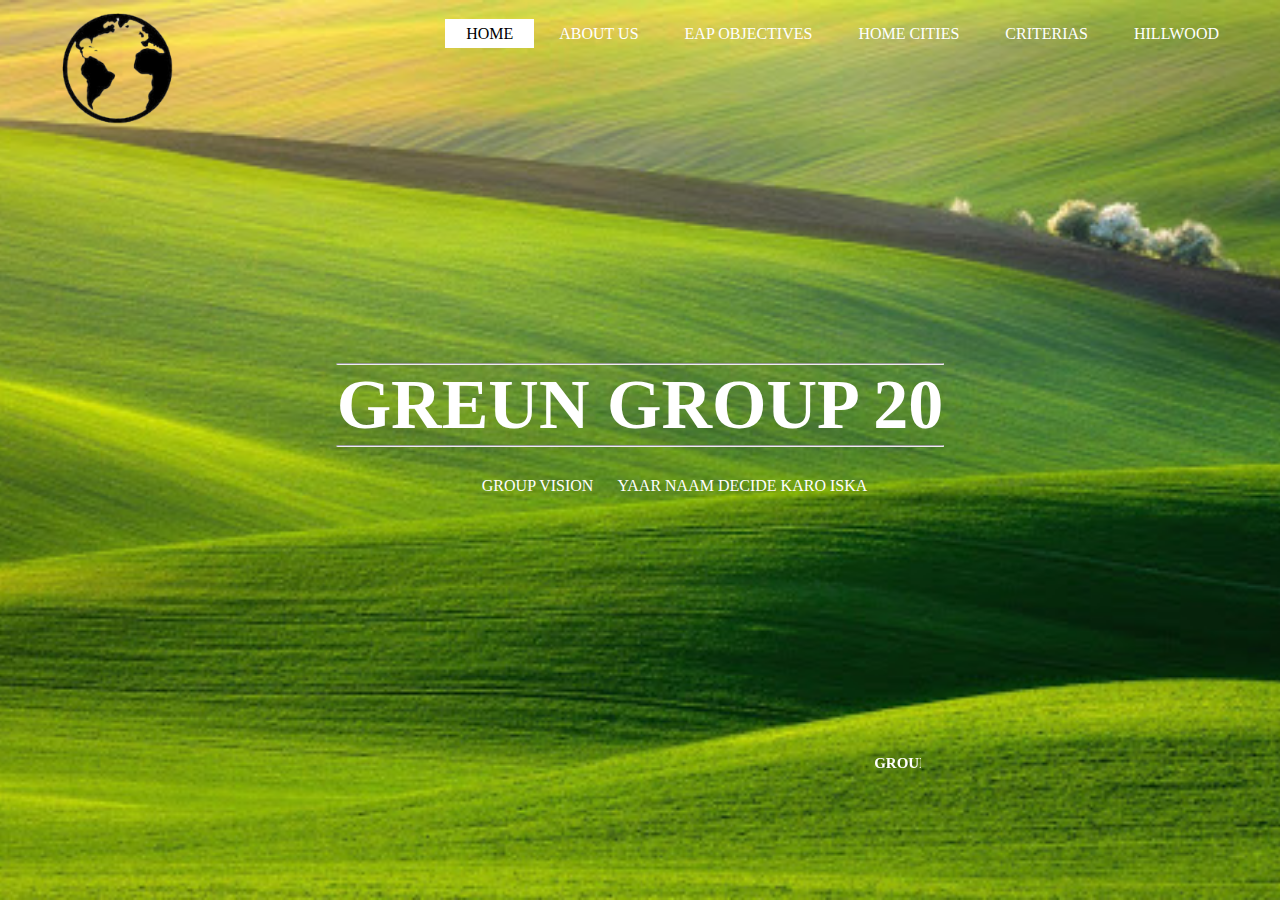
<file: webapp2/index.html>
<!DOCTYPE html>
<html>
<head>
<title> GRUEN GROUP 20</title>
<link rel="stylesheet" type="text/css" href="css/style.css">
</head>
<body>
<header>
<div class="main">
<div class="logo">
<img src="images/4.png">
</div>
<ul>
<li class="active"><a href="#">HOME</a></li>
<li><a href="team.html">ABOUT US</a></li>
<li><a href="objective.html">EAP OBJECTIVES</a></li>
<li><a href="planning.html">HOME CITIES</a></li>
<li><a href="final.html">CRITERIAS</a></li>
<li><a href="hillwood.html">HILLWOOD</a></li>
</ul>
</div>
<div class="title">
<hr><h1>GREUN GROUP 20</h1><hr>
</div>
<div class="button">
<a href="the.html" class="btn">GROUP VISION</a>
</div>
<div class="button2">
<a href="h.html" class="btn">YAAR NAAM DECIDE KARO ISKA</a>
</div>
<div class="yes"><h1><marquee>GROUP MEMBERS: ADVIT,ANANNT,GUNJAN,ISHAAN,MANYA,NIDHI,RISHIKA</marquee></h1>
</div>
</header>
</body>
</html>
</file>
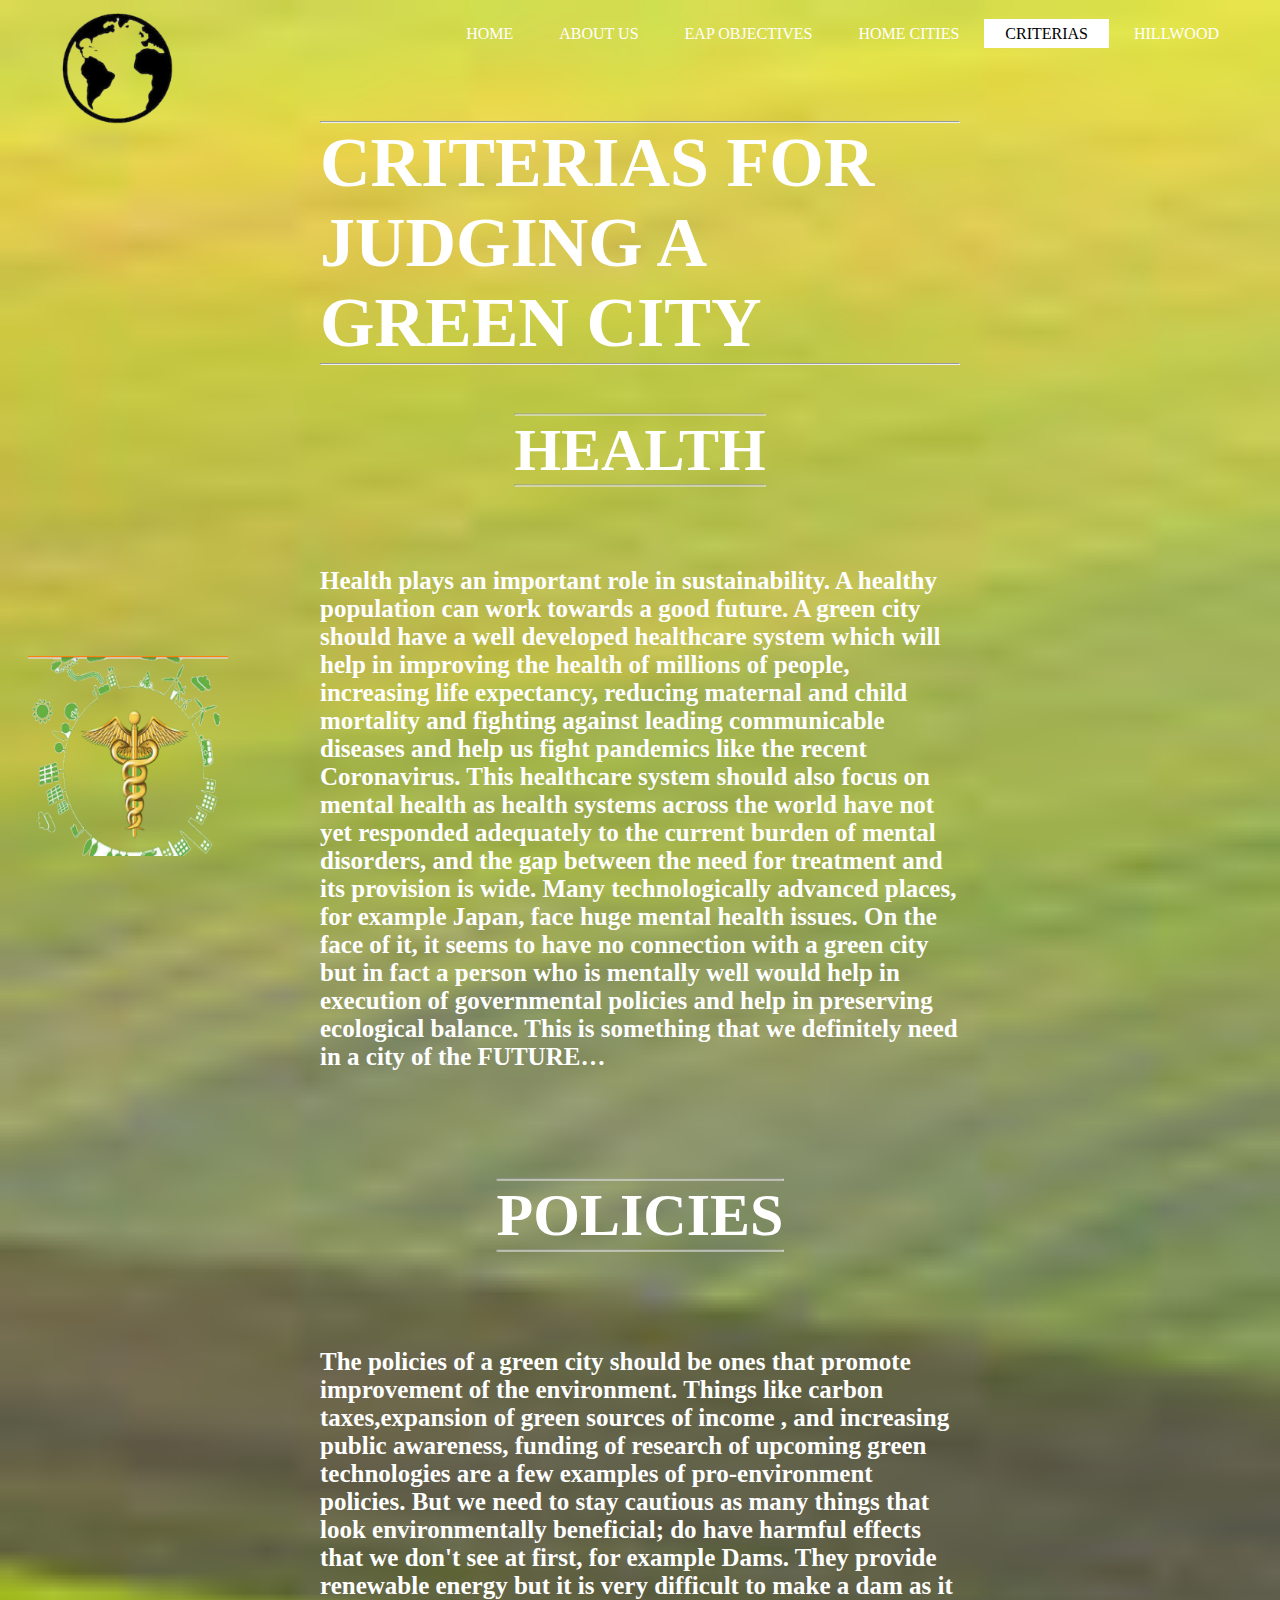
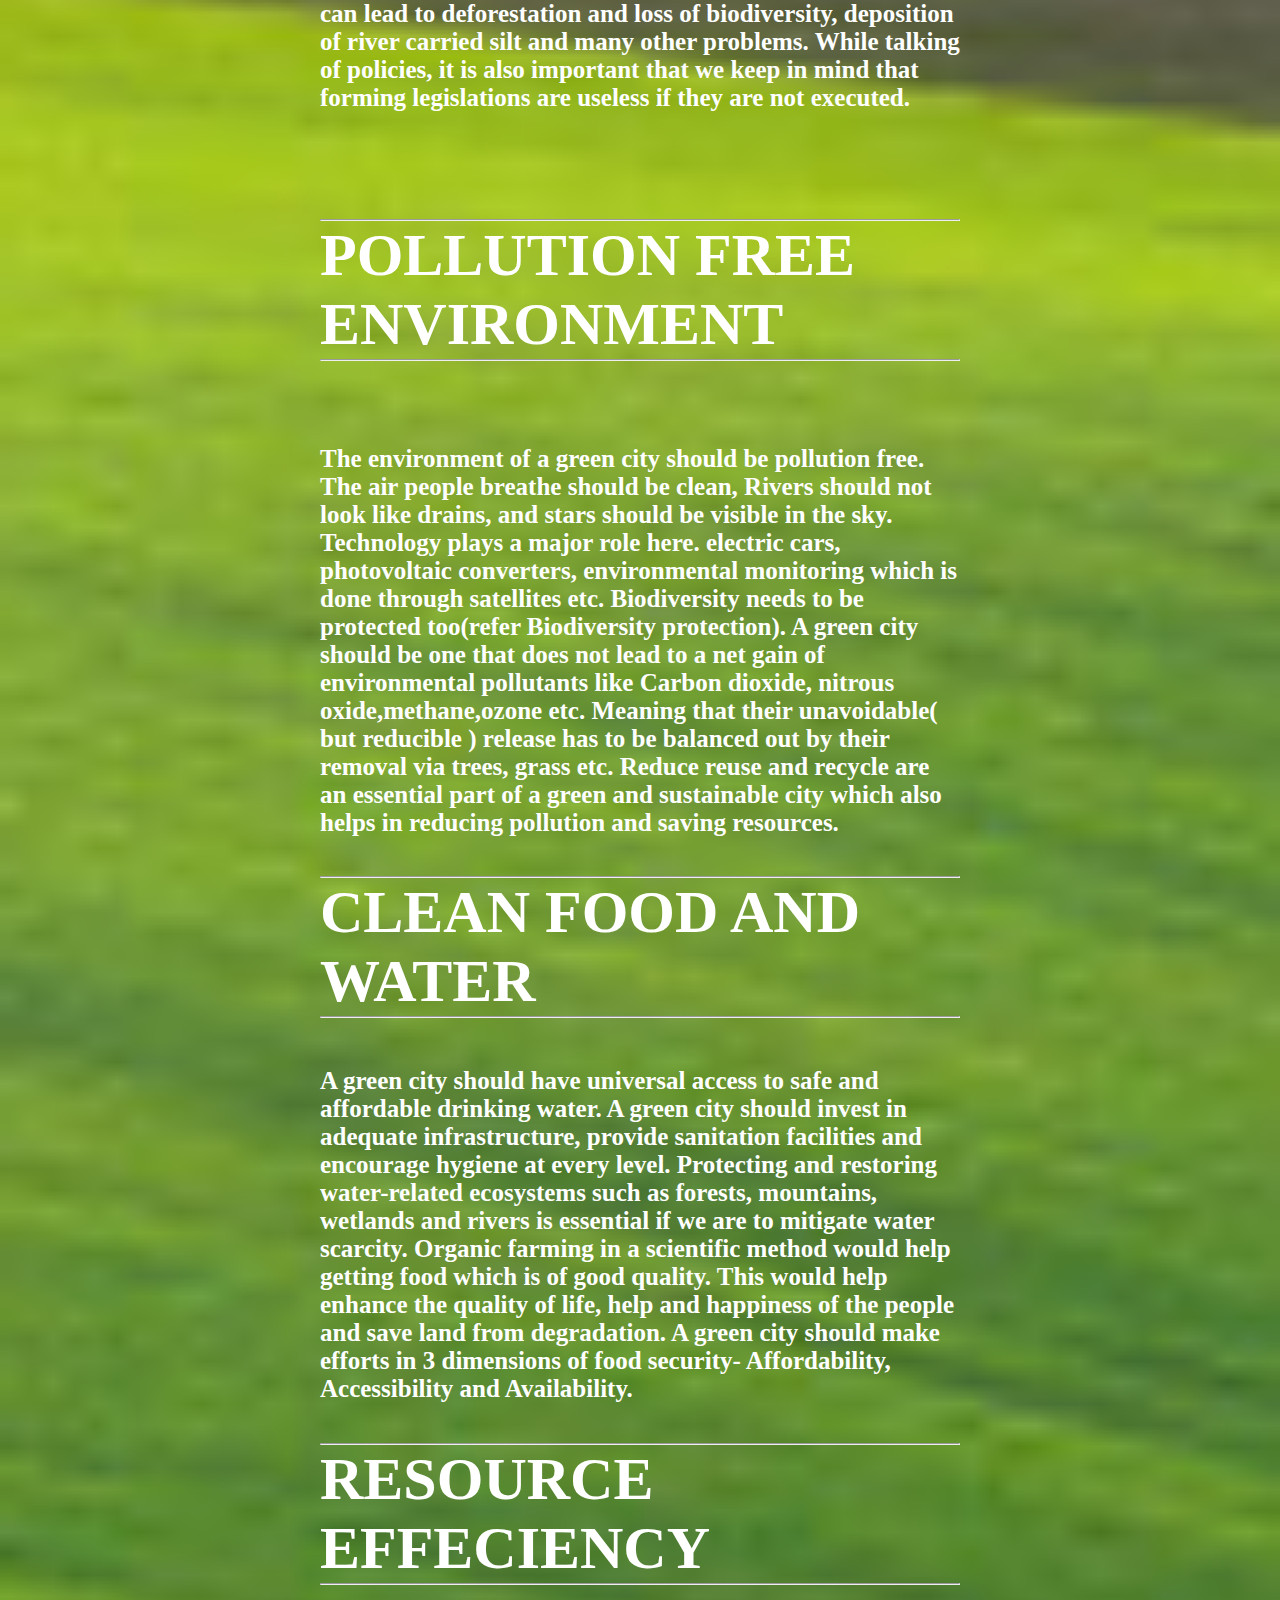
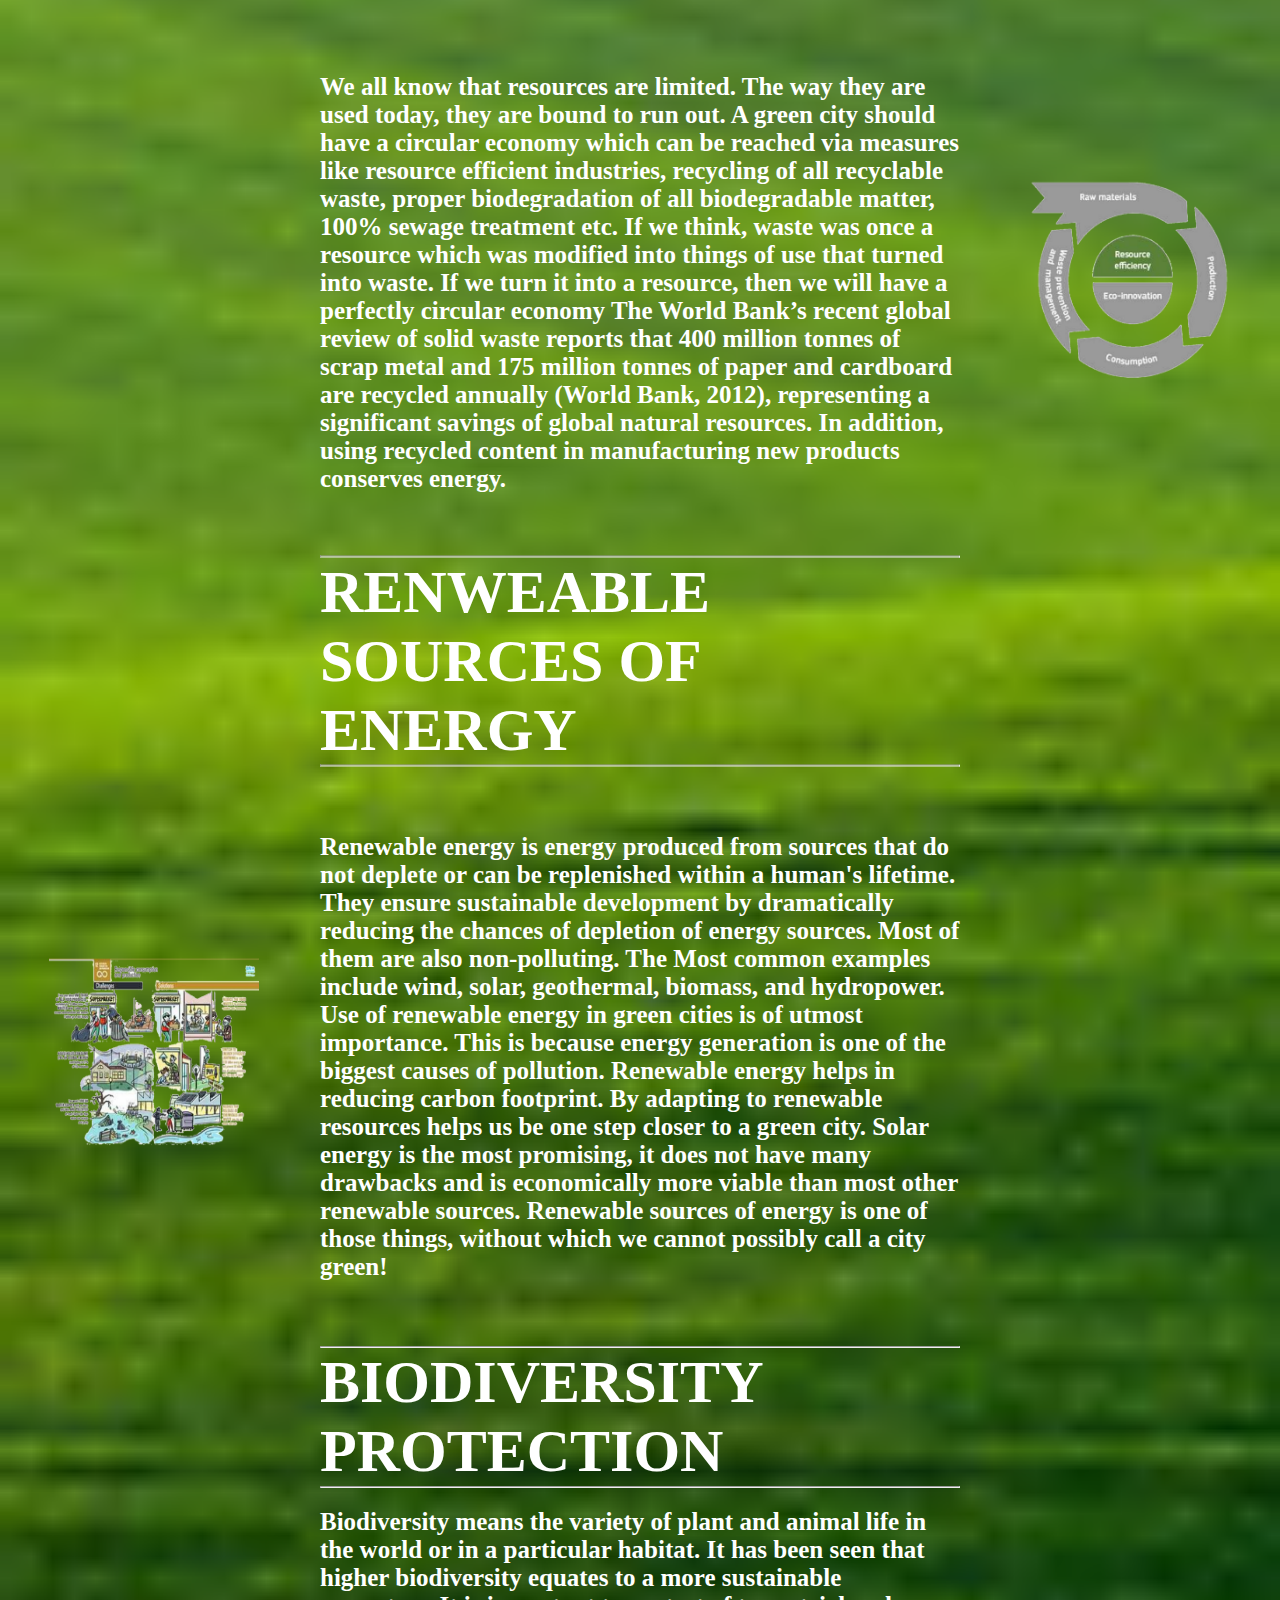
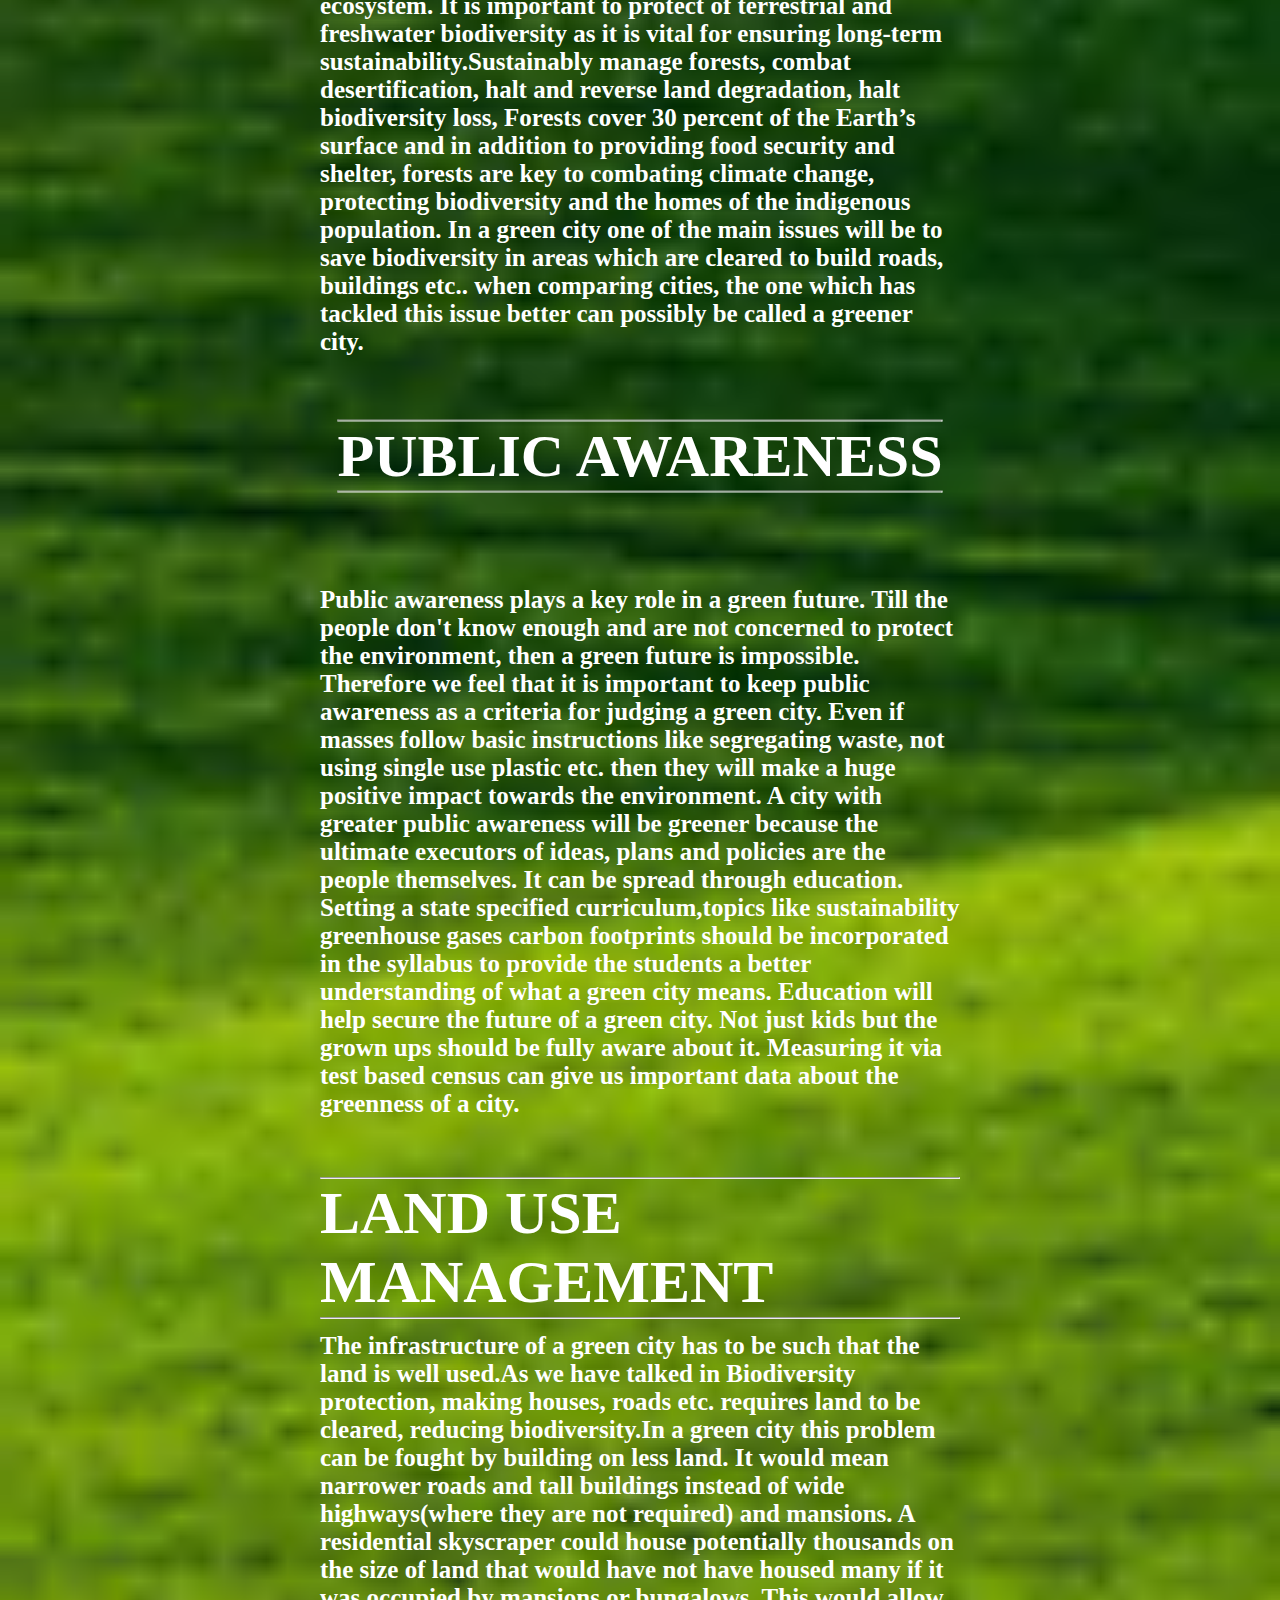
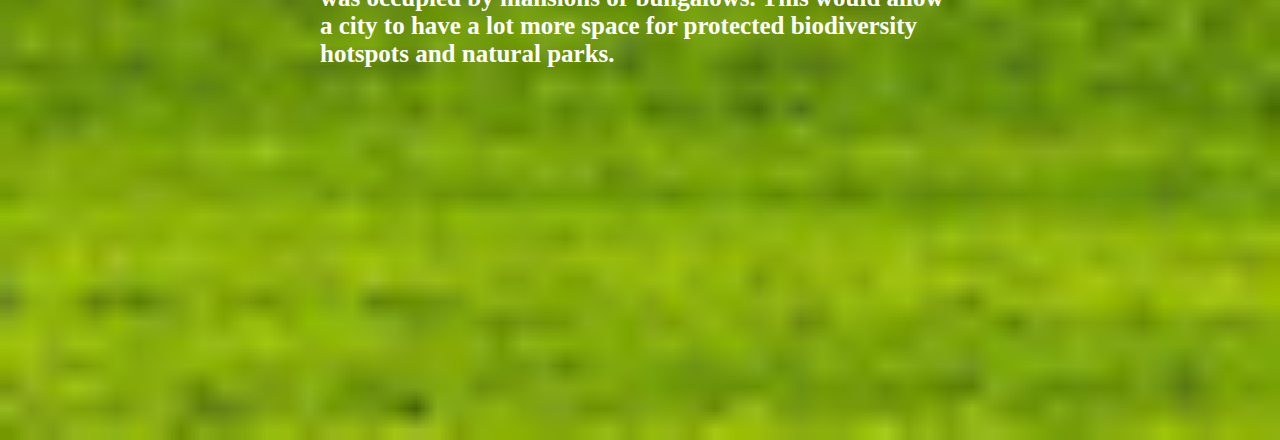
<file: webapp2/final.html>
<!DOCTYPE html>
<html>
<head>
<title> GRUEN GROUP 20</title>
<link rel="stylesheet" type="text/css" href="css/final.css">
</head>
<body>
<header>
<div class="main">
<div class="logo">
<img src="images/4.png">
</div>
<ul>
<li><a href="index.html">HOME</a></li>
<li><a href="team.html">ABOUT US</a></li>
<li><a href="objective.html">EAP OBJECTIVES</a></li>
<li><a href="planning.html">HOME CITIES</a></li>
<li class="active"><a href="final.html">CRITERIAS</a></li>
<li><a href="hillwood.html">HILLWOOD</a></li>
</ul>
</div>
<div class="title">
<hr><h1>CRITERIAS FOR JUDGING A GREEN CITY</h1><hr>
</div>
<div class="a">
<hr><h1>HEALTH</h1><hr>
</div>
<div class="b">
<h1>Health plays an important role in sustainability. A healthy population can work towards a good future. A green city should have  a well developed healthcare system which will help in improving the health of millions of people, increasing life expectancy, reducing maternal and child mortality and fighting against leading communicable diseases and help us fight pandemics like the recent Coronavirus. This healthcare system should also focus on mental health as health systems across the world have not yet responded adequately to the current burden of mental disorders, and the gap between the need for treatment and its provision is wide. Many technologically advanced places, for example Japan, face huge mental  health issues. On the face of it, it seems to have no connection with a green city but in fact  a person who is mentally well would help in execution of governmental policies and help in preserving ecological balance. This is something that we definitely need in a city of the FUTURE…</h1>
</div>
<div class="c">
<hr><h1>POLICIES</h1><hr>
</div>
<div class="d">
<h1>The policies of a green city should be ones that promote improvement of the environment. Things like carbon taxes,expansion of green sources of income , and increasing public awareness, funding of research of upcoming green technologies are a few examples of pro-environment policies. But we need to stay cautious as many things that look environmentally beneficial; do have harmful effects that we don't see at first, for example Dams. They provide renewable energy but it is very difficult to make a dam as it can lead to deforestation and loss of biodiversity, deposition of river carried silt and many other problems. While talking of policies, it is also important that we keep in mind that  forming legislations are useless if they are not executed.
</h1>
</div>
<div class="e">
<hr><h1>POLLUTION FREE ENVIRONMENT</h1><hr>
</div>
<div class="f">
<h1>The environment of a green city should be pollution free. The air people breathe should be clean, Rivers should not look like drains, and stars should be visible in the sky. Technology plays a major role here. electric cars, photovoltaic converters, environmental monitoring which is done through satellites etc. Biodiversity needs to be protected too(refer Biodiversity protection). A green city should be one that does not lead to a net gain of environmental pollutants like  Carbon dioxide, nitrous oxide,methane,ozone etc. Meaning that their unavoidable( but reducible ) release has to be balanced out by their removal via trees, grass etc. Reduce reuse and recycle are an essential part of a green and sustainable city which also helps in reducing pollution and saving resources. 
</h1>
</div>
<div class="g">
<hr><h1>CLEAN FOOD AND WATER</h1><hr>
</div>
<div class="h">
<h1>A green city should have  universal access to safe and affordable drinking water. A green city should  invest in adequate infrastructure, provide sanitation facilities and encourage hygiene at every level. Protecting and restoring water-related ecosystems such as forests, mountains, wetlands and rivers is essential if we are to mitigate water scarcity. Organic farming in a scientific method would help getting food which is of good quality. This would help enhance the quality of life, help and happiness of the people and save land from degradation. A green city should make efforts in 3 dimensions of food security- Affordability, Accessibility and Availability.
</h1>
</div>
<div class="i">
<hr><h1>RESOURCE EFFECIENCY</h1><hr>
</div>
<div class="j">
<h1>We all know that resources are limited. The way they are used today, they are bound to run out. A green city should have a circular economy which can be reached via measures like resource efficient industries, recycling of all recyclable waste, proper biodegradation of all biodegradable matter, 100% sewage treatment etc. If we think, waste was once a resource which was modified into things of use that turned into waste. If we turn it into a resource, then we will have a perfectly circular economy The World Bank’s recent global review of solid waste reports that 400 million tonnes of scrap metal and 175 million tonnes of paper and cardboard are recycled annually (World Bank, 2012), representing a significant savings of global natural resources. In addition, using recycled content in manufacturing new products conserves energy.</h1>
</div>
<div class="k">
<hr><h1>RENWEABLE SOURCES OF ENERGY</h1><hr>
</div>
<div class="m">
<h1>Renewable  energy is energy produced from sources that do not deplete or can be replenished within a human's lifetime. They ensure sustainable development by dramatically reducing the chances of  depletion of energy sources. Most of them are also non-polluting. The Most common examples include wind, solar, geothermal, biomass, and hydropower. Use of renewable energy in green cities is of utmost importance. This is because energy generation is one of the biggest causes of pollution. Renewable energy helps in reducing carbon footprint. By adapting to renewable resources helps us be one step closer to a green city. Solar energy is the most promising, it does not have many drawbacks and is economically more viable than most other renewable sources. Renewable sources of energy is one of those things, without which we cannot possibly call a city green!
</h1>
</div>
<div class="n">
<hr><h1>BIODIVERSITY PROTECTION</h1><hr>
</div>
<div class="o">
<h1>Biodiversity means the variety of plant and animal life in the world or in a particular habitat. It has been seen that higher biodiversity equates to a more sustainable ecosystem. It is important to protect of terrestrial and freshwater biodiversity as it is vital for ensuring long-term sustainability.Sustainably manage forests, combat desertification, halt and reverse land degradation, halt biodiversity loss, Forests cover 30 percent of the Earth’s surface and in addition to providing food security and shelter, forests are key to combating climate change, protecting biodiversity and the homes of the indigenous population. In a green city one of the main issues will be to save biodiversity in areas which are cleared to build roads, buildings etc.. when comparing cities, the one which has tackled this issue better can possibly be called a greener city. 
</h1>
</div>
<div class="p">
<hr><h1>PUBLIC AWARENESS</h1><hr>
</div>
<div class="q">
<h1>Public awareness plays a key role in a green future. Till the people don't know enough and are not concerned to protect the environment, then a green future is impossible. Therefore we feel that it is important to keep public awareness as a criteria for judging a green city. Even if masses follow basic instructions like segregating waste, not using single use plastic etc. then they will make a huge positive impact towards the environment. A city with greater public awareness will be greener because the ultimate executors of ideas, plans and policies are the people themselves. It can be spread through education. Setting a  state specified curriculum,topics like sustainability greenhouse gases carbon footprints should be incorporated in the syllabus to provide the students a better understanding of what a green city means. Education will help secure the future of a green city. Not just kids but the grown ups should be fully aware about it. Measuring it via test based census can give us important data about the greenness of a city.
</h1>
</div>
<div class="r">
<hr><h1>LAND USE MANAGEMENT</h1><hr>
</div>
<div class="s">
<h1>The infrastructure of a green city has to be such that the land is well used.As we have talked in Biodiversity protection, making houses, roads etc. requires land to be cleared, reducing biodiversity.In a green city this problem can be fought by building on less land. It would mean narrower roads and tall buildings instead of wide highways(where they are not required) and mansions. A residential skyscraper could house potentially thousands on the size of land that would have not have housed many if it was occupied by mansions or bungalows. This would allow a city to have a lot more space for protected biodiversity hotspots and natural parks.     
</h1>
</div>
<div class="ph">
<img src="images/h.png">
</div>
<div class="ph2">
<img src="images/re.png">
</div>
<div class="ph3">
<img src="images/nw.png">
</div>
</header>
</body>
</html>
</file>
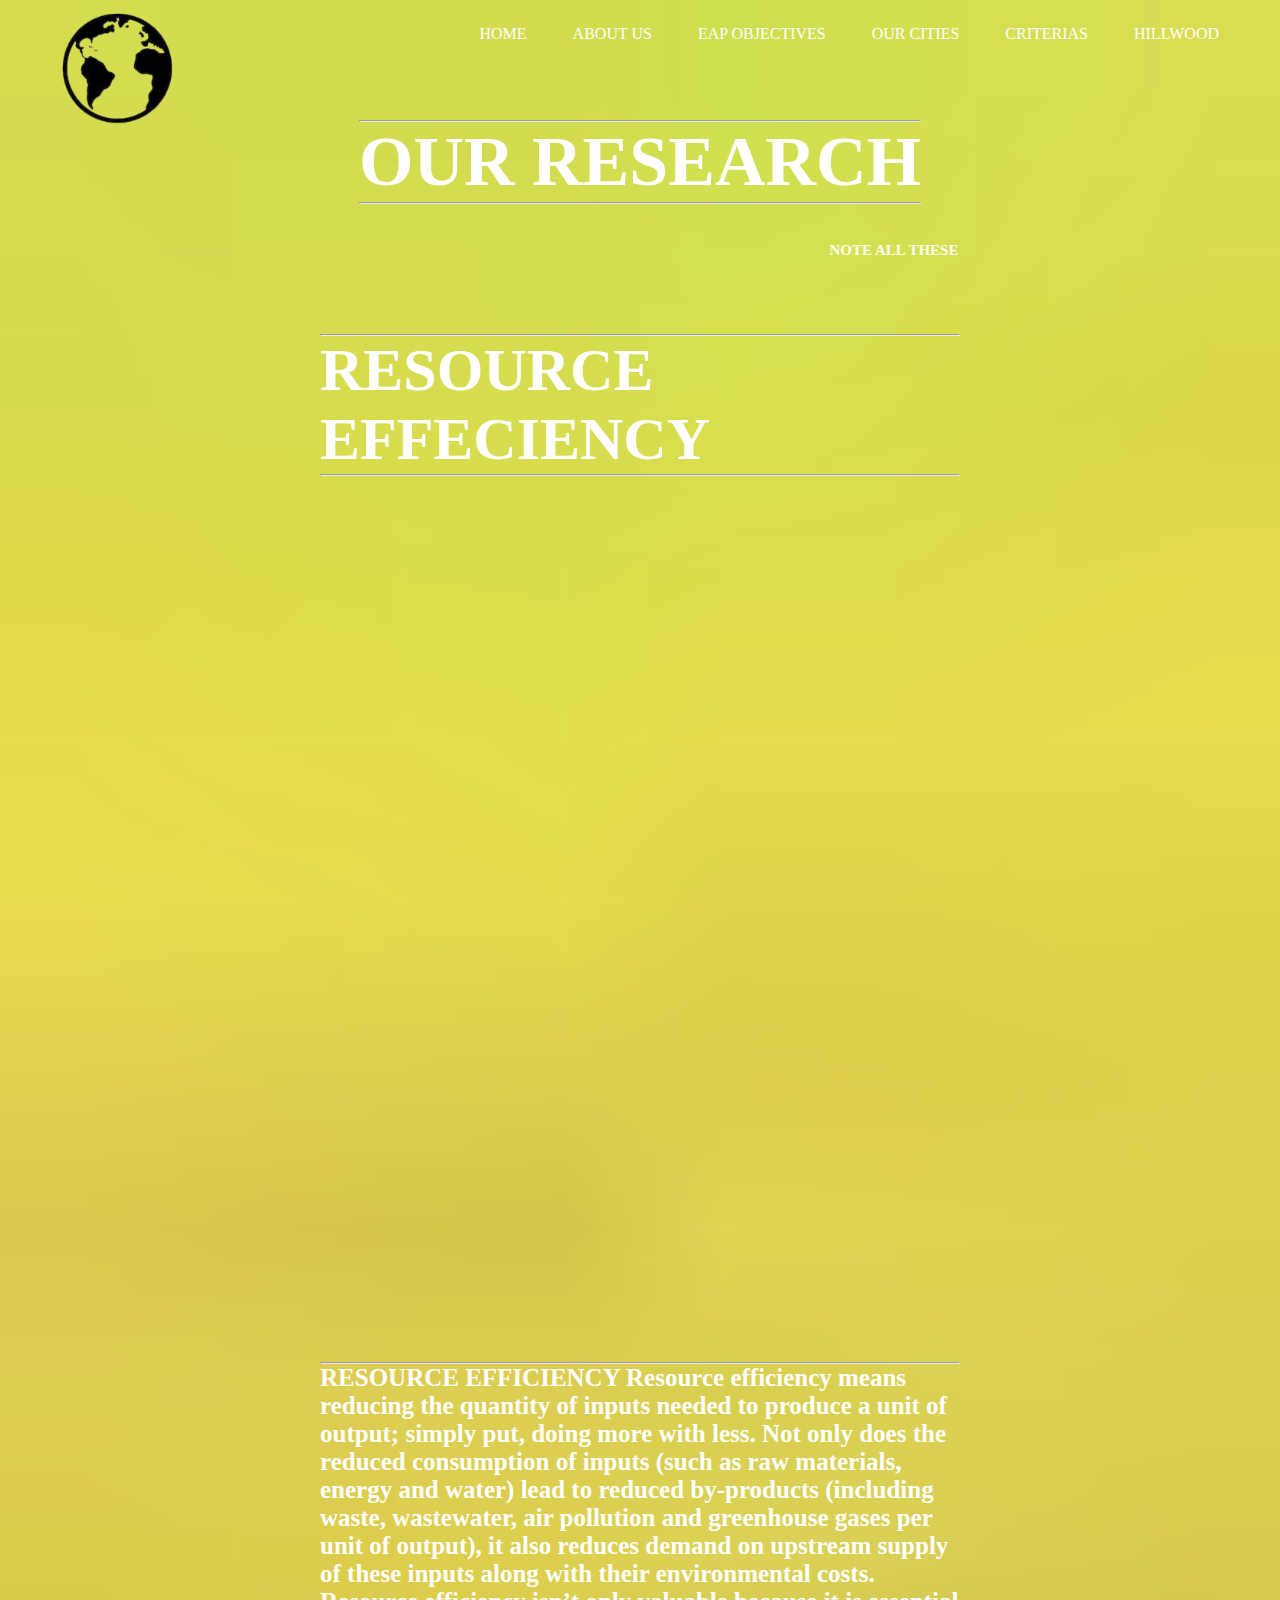
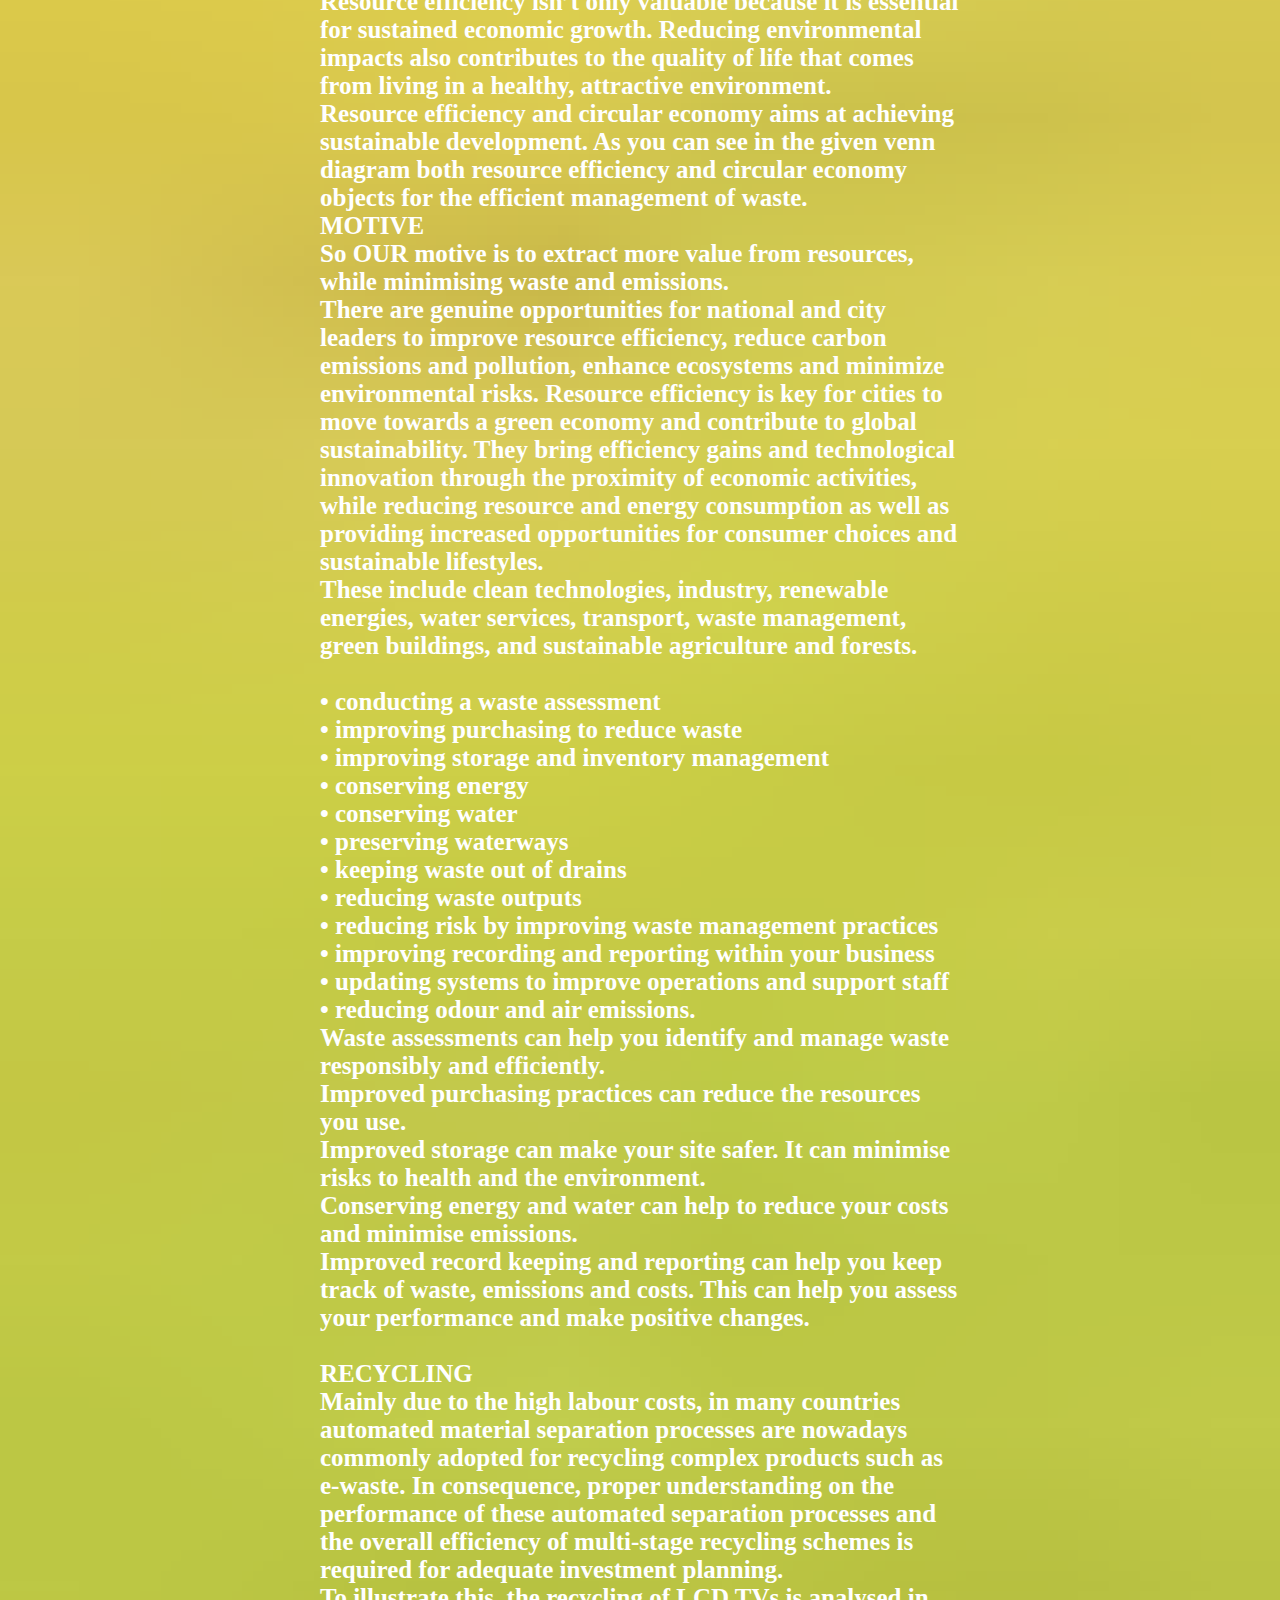
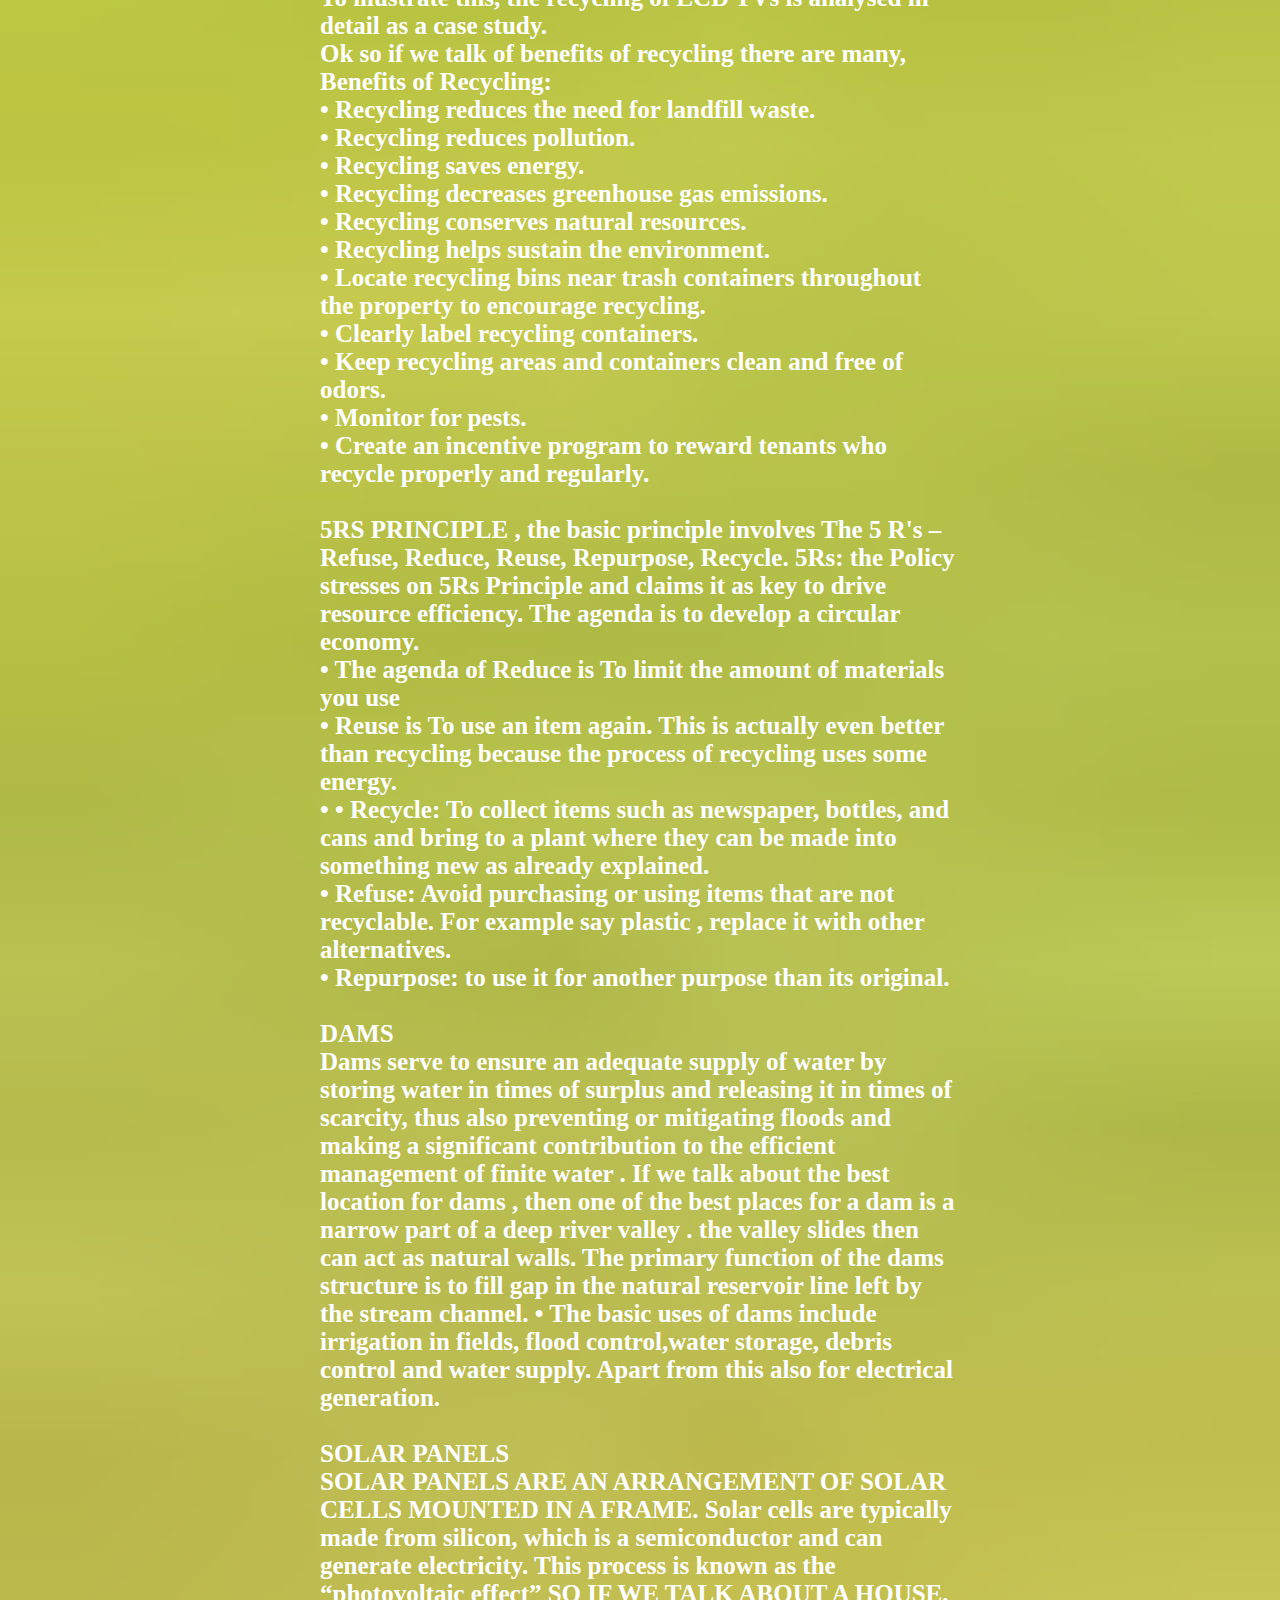
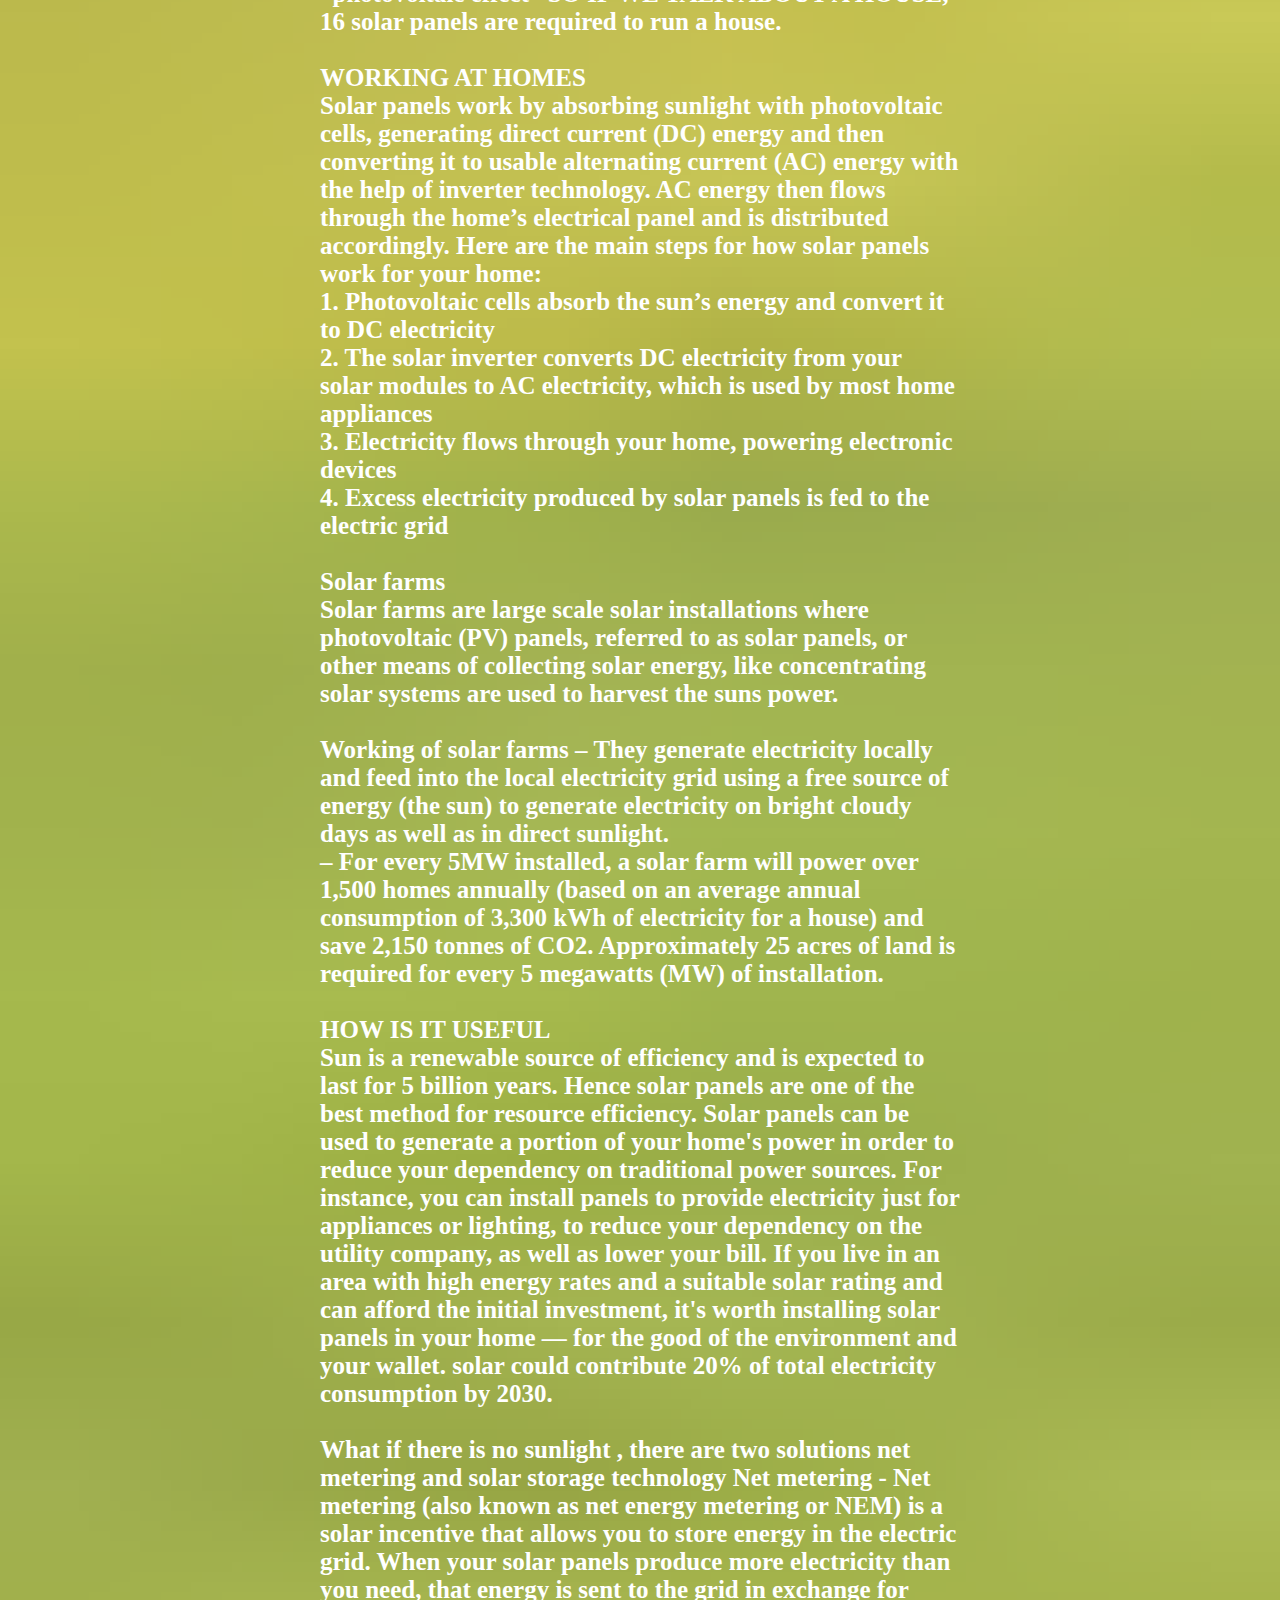
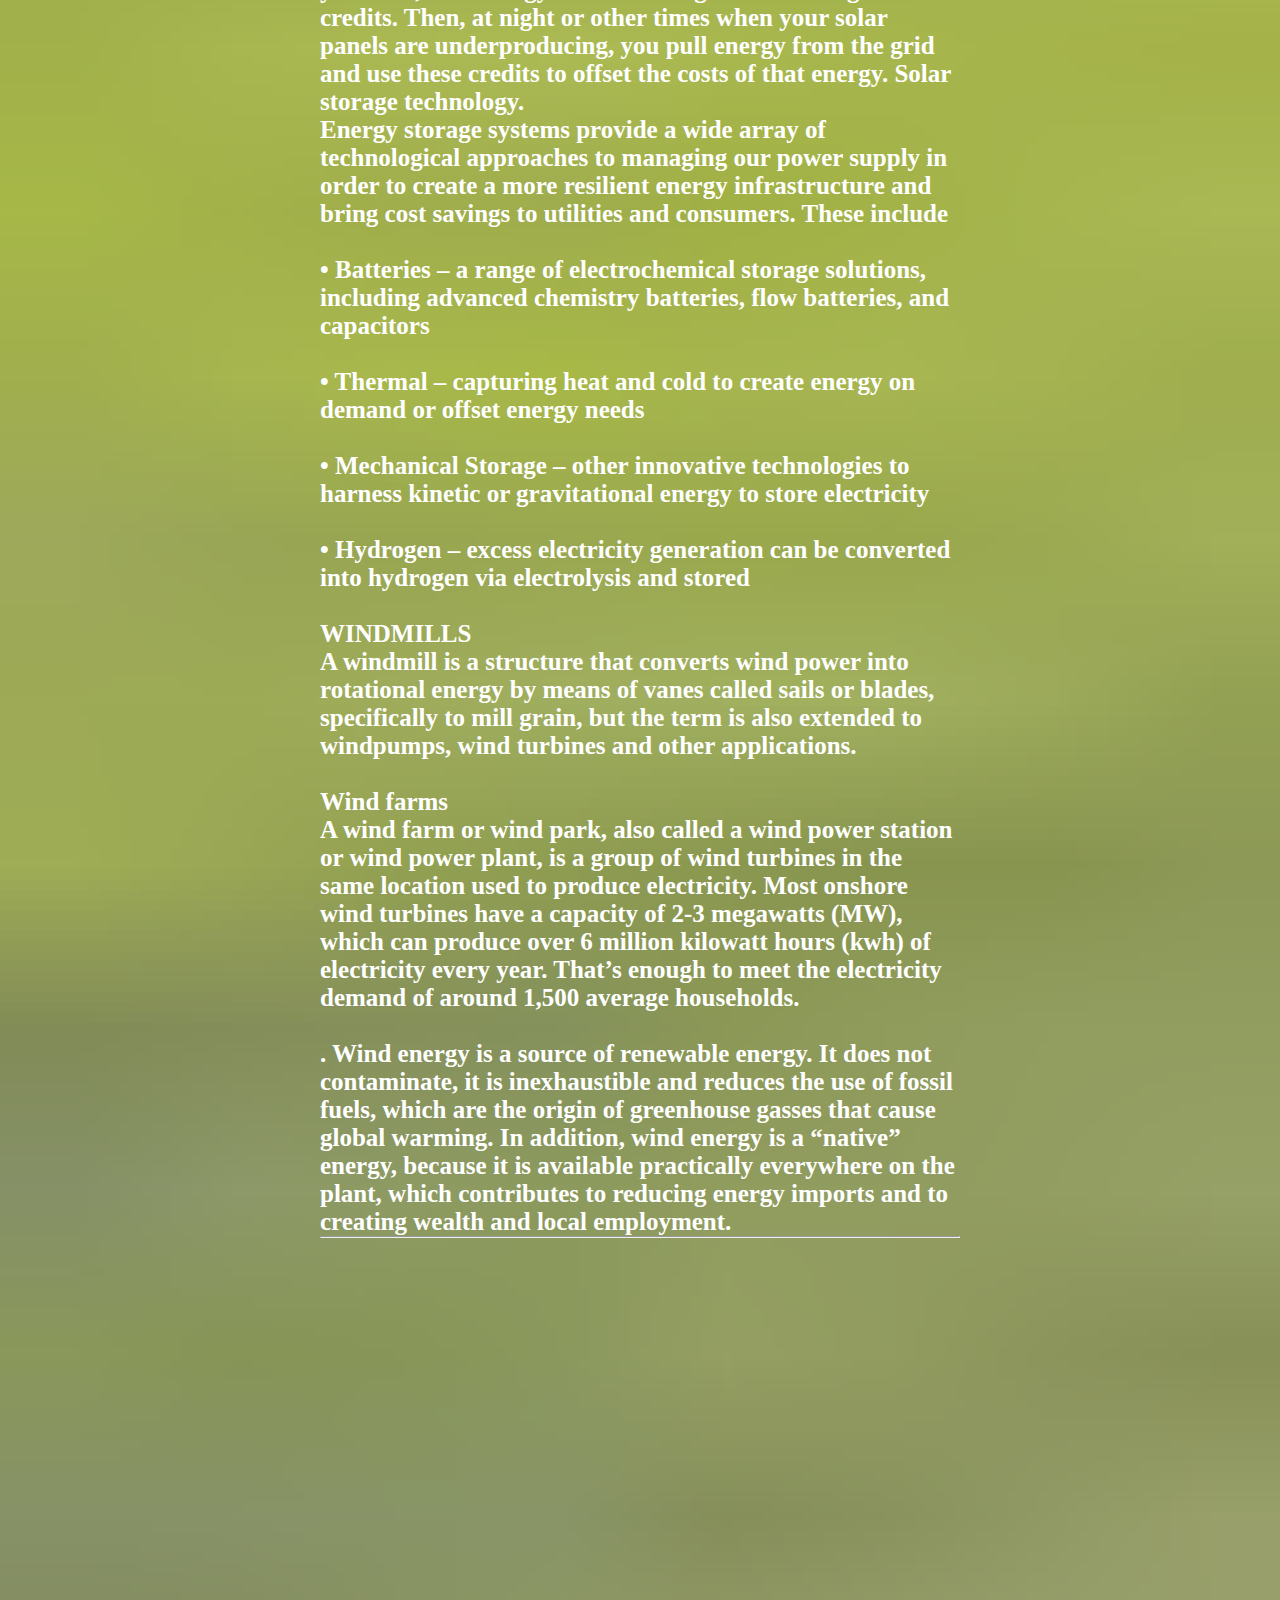
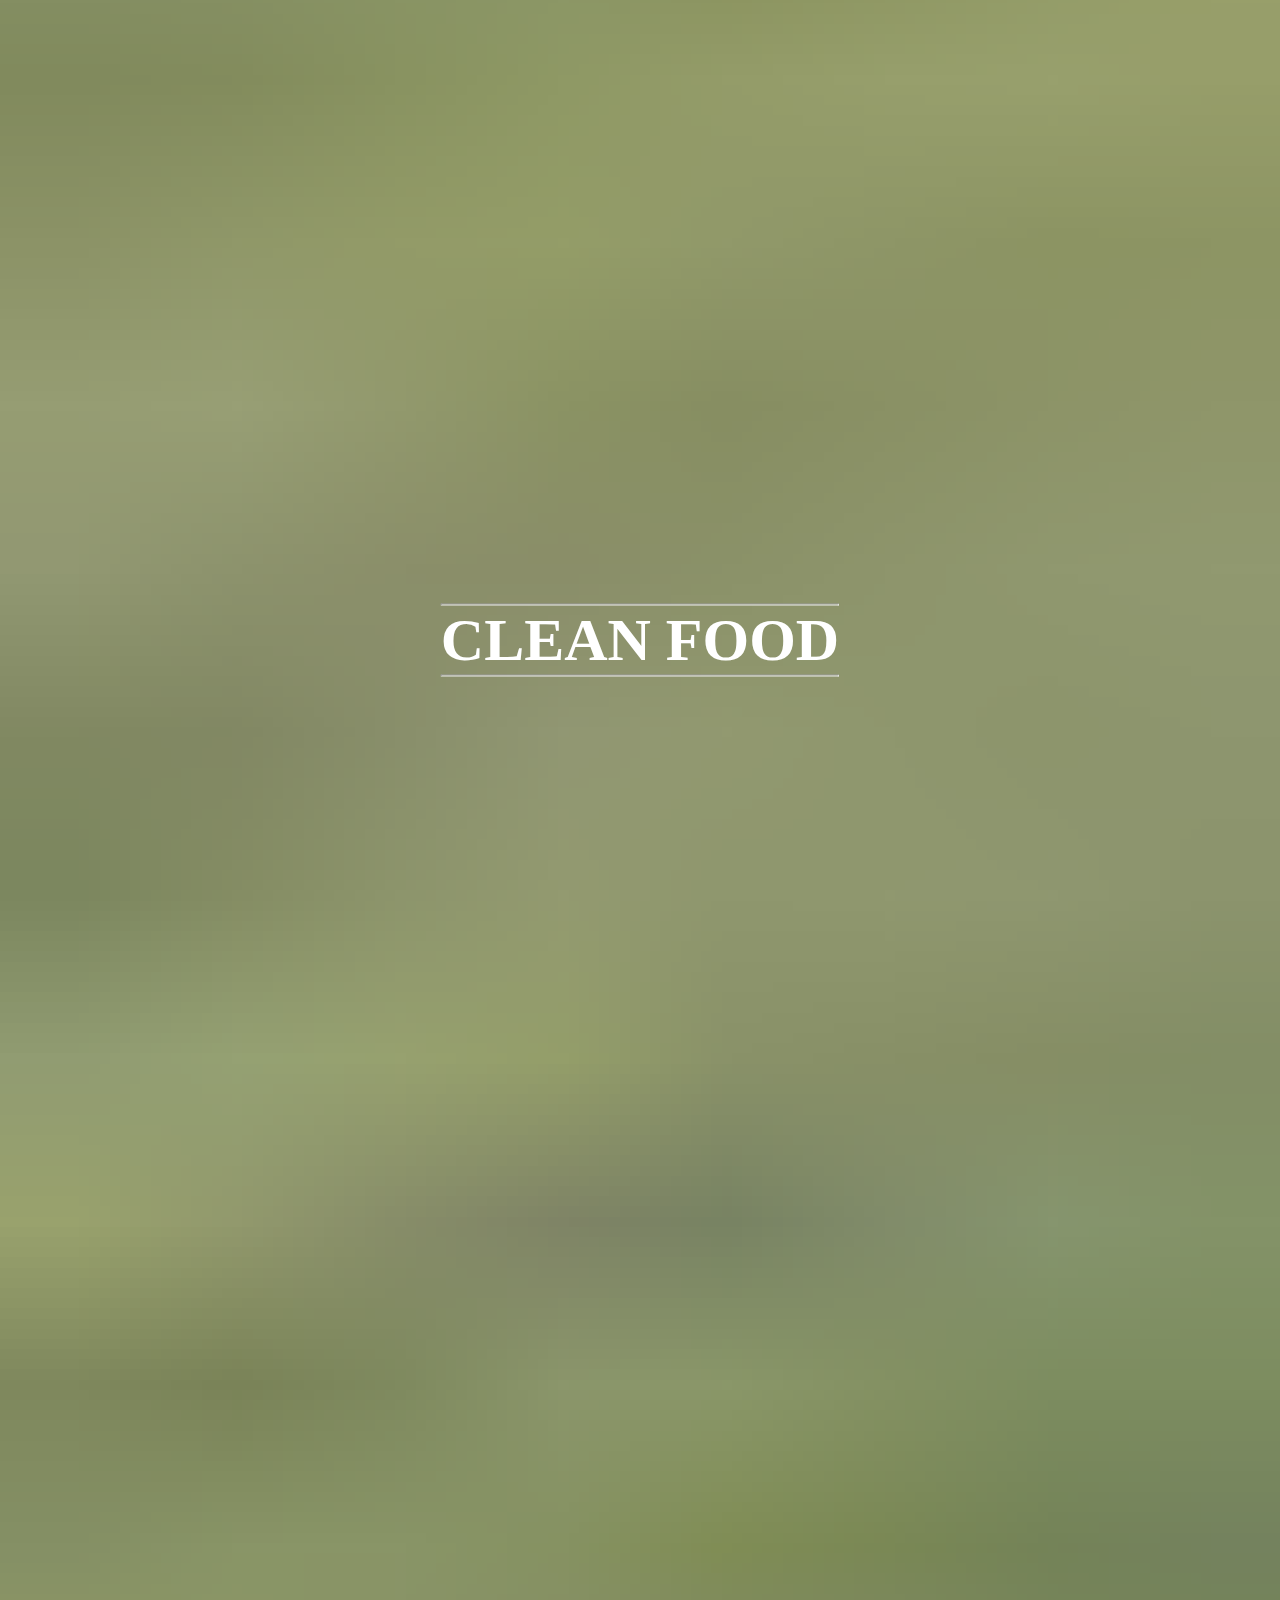
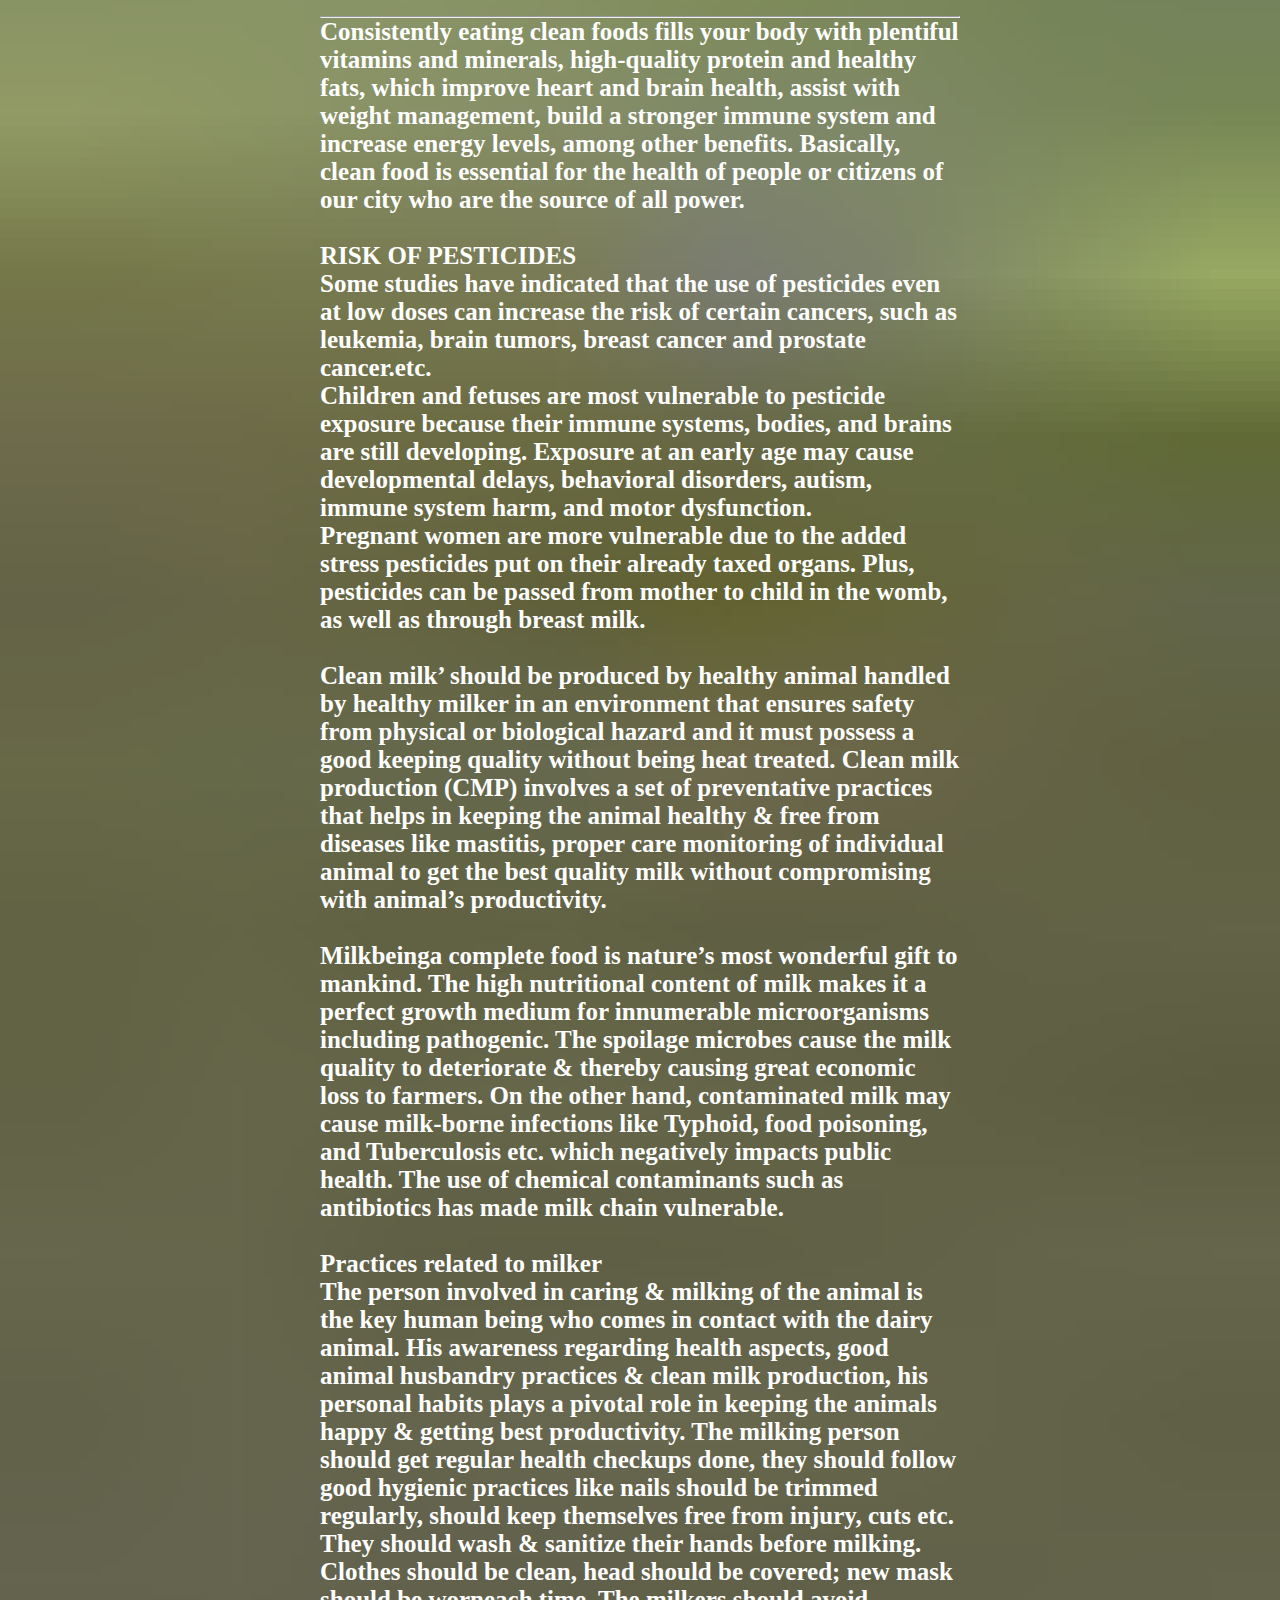
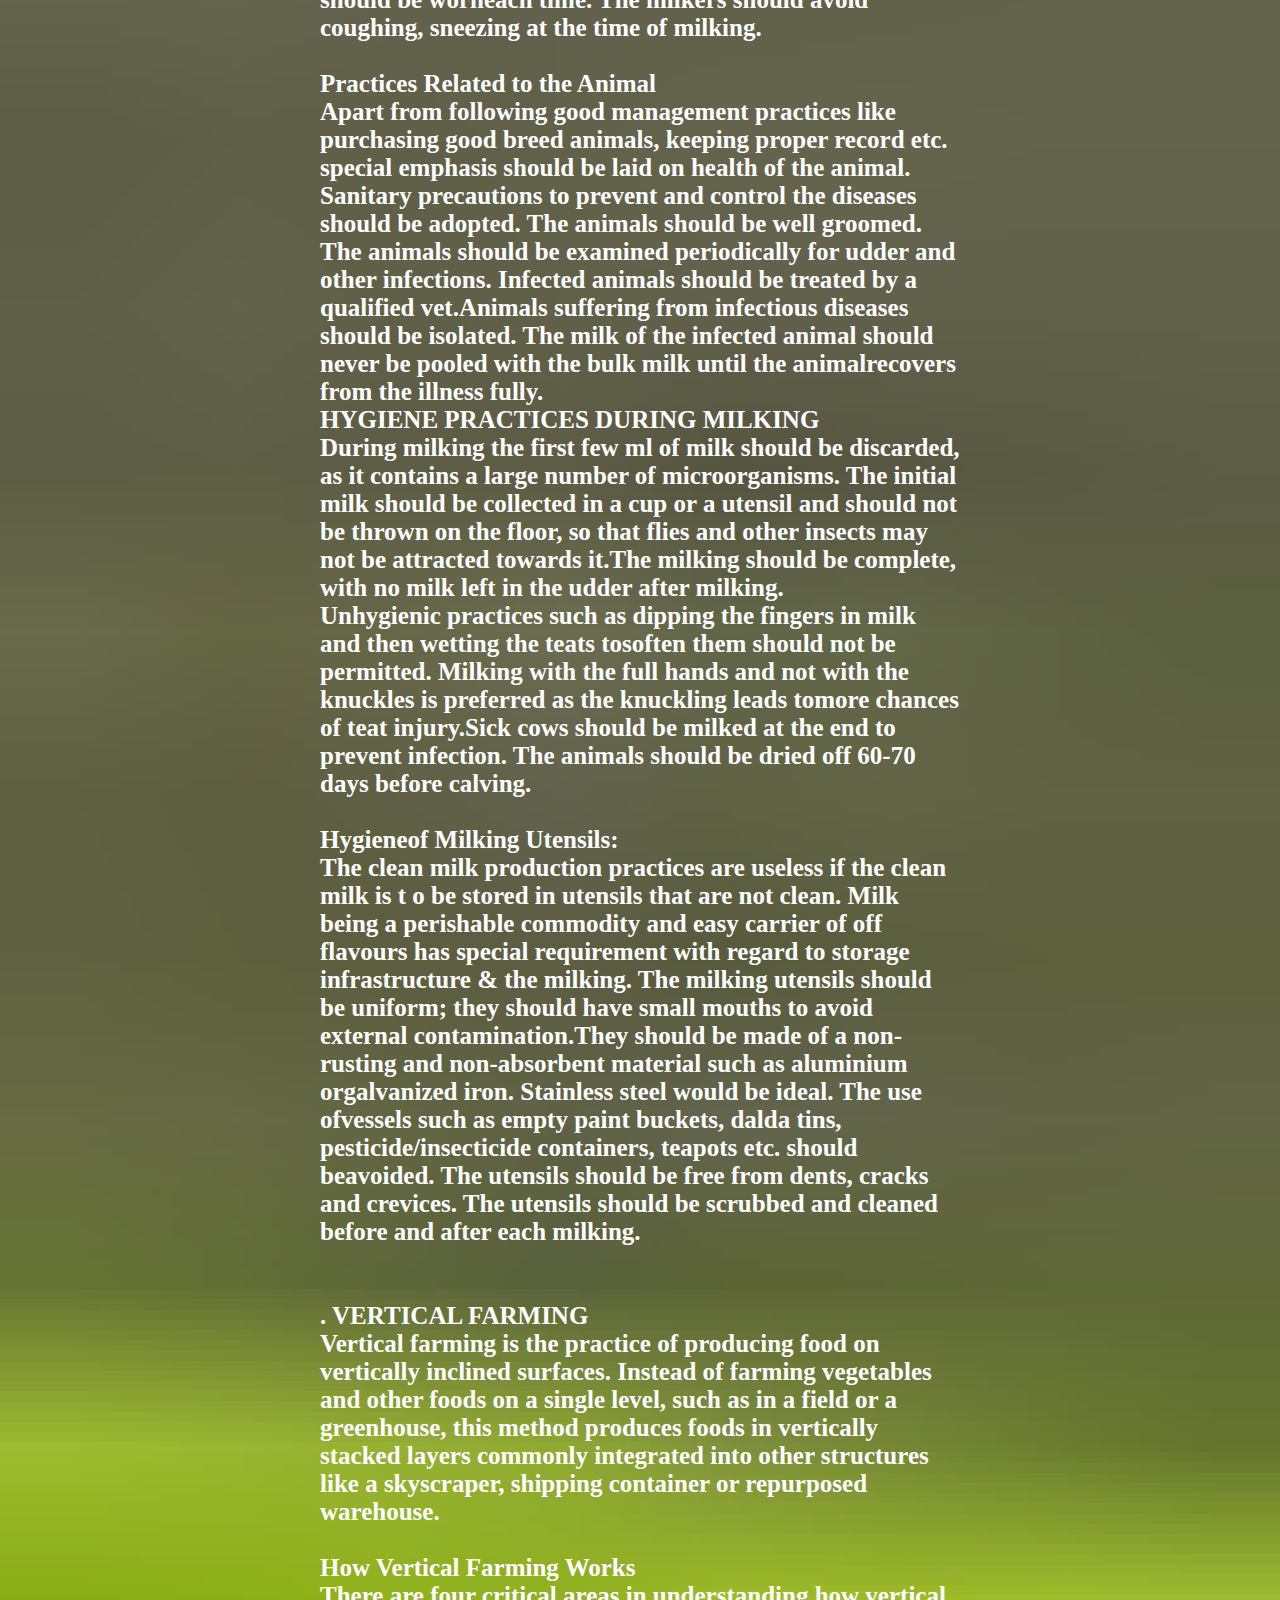
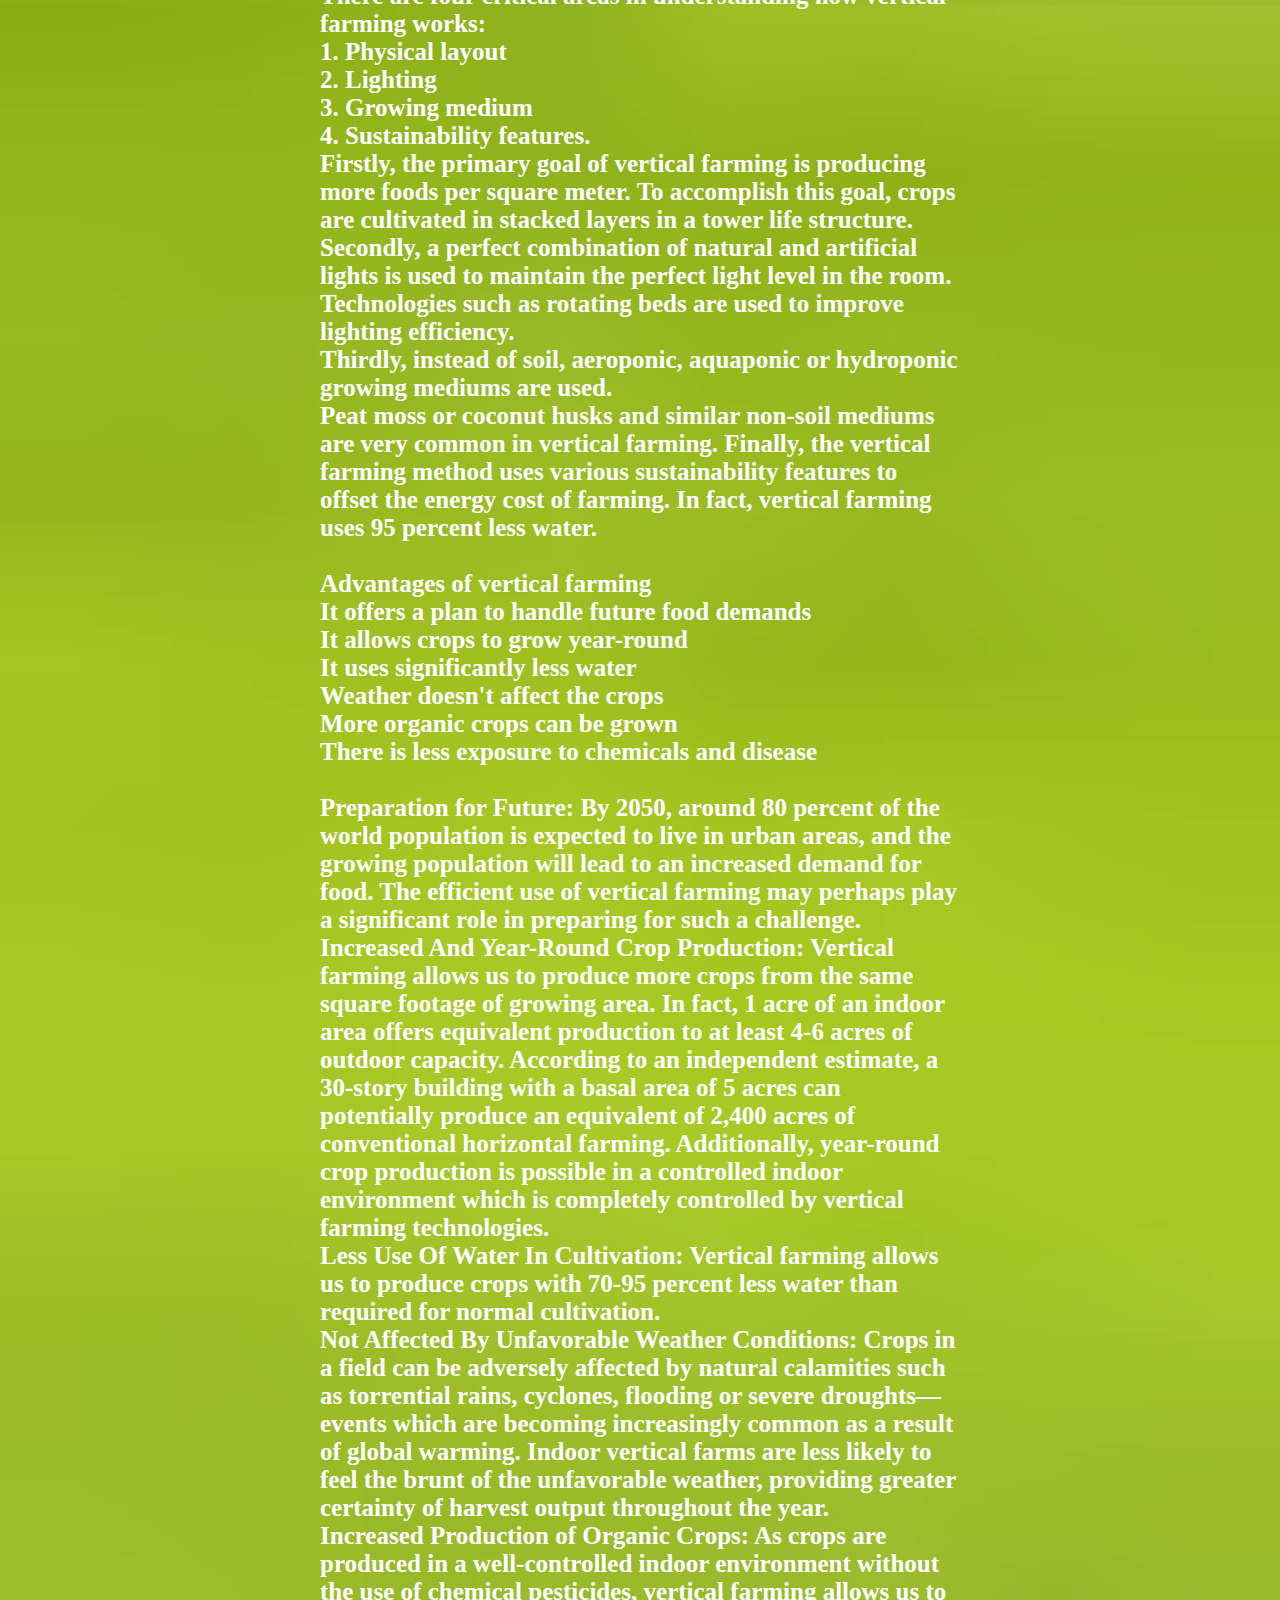
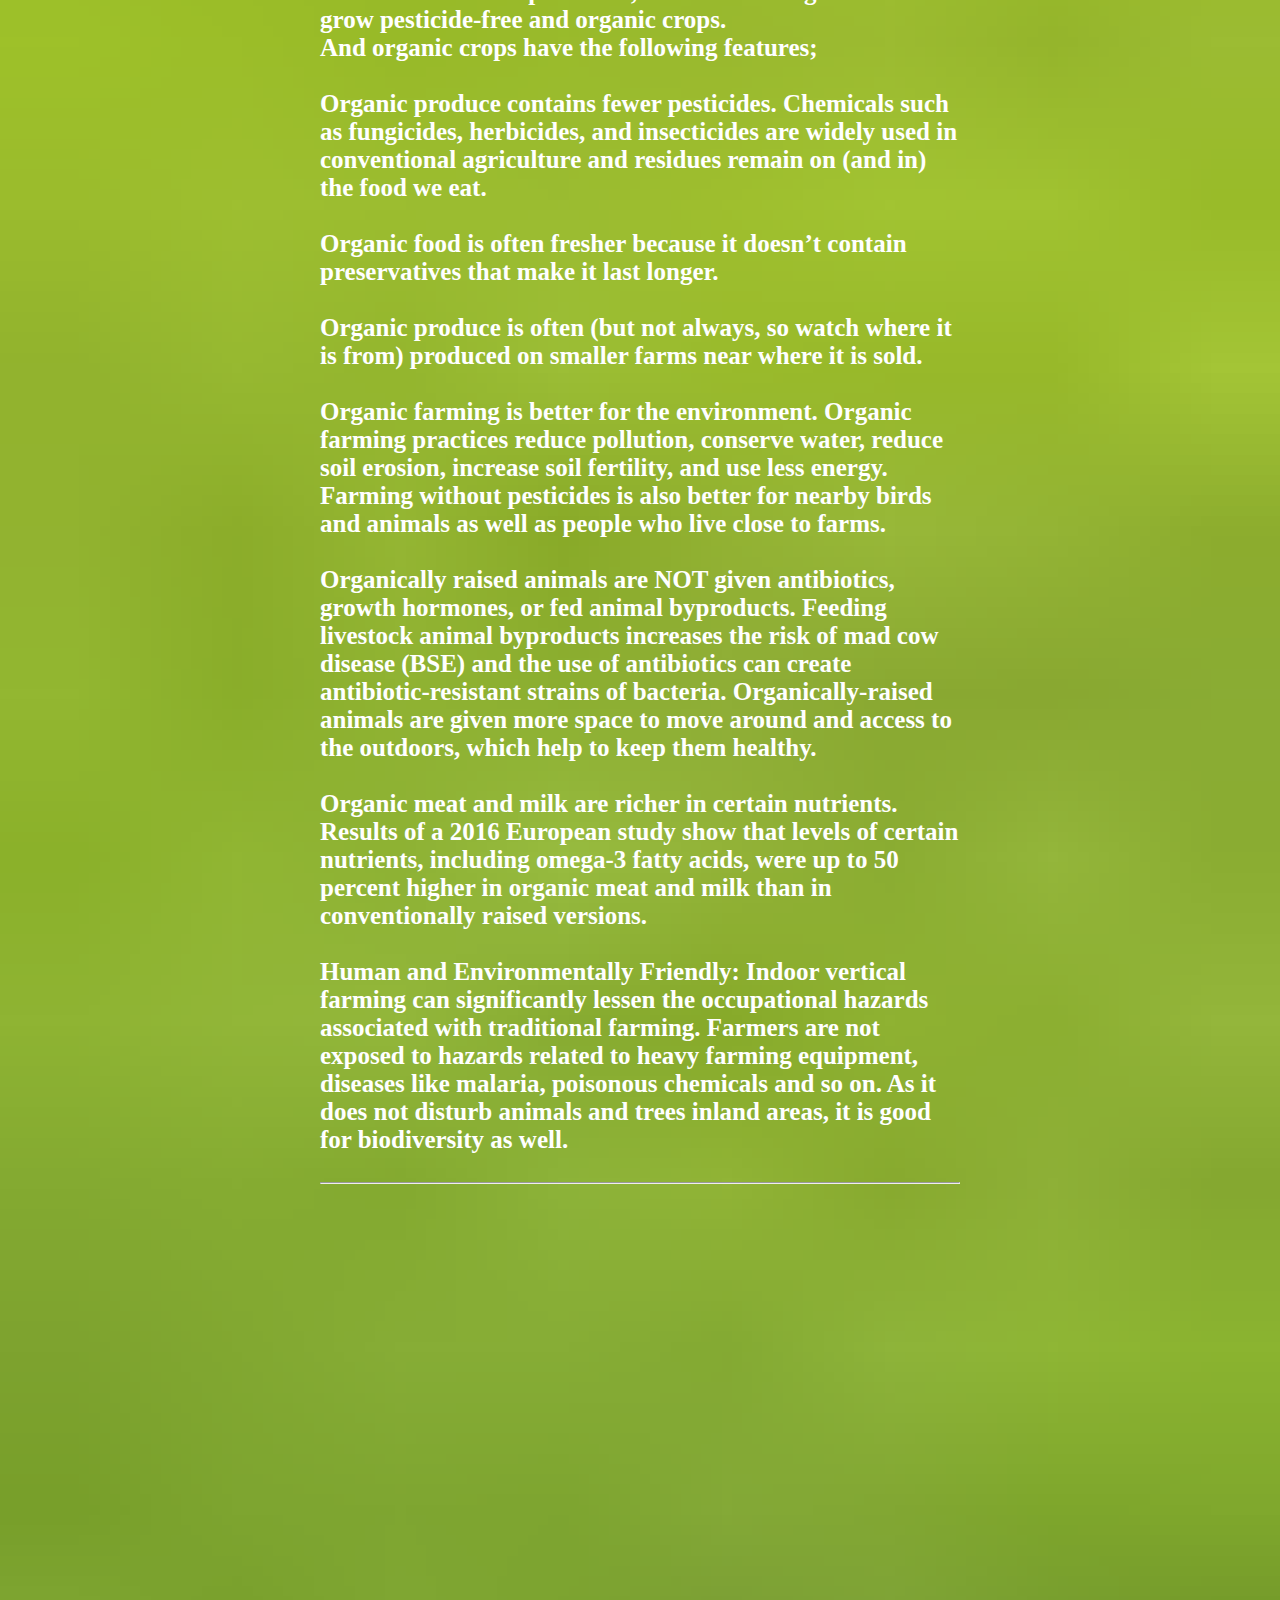
<file: webapp2/h.html>
<!DOCTYPE html>
<html>
<head>
<title> GRUEN GROUP 20</title>
<link rel="stylesheet" type="text/css" href="css/h.css">
</head>
<body>
<header>
<div class="main">
<div class="logo">
<img src="images/4.png">
</div>
<ul>
<li><a href="index.html">HOME</a></li>
<li><a href="team.html">ABOUT US</a></li>
<li><a href="objective.html">EAP OBJECTIVES</a></li>
<li><a href="planning.html">OUR CITIES</a></li>
<li><a href="final.html">CRITERIAS</a></li>
<li><a href="hillwood.html">HILLWOOD</a></li>
</ul>
</div>
<div class="title">
<hr><h1>OUR RESEARCH</h1><hr>
</div>
<div class="a">
<hr><h1>RESOURCE EFFECIENCY</h1><hr>
</div>
<div class="b">
<hr><h1>                                        RESOURCE EFFICIENCY
Resource efficiency means reducing the quantity of inputs needed to produce a unit of output; simply put, doing more with less. Not only does the reduced consumption of inputs (such as raw materials, energy and water) lead to reduced by-products (including waste, wastewater, air pollution and greenhouse gases per unit of output), it also reduces demand on upstream supply of these inputs along with their environmental costs.<br>
Resource efficiency isn’t only valuable because it is essential for sustained economic growth. Reducing environmental impacts also contributes to the quality of life that comes from living in a healthy, attractive environment.<br> 

Resource efficiency and circular economy aims at achieving sustainable development. As you can see in the given venn diagram both resource efficiency and circular economy objects for the efficient management of waste.<br>
MOTIVE<br>
 So OUR motive is to extract more value from resources, while minimising waste and emissions.<br>
There are genuine opportunities for national and city leaders to improve resource efficiency, reduce carbon emissions and pollution, enhance ecosystems and minimize environmental risks. Resource efficiency is key for cities to move towards a green economy and contribute to global sustainability. They bring efficiency gains and technological innovation through the proximity of economic activities, while reducing resource and energy consumption as well as providing increased opportunities for consumer choices and sustainable lifestyles.<br>
 These include clean technologies, industry, renewable energies, water services, transport, waste management, green buildings, and sustainable agriculture and forests.<br><br>
 
 
•	conducting a waste assessment<br>
•	improving purchasing to reduce waste<br>
•	improving storage and inventory management<br>
•	conserving energy<br>
•	conserving water<br>
•	preserving waterways<br>
•	keeping waste out of drains<br>
•	reducing waste outputs<br>
•	reducing risk by improving waste management practices<br>
•	improving recording and reporting within your business<br>
•	updating systems to improve operations and support staff<br>
•	reducing odour and air emissions.<br>
Waste assessments can help you identify and manage waste responsibly and efficiently.<br>
Improved purchasing practices can reduce the resources you use.<br>
Improved storage can make your site safer. It can minimise risks to health and the environment.<br>
Conserving energy and water can help to reduce your costs and minimise emissions.<br>
Improved record keeping and reporting can help you keep track of waste, emissions and costs. This can help you assess your performance and make positive changes.<br><br>


RECYCLING<br>
Mainly due to the high labour costs, in many countries automated material separation processes are nowadays commonly adopted for recycling complex products such as e-waste. In consequence, proper understanding on the performance of these automated separation processes and the overall efficiency of multi-stage recycling schemes is required for adequate investment planning.<br>  
To illustrate this, the recycling of LCD TVs is analysed in detail as a case study.<br>
Ok so if we talk of benefits  of recycling there are many,
Benefits of Recycling:<br>
•	Recycling reduces the need for landfill waste.<br>
•	Recycling reduces pollution.<br>
•	Recycling saves energy.<br>
•	Recycling decreases greenhouse gas emissions.<br>
•	Recycling conserves natural resources.<br>
•	Recycling helps sustain the environment.<br>


•	Locate recycling bins near trash containers throughout the property to encourage recycling.<br>
•	Clearly label recycling containers.<br>
•	Keep recycling areas and containers clean and free of odors.<br>
•	Monitor for pests.<br>
•	Create an incentive program to reward tenants who recycle properly and regularly.<br><br>


5RS PRINCIPLE , the basic principle involves
The 5 R's – Refuse, Reduce, Reuse, Repurpose, Recycle.
5Rs: the Policy stresses on 5Rs Principle  and claims it as key to drive resource efficiency.  The agenda is to develop a circular economy.<br>
•	The agenda of  Reduce is To limit the amount of materials you use<br>
•	Reuse is To use an item again. This is actually even better than recycling because the process of recycling uses some energy.<br> 
•	
•	Recycle: To collect items such as newspaper, bottles, and cans and bring to a plant where they can be made into something new as already explained.<br> 
•	Refuse: Avoid purchasing or using items that are not recyclable. For example say plastic , replace it with other alternatives.<br>
•	Repurpose: to use it for another purpose than its original.<br><br> 

DAMS<br>
Dams  serve to ensure an adequate supply of water by storing water in times of surplus and releasing it in times of scarcity, thus also preventing or mitigating floods and making a significant contribution to the efficient management of finite water .  If we talk about the best location for dams , then one of the best places for a dam is a narrow part of a deep river valley . the valley slides then can act as natural walls. The primary function of the dams structure is to fill gap in the natural reservoir line left by the stream channel.
•	The basic uses of dams include irrigation in fields, flood control,water storage, debris control and water supply. Apart from this also for  electrical generation.<br><br>


SOLAR PANELS<br>
 SOLAR PANELS ARE AN   ARRANGEMENT OF SOLAR CELLS MOUNTED IN  A FRAME. Solar cells are typically made from silicon, which is a semiconductor and can generate electricity. This process is known as the “photovoltaic effect” 
SO IF WE TALK ABOUT A HOUSE,
16 solar panels are required to run a house.<br><br>

WORKING AT HOMES<br>
Solar panels work by absorbing sunlight with photovoltaic cells, generating direct current (DC) energy and then converting it to usable alternating current (AC) energy with the help of inverter technology. AC energy then flows through the home’s electrical panel and is distributed accordingly. Here are the main steps for how solar panels work for your home:<br>
1.	Photovoltaic cells absorb the sun’s energy and convert it to DC electricity<br>
2.	The solar inverter converts DC electricity from your solar modules to AC electricity, which is used by most home appliances<br>
3.	Electricity flows through your home, powering electronic devices<br>
4.	Excess electricity produced by solar panels is fed to the electric grid<br><br>

Solar farms<br>
Solar farms are large scale solar installations where photovoltaic (PV) panels, referred to as solar panels, or other means of collecting solar energy, like concentrating solar systems are used to harvest the suns power.<br><br> 


Working of solar farms
– They generate electricity locally and feed into the local electricity grid using a free source of energy (the sun) to generate electricity  on bright cloudy days as well as in direct sunlight.<br>
– For every  5MW installed, a solar farm will power over 1,500 homes annually (based on an average annual consumption of 3,300 kWh of electricity for a house) and save 2,150 tonnes of CO2. Approximately 25 acres of land is required for every 5 megawatts (MW) of installation.<br><br>

HOW IS IT USEFUL<br>
Sun is a renewable source of efficiency and is expected to last for 5 billion years. Hence solar panels are one of the best method for resource efficiency.
Solar panels can be used to generate a portion of your home's power in order to reduce your dependency on traditional power sources.
 For instance, you can install panels to provide electricity just for appliances or lighting, to reduce your dependency on the utility company, as well as lower your bill.
  If you live in an area with high energy rates and a suitable solar rating and can afford the initial investment, it's worth installing solar panels in your home  — for the good of the environment and your wallet.  
solar could contribute 20% of total electricity consumption by 2030.<br><br> 

What if there is no sunlight , there are two solutions net metering and solar storage technology
Net metering - Net metering (also known as net energy metering or NEM) is a solar incentive that allows you to store energy in the electric grid. When your solar panels produce more electricity than you need, that energy is sent to the grid in exchange for credits. Then, at night or other times when your solar panels are underproducing, you pull energy from the grid and use these credits to offset the costs of that energy.
Solar storage technology.<br>
Energy storage systems provide a wide array of technological approaches to managing our power supply in order to create a more resilient energy infrastructure and bring cost savings to utilities and consumers. These include<br><br>
•	Batteries – a range of electrochemical storage solutions, including advanced chemistry batteries, flow batteries, and capacitors<br><br>
•	Thermal – capturing heat and cold to create energy on demand or offset energy needs<br><br>
•	 Mechanical Storage – other innovative technologies to harness kinetic or gravitational energy to store electricity<br><br>
•	Hydrogen – excess electricity generation can be converted into hydrogen via electrolysis and stored<br><br>


 
 WINDMILLS<br>
A windmill is a structure that converts wind power into rotational energy by means of vanes called sails or blades, specifically to mill grain, but the term is also extended to windpumps, wind turbines and other applications.
<br><br>
Wind farms<br>
A wind farm or wind park, also called a wind power station or wind power plant, is a group of wind turbines in the same location used to produce electricity. Most onshore wind turbines have a capacity of 2-3 megawatts (MW), which can produce over 6 million kilowatt hours (kwh) of electricity every year. That’s enough to meet the electricity demand of around 1,500 average households.
<br><br>

 
.

Wind energy is a source of renewable energy. It does not contaminate, it is inexhaustible and reduces the use of fossil fuels, which are the origin of greenhouse gasses that cause global warming. In addition, wind energy is a “native” energy, because it is available practically everywhere on the plant, which contributes to reducing energy imports and to creating wealth and local employment.
</h1><hr>
</div>
<div class="c">
<hr><h1>CLEAN FOOD</h1><hr>
</div>
<div class="d">
<hr><h1>Consistently eating clean foods fills your body with plentiful vitamins and minerals, high-quality protein and healthy fats, which improve heart and brain health, assist with weight management, build a stronger immune system and increase energy levels, among other benefits.
Basically, clean food is essential for the health of people or citizens of our city who are the source of all power.<br><br>

RISK OF PESTICIDES<br>
Some studies have indicated that the use of pesticides even at low doses can increase the risk of certain cancers, such as leukemia, brain tumors, breast cancer and prostate cancer.etc.<br>
Children and fetuses are most vulnerable to pesticide exposure because their immune systems, bodies, and brains are still developing. Exposure at an early age may cause developmental delays, behavioral disorders, autism, immune system harm, and motor dysfunction.<br>
Pregnant women are more vulnerable due to the added stress pesticides put on their already taxed organs. Plus, pesticides can be passed from mother to child in the womb, as well as through breast milk.<br><br>
 
 Clean milk’ should be produced by healthy animal handled by healthy milker in an environment that ensures safety from physical or biological hazard and it must possess a good keeping quality without being heat treated. Clean milk production (CMP) involves a set of preventative practices that helps in keeping the animal healthy & free from diseases like mastitis, proper care monitoring of individual animal to get the best quality milk without compromising with animal’s productivity.<br><br>
 
Milkbeinga complete food is nature’s most wonderful gift to mankind. The high nutritional content of milk makes it a perfect growth medium for innumerable microorganisms including pathogenic. The spoilage microbes cause the milk quality to deteriorate & thereby causing great economic loss to farmers. On the other hand, contaminated milk may cause milk-borne infections like Typhoid, food poisoning, and Tuberculosis etc. which negatively impacts public health. The use of chemical contaminants such as antibiotics has made milk chain vulnerable.<br><br>
 
 
 
Practices related to milker<br>
The person involved in caring & milking of the animal is the key human being who comes in contact with the dairy animal. His awareness regarding health aspects, good animal husbandry practices & clean milk production, his personal habits plays a pivotal role in keeping the animals happy & getting best productivity. The milking person should get regular health checkups done, they should follow good hygienic practices like nails should be trimmed regularly, should keep themselves free from injury, cuts etc. They should wash & sanitize their hands before milking.  Clothes should be clean, head should be covered; new mask should be worneach time. The milkers should avoid coughing, sneezing at the time of milking.<br><br>
 
Practices Related to the Animal<br>
Apart from following good management practices like purchasing good breed animals, keeping proper record etc. special emphasis should be laid on health of the animal. Sanitary precautions to prevent and control the diseases should be adopted. The animals should be well groomed. The animals should be examined periodically for udder and other infections. Infected animals should be treated by a qualified vet.Animals suffering from infectious diseases should be isolated. The milk of the infected animal should never be pooled with the bulk milk until the animalrecovers from the illness fully.<br>
 
HYGIENE PRACTICES DURING MILKING<br>
During milking the first few ml of milk should be discarded, as it contains a large number of microorganisms. The initial milk should be collected in a cup or a utensil and should not be thrown on the floor, so that flies and other insects may not be attracted towards it.The milking should be complete, with no milk left in the udder after milking.<br> 
Unhygienic practices such as dipping the fingers in milk and then wetting the teats tosoften them should not be permitted. Milking with the full hands and not with the knuckles is preferred as the knuckling  leads tomore chances of teat injury.Sick cows should be milked at the end to prevent infection. The animals should be dried off 60-70 days before calving.<br><br>
 
Hygieneof Milking Utensils:<br>
The clean milk production practices are useless if the clean milk is t o be stored in utensils that are not clean. Milk being a perishable commodity and easy carrier of off flavours has special requirement with regard to storage infrastructure & the milking. The milking utensils should be uniform; they should have small mouths to avoid external contamination.They should be made of a non-rusting and non-absorbent material such as aluminium orgalvanized iron. Stainless steel would be ideal. The use ofvessels such as empty paint buckets, dalda tins, pesticide/insecticide containers, teapots etc. should beavoided. The utensils should be free from dents, cracks and crevices. The utensils should be scrubbed and cleaned before and after each milking.<br><br><br>
 
 
 
 
 
.

 
VERTICAL FARMING<br>
Vertical farming is the practice of producing food on vertically inclined surfaces. Instead of farming vegetables and other foods on a single level, such as in a field or a greenhouse, this method produces foods in vertically stacked layers commonly integrated into other structures like a skyscraper, shipping container or repurposed warehouse.<br><br>

How Vertical Farming Works<br>
There are four critical areas in understanding how vertical farming works:<br> 1. Physical layout<br> 2. Lighting<br> 3. Growing medium<br>  4. Sustainability features.<br>
Firstly, the primary goal of vertical farming is producing more foods per square meter. To accomplish this goal, crops are cultivated in stacked layers in a tower life structure.<br> Secondly, a perfect combination of natural and artificial lights is used to maintain the perfect light level in the room. Technologies such as rotating beds are used to improve lighting efficiency.<br>
Thirdly, instead of soil, aeroponic, aquaponic or hydroponic growing mediums are used.<br> Peat moss or coconut husks and similar non-soil mediums are very common in vertical farming. Finally, the vertical farming method uses various sustainability features to offset the energy cost of farming. In fact, vertical farming uses 95 percent less water.<br> <br>


Advantages of vertical farming<br>
It offers a plan to handle future food demands<br>
It allows crops to grow year-round<br>
It uses significantly less water<br>
Weather doesn't affect the crops<br>
More organic crops can be grown<br>
There is less exposure to chemicals and disease<br><br>

Preparation for Future: By 2050, around 80 percent of the world population is expected to live in urban areas, and the growing population will lead to an increased demand for food. The efficient use of vertical farming may perhaps play a significant role in preparing for such a challenge.<br> 
Increased And Year-Round Crop Production: Vertical farming allows us to produce more crops from the same square footage of growing area. In fact, 1 acre of an indoor area offers equivalent production to at least 4-6 acres of outdoor capacity. According to an independent estimate, a 30-story building with a basal area of 5 acres can potentially produce an equivalent of 2,400 acres of conventional horizontal farming. Additionally, year-round crop production is possible in a controlled indoor environment which is completely controlled by vertical farming technologies.<br>
Less Use Of Water In Cultivation: Vertical farming allows us to produce crops with 70-95 percent less water than required for normal cultivation. <br>
Not Affected By Unfavorable Weather Conditions: Crops in a field can be adversely affected by natural calamities such as torrential rains, cyclones, flooding or severe droughts—events which are becoming increasingly common as a result of global warming. Indoor vertical farms are less likely to feel the brunt of the unfavorable weather, providing greater certainty of harvest output throughout the year.<br>
Increased Production of Organic Crops: As crops are produced in a well-controlled indoor environment without the use of chemical pesticides, vertical farming allows us to grow pesticide-free and organic crops.<br> 
And organic crops have the following features;<br><br>
Organic produce contains fewer pesticides. Chemicals such as fungicides, herbicides, and insecticides are widely used in conventional agriculture and residues remain on (and in) the food we eat.<br><br>

Organic food is often fresher because it doesn’t contain preservatives that make it last longer.<br><br> 

Organic produce is often (but not always, so watch where it is from) produced on smaller farms near where it is sold.<br><br>

Organic farming is better for the environment. Organic farming practices reduce pollution, conserve water, reduce soil erosion, increase soil fertility, and use less energy. Farming without pesticides is also better for nearby birds and animals as well as people who live close to farms.<br><br>

Organically raised animals are NOT given antibiotics, growth hormones, or fed animal byproducts. Feeding livestock animal byproducts increases the risk of mad cow disease (BSE) and the use of antibiotics can create antibiotic-resistant strains of bacteria. Organically-raised animals are given more space to move around and access to the outdoors, which help to keep them healthy.<br><br>

Organic meat and milk are richer in certain nutrients. Results of a 2016 European study show that levels of certain nutrients, including omega-3 fatty acids, were up to 50 percent higher in organic meat and milk than in conventionally raised versions.<br><br>
 
Human and Environmentally Friendly: Indoor vertical farming can significantly lessen the occupational hazards associated with traditional farming. Farmers are not exposed to hazards related to heavy farming equipment, diseases like malaria, poisonous chemicals and so on. As it does not disturb animals and trees inland areas, it is good for biodiversity as well.<br><br></h1><hr>
</div>
<div class="e">
<hr><h1>GOVERNMENT DESIGN</h1><hr>
</div>
<div class="f">
<hr><h1>

Even though the city will be partially controlled by the centre, the local government of the city would exercise enormous power related to the functioning of the city. The city government will be divided on various basis. The first will on the basis of the means by which one became a part of the government. The other will be on the hierarchy basis, and the third will be on a department basis. <br><br>

By the first basis, the government will be divided into elected and appointed.
The elected part of the government will have the final say in a decision, while both have a say during the discussion process. The appointed members will also be the on-ground executors of any policy or decision.<br> 
PROCESS OF ELECTIONS OF ELECTED MEMBERS :<br>
Elections will be held every 2 years. Each residential sector will elect 1 sector representative. That would account for 92 elected members in total. Apart from that, each member needs to choose one or more departments or can choose (others) and make a new department. A member needs to have qualification and experience in the field linked to their department, which also calls for a compulsive minimum of undergraduate education to contest in elections.<br> 
The process to run for an elected representative: The body that controls the election process will be the election department of the city. This is the only department with no direct influence of elected members and doesn’t have an elected department head. <br>
Anyone who wishes to contest for elections will only have to fill an application form and submit copies of all required documents which will include the green score of that person, copies of education and experience certificates, proof of residential address, medical reports, criminal records, assets, liabilities and court cases. Apart from this, an applicant may submit any other documents which they deem necessary. (these will be made public if one stands for elections.<br> 
After all the documents have been submitted, they will then be verified with official records, universities and schools, hospitals, courts, police etc. After the verification process is over, and one satisfies the minimum education, experience, health	(to ensure one is able to perform their duty to the fullest and to prevent mid-term deaths) and other legal requirements to participate in elections, they will then be eligible to take the pre-election test which will happen exactly 4 weeks before the election day. This will test the ability of a possible elected member of the local. government.<br>
 It would include questions about the current policies, ask to elaborate on their achievements or drawbacks or both. There would then be questions that are more specific to sustainability. After this, there will be questions department wise, for which one is required at least answer questions related to their chosen department(s). One wishing to run for city head is required to attempt all the department tests and everyone will get time according to how many sections, of the department paper, are they attempting.<br> 
At the end of the test, the potential elected members will be given 1 hour to write down an essay about the changes they are wishing to make to the city. After this, all the information submitted will be made public on the city governments website in a week after the test, this will include the initially submitted documents, any pieces that the elective body finds during verification, and deems necessary and last but not the least, the answers as to the questions of the test and the essay as written by the candidate so that the public is well aware of who they cast their vote to.<br>  
After this, all candidates will have 2 weeks to campaign, of course under some restrictions set by the election department to prevent malpractices. After the 2 weeks are over, only one will be left to the elections. During this week, no campaigning will be allowed and on the first day of the week, all candidates will be required to give public speeches as well.<br>
The election day will be a public holiday. All the schools will turn into voting booths and one can vote in any of the 2 schools in their residential sector. The winners of each sector will be announced 3 days after the elections. On the 4th day, all the elected members have to assemble in the city hall for the mayor and elected department head elections which will be indirectly elected. All the elected members not running for the particular post, are allowed to vote for the members running for department heads and mayor. Once the results of these elections are out, the department heads and mayor form the head council which meets weekly to discuss the cities functioning. Any decision by the head council has to be deliberated upon and passed with ⅔ votes by the main council along with any edit they wish to make. The main council is the council of all appointed heads, appointed department board members along with the elected members which also includes the mayor and department heads. In case the collective votes to pass a decision is greater than 80%, from the side of the elected representatives of the main council but the total votes to pass a particular decision is between ½ and ⅔,  then the decision will be made to the positive end.<br> 
By hierarchy basis, As already said, the elected body will have 3 levels. The highest will be the mayor. The mayor would head the head council and main council. The mayor is the only person that can influence every decision taken by any department of the local governing body. The mayor is also the city representative to the central and state government. The second tier is the head council. It is the counsel of all elected department heads and is headed by the mayor. They advise and guide the mayor and discuss all city issues in a weekly meeting. The elected department heads, also have powers outside of the head council. They are are the most powerful members of their department. They head their department counsel which is a body of all elected members if that department and also comprises of the appointed head of the department. They also head the department board which comprises of the elected and appointed department head and also comprises of the senior appointed members of the department. The department board works on the implementation of the decisions taken by the department council and can also suggest changes and reconsideration of decisions. They get to make posts and decide the further hierarchy of lower levels which they can change whenever necessary.<br> 
The department-wise division has mostly already been explained. The elected members of the government will also be parts of the department(s) they have chosen and will make the department counsel which makes collective decisions( ⅔ votes) in matters not concerning any other department. In matters that affect other departments are raised by the elected department head in the head counsel which will draft a decision that will be deliberated upon and edited by the main council which will have the final say in passing it.<br><br>

Adding departments<br>
We know that change is necessary and at some time or the other, new departments can be added. They may be done one of 2 ways.<br> 
A person willing to contest elections can choose ‘other’ departments while applying. They will be asked to write a detailed vision about the new department, its functions and powers. This will then be deliberate upon in the main counsel and the department may or may not be formed. In an event where the forming of a new department is rejected, the application of the person wanting to contest the elections will also be rejected. One looking forward to standing for the member of a new department must give his/her application at least 3 months prior to the elections and the old main council has 1 month to deliberate upon it. They decide whether or not to add. After that 1 month is given to people who want to apply for that department. For its first term, a new department made this way will be closely monitored by the main counsel.<br>
The second way to add a department is when it is proposed by a member of the main counsel. This can then be deliberated upon and be worked in detail by the main council. It can be closely monitored and helped till they till enough members have been appointed or elected. <br><br> 

Appointing members<br> 
Appointed members will be chosen through a civil service examination. they will happen once a year and only a limited number of people will be selected. The number of people selected will be based on the number of people that are required. Each department sets their respective paper and can make a few necessary changes in their selection process but there is a more or less standard procedure before and after the exam, with a somewhat similar paper pattern across all departments.<br>
To apply for the examination, each candidate has to submit necessary proof of all qualifications and any other documentation that the respective department demands for. After all documents have been verified, each department conducts an exam. This exam is annual. The exam will consist of mainly 3 sections but departments are welcome to add more sections. One will be about the work of the department. The second will be different for different applicants in the same department but different posts as it will cover work related questions of that post. Even though every department is green and the sustainable part of the job is also added in the above sections. A separate section about sustainability will also be added. Apart from this departments are free to add whatever sections or types of questions they deem necessary.<br> 
After this the few selected from the test will be interviewed by a group of 2-3 board members. After this departments may add more steps but they are free to move to the next stage. Many of the applicants  are provisionally employed. This number is greater than the required number but is still somewhat close to it. The length of the provisional period can be anywhere between 1 to 6 months depending on what the department wants it to be. At the end of the provisional period, excess or less productive people will be removed.<br> 
For a new department, the exam is done right after it is made and is again conducted at the yearly time when all exams are conducted. These exams are looked over by the whole local government.<br> 

Choosing new board member<br>
A new board member is needed when a need for a new senior post is felt or when an old board member is no more good enough for their job or when they retire or die. The new board member is usually an experienced member of the appointed staff who works on the same aspects of the department as the new board member needs to work on. A line of succession will already be chosen but instead of choosing them in a way where they get chances one after the other, 5-10 members are chosen all of which can be potential board members but only one will be chosen after a series of interviews and tests. 3 will be chosen to serve a provisional period of 1 month after which 2 will be removed and the new board member will be chosen.<br><br> 

FINANCE<br>
Most of the city's money is generated via non polluting businesses and companies. The economic functioning of the city will be looked over by the main counsel. They will annually meet to devise the city budget. The city budget will comprise of funding allocated to each department and the source they will be obtained from. Like in most countries, a huge part of the income taxes will be given to the central government. The city government can take no more than 5% of the incomes of the people. On the other hand they can reduce it as much as they want. Apart from income tax, they are allowed to impose a second  set of taxes in the form of an indirect tax. This tax set is the tax on polluting. This tax will be imposed in 2 forms. First on the producers for all the pollution that they have caused while production. This would encourage industries to take up practices that would allow a greener environment. For eg., it will be cheaper for the industries to treat their sewage rather than dumping it in water bodies. Similarly, it would be cheaper to have power backup in the forms of solar or wind power rather than diesel-powered engines. We know it’s not possible to have zero pollution industries, but this certainly lowers industry pollution. Not only that. Because we know that it is not possible to have zero pollution industries, this could be a reliable source of income for the city authorities. 
The second form will be on the people. As in when they buy the goods. Buying a good that was responsible for greater pollution will mean more expensive products, diverting people to products that are greener. But as some or the other level of harm will be caused to the environment by the goods that people use, hence this could also function as a source of revenue for city authorities. The carbon taxes will have no maximum unlike the income tax.   
The job of the main counsel here will be to revise taxes and estimate the annual tax collection while allocating money to each department. Apart from the regular budget. A separate HDI fund will be set up which will direct money and attention to improving HDI which is mainly affected by factors like Health and Education.<br><br>
  
DEPARTMENT WISE LIST<br><br> 


Sustainability<br>
This department is one of the most special departments. This department works in collaboration with all departments. Overlapping work from other departments with this need not be taken to the head counsel till a third department is also included in the overlap, unlike any other department. They monitor the functioning of all other departments and ensure that all green regulations that are set and annually revised by them are being properly followed. In case they are not, they have the right to raise this in any counsel they wish to. They may also be approached for help and guidance or can send help if they feel that it is necessary, from there end, to help them function in a more green and clean functioning of their department. They also fund various researches for greener technology like greener transport methods, and mostly obtain their revenue from the central government. They are also responsible for waste management, and management of parks of the city to ensure a sustainable environment.<br><br> 

Election and appointment Department<br>
The election department is also a special department. First of all, it has no elected members. Second it is independent from the main counsel. It means that the main counsel cannot interfere in the functioning of this department. They run the elections and appointment procedures to the local government. Members here are appointed via a complicated and long procedure that consists of various tests, interviews, training sessions and provisional periods. The detailed procedure is revised and reworked each year when the department appoints new members.<br><br> 

Utilities<br>  
This department looks into the water, sewage and electric facilities and transportation. They maintain the water pumping stations and sewage treatment plants along with the network of water tanks and pipes used to facilitate their smooth functioning. In case the city needs to be expanded or newer regions need water supply, they will have to contact this department. Apart from this they also control the biological waste obtained from the sewage. This waste, with the guidance of the department of sustainability, is turned into organic fertiliser which is sold for cheap prices to the agriculture department, and acts as a secondary source of revenue to undertake projects. As for electricity, they manage the solar and wind farms which provide electricity to the whole city.<br><br> 

Food <br> 
This department looks into food production and distribution in the city. They look over farming in the city. Most of the farmland is not private but government and they mostly automate it with a very few humans all of which are appointed. They practice organic farming and obtain a large part of organic fertiliser from the water and sewage department. In the farming region, there are also organic meat farms to obtain non-cattle meat. Cattle meat and milk is obtained from cattle houses in sector parks, whose animals feed on the grass grown in the parks itself. A part of the The food produced is sold at cheap prices to the general public. A part is kept as buffer stock and a third part is sold to various companies which they further process into different food items. They are also responsible to run quality checks on factory made and other non-government made foods. In collaboration with the department of sustainability, the remainder of government funds after farming input, and the money obtained from selling food at cheap prices, is then used for research of various green farming practices like various natural pesticides and other practices along with sunrise farming technologies such as hypotonic farms.<br><br> 

Education<br> 
This department is probably one of the most important ones. This department quite literally is responsible to ensure a good future for the city. That is the next generation. They look over all the schools, set up new schools if they feel it is required. They also revise the curriculum annually. A subject about greener technologies and sustainability is also taught. The curriculum of this subject is designed with the collaboration of the department of sustainability. This will be to increase public awareness, and to teach children about what kind of a green technological utopia can possibly exist in the coming years. They also fund colleges and universities in the city to help them improve education. They also fund schools to provide cheap, quality education. They also are responsible for teacher training and control teacher hiring in schools to ensure that the best teachers teach the children. Apart from the normal funding they get, they also can take parts of the HDI funding to further improve education facilities and quality.<br><br> 

Health<br> 
This department focuses on improving and running health facilities. They directly run the main city hospital, which controls all other hospitals, clinics and dispensaries. It is very crucial as a healthy person can contribute way more to their fields as they will be more productive. To make the medical field more environment friendly, they have a joint project along with the sustainability department, to dispose of medical waste in a green way. They also help expand other facilities that help improve health, such as yoga gardens, public gyms etc. 
</h1><hr>
</div>
<div class="g">
<hr><h1>HEALTH SYSTEM</h1><hr>
</div>
<div class="h">
<hr><h1>

To make an efficient well developed health system in a city we have to agree on a common understanding on what a well developed health system look like. The building blocks allow a definition of various desirable attributes that a health system should have the capacity to do in terms of, for example, health financing.  While the building blocks provide a useful way of clarifying essential functions, the 
challenges facing countries rarely manifest themselves in this way. Rather, they require a more 
integrated response that recognizes the inter-dependence of each part of the health system
According to World Health Organisation "Framework of strengthing health system to improve health outcomes"  there are 6 building blocks of a health system:<br>
•	 Good health services are those which deliver effective, safe, quality
personal and non-personal health interventions to those that need
them, when and where needed, with minimum waste of resources.<br>
•	 A well-performing health workforce is one that works in ways that
are responsive, fair and efficient to achieve the best health outcomes
possible, given available resources and circumstances (i.e. there are
sufficient staff, fairly distributed; they are competent, responsive and
productive).<br> 
•	 A well-functioning health information system is one that ensures
the production, analysis, dissemination and use of reliable and timely
information on health determinants, health system performance and
health status.<br>
•	 A well-functioning health system ensures equitable access to essential
medical products, vaccines and technologies of assured quality,
safety, efficacy and cost-effectiveness, and their scientifically sound and
cost-effective use.<br>
•	 A good health financing system raises adequate funds for health, in
ways that ensure people can use needed services, and are protected
from financial catastrophe or impoverishment associated with having
to pay for them. It provides incentives for providers and users to be
efficient.<br>
• Leadership and governance involves ensuring strategic policy
frameworks exist and are combined with effective oversight, coalition-<br>
building, regulation, attention to system-design and accountability.<br><br>
 Information<br><br>

Development in facilities that provide us  information, intelligence and research very important and vital for a formation of a well developed healthcare system. For this a well developed and efficient  health information system is required. A health information system  refer to a system  designed to manage health care  data. This includes facilities that collect, store, manage and transmit a patient's electronic medical record.
For this purpose skilled management for lab testing, Xray testing, MRI scans etc.would be recruited and latest technology would be used for correct and accurate testing and gaining patients information.<br>
 Inside the house-<br>
a)Daylighting<br>
Is a practice of placing windows,reflective surfaces and other openings to allow the light to enter the homes and illuminate surroundings.  The case studies show that lighting conditions in houses contribute to many factors related to work satisfaction, productivity and well-being and significantly higher visual acceptance scores under daylighting than electrical lighting. In Hillwood houses the following will be installed-<br>
1) Light tubes<br>
2)Smart Glasses<br>
3) Translucent Walls<br>

b)Composting toilet-<br><br>

Composting toilet is a type of toilet which treats human excreta by biological processes. This helps in making manure for the plants and promote sustainability.<br>
c)Sustainable Furniture<br>
Sustainable Furniture is furniture is made from recyclable materials like-<br>
1)Wood<br>
2)Metal<br>
3) Aluminium<br>
4)Plywood<br>
5)Bamboo<br>
6) Rattan<br>
Ditching of chemicals harmful to environment for making furniture is necessary.<br><br>
 Solar Panels<br><br>

WORKING AT HOMES<br>
Solar panels work by absorbing sunlight with photovoltaic cells, generating direct current (DC) energy and then converting it to usable alternating current (AC) energy with the help of inverter technology. AC energy then flows through the home’s electrical panel and is distributed accordingly. Here are the main steps for how solar panels work for your home:<br>
1.	Photovoltaic cells absorb the sun’s energy and convert it to DC electricity<br>
2.	The solar inverter converts DC electricity from your solar modules to AC electricity, which is used by most home appliances<br>
3.	Electricity flows through your home, powering electronic devices<br>
4.	Excess electricity produced by solar panels is fed to the electric grid.<br><br>
 Medical Products and  Vaccines<br><br> 

 1. Medical Products- Medical products is necessary for a well developed system. If medical products are not available in the market people will not be able to get well which can lead to a danger to the future of the city. Access to medical products,medicines and other health products is very important.They form an essential component of health systems in the prevention, diagnosis and treatment of disease and in reduce disability and functional deficiency.<br>
2. Vaccines- Vaccines is a way to increase one's natural immunity by injecting a weakened pathogen into the body. Importance of vaccines can be clearly  seen today where millions and millions of scientists rush to find a cure of Coronavirus commonly known as the covid-19. Many lethal diseases like smallpox has been completely eradicated from the world with the help of .<br>   
To increase the pace of formation of health products and vaccines various  plans in our city will be made. A separate division or wing  will be made in the hospital and the government which will research on formation of new vaccines and new medical products. To ensure that there is a regular supply of medical products and these products are accessible to everyone each sector of the city will have two pharmacy stores.<br><br>
 Service Delivery<br><br>

People Centred Care and integrated health system is very important for formation of a health system. Is the health system accessible to everyone in the city? Do the patients receive the treatment and supplies they are entitled to? Half the world lack access to essential health services. To prevent this, a three tier system of health facilities is made:<br>
1.Primary Health Services- These services will include dispensaries, polyclinics and community health centers which will be located in neighborhood communities.These clinics serve as the first point of contact for the population, offer timely services, and reduce the load of referrals to secondary and tertiary health facilities and in the city.<br>
2. Secondary Healthcare Services- Secondary Healthcare refers to a second tier of health system, in which patients from primary health care are referred to specialists in higher hospitals for treatment. There will be in total 4
secondary health center located in all the four directions of the city<br>
3.Tertiary Health Services- These Health Services will be provided by four specialized consultative hospital which will be located at the heart of the city. These tertiary health services will include   advanced medical services and latest technology and usually treat patients that are referred from the primary and secondary health care services.<br><br>
 Health Workforce<br><br>

For a well developed health system it is very crucial to have  available,competent, responsive and productive health workforce.  Health workforce includes health service providers and health 
management and support workers. By improving feedback mechanisms among health workforce. Improving the health workspace and increasing safety and availability of resources andsupplies to develop effective management. Encouraging and empowering health workers to identify problems and experiment and develop their own solution. Health system budgets need to balance these three vital demands – human resources, physical capital and consumables. Knowledgeable and skilled health workforce is very important. For this advit will tell you about the various policies he has made for improvement in the condition of health workforce.
 Leadership and Governance<br><br>

Being the most complex yet crucial topic it is very important for a well developed health system to have a well developed health ministry as well. Good governance is required for establishment of strategic policies and planning. Accountability and transparency is yet another topic 
that should be of utmost importance for establishment of well developed health system.
 Planning a site<br><br>

 In the United States, the Environmental Protection Agency (EPA) defines sustainable construction as "the practice of creating structures and using processes that are environmentally responsible and resource-efficient throughout<br>
 a building's life-cycle from siting to design, construction, operation, maintenance, renovation and deconstruction. For constructing houses and buildings in hillwood the following things will be kept in mind-
1) Reduction in construction waste.<br>
2) Implementation of surveying drones<br>
3)Usage of innovative methods and technology<br><br>
 Financing<br><br> 

A well developed and designed health system raises adequate funds for health. Financing system in the city can be improved by the following ways-<br>
1. Make people realise that a well developed health system is the need of the hour. Because many people won't spend their money if they do not release  its value.<br>
2.Making frequent Investments in the healthcare system.<br>
3. Full transparency in the health funding system.<br>
4 .Strong budget dedicated by the government to a formation of a well  developed system.</h1><hr>
</div>
<div class="i">
<hr><h1>SEWAGE DISPOSAL AND TREATMENT</h1><hr>
</div>
<div class="j">
<hr><h1>SEWAGE DISPOSAL AND TREATMENT
WHAT IS SEWAGE?<br><br>

Sewage is the mixture of liquid, faeces, toilet paper and food wastes produced by people. The liquid in sewage includes urine (piss) and wastewater which comes from the toilet, the kitchen, bathroom and laundry.<br>

Sewage contains lots of disease-causing germs and parasites. Sewage is treated to get rid of as much of the solid matter as possible. The remaining liquid is called effluent.<br><br>

DISPOSAL<br><br>
Getting rid of sewage and effluent is called sewage disposal. If sewage is not disposed of or contained correctly people may come into contact with it and get very sick. <br><br>

There are different ways to dispose of sewage. Whichever method is used, it is important to make sure that it does not: <br>
•	cause dangerous conditions which allow people to come into contact with disease-causing germs <br>
•	cause pollution of a water supply<br> 
•	allow the breeding of insects such as mosquitoes or cockroaches which can carry disease-causing germs inside or on their bodies as a result of eating or walking in sewage<br> 
•	produce bad smells<br><br>

RESULTS OF IMPROPER SEWAGE DISPOSAL<br><br>
Disease-causing germs can be spread from sewage if it is not disposed of properly or if people do not practise proper toilet hygiene (cleanliness). If a sewage disposal system is not properly maintained it will not be able to get rid of the sewage safely. For a sewage system to be properly maintained, all faulty (blocked, damaged, broken or worn-out) parts must be mended as soon as possible after they stop working correctly. <br><br>









TREATMENT<br><br>
Every community should have a way of disposing of sewage so that people, animals and flies cannot touch it. This is called a sewage system.<br>

There are different types of sewage systems which can be described as on-site systems and sewage or effluent systems.<br>

An on-site system is one which treats the sewage in a septic tank so that most of the sewage becomes effluent and is disposed of in an area close to the house or buildings. An example of an on-site disposal system consists of a septic tank and leach drains. <br><br>

A sewage or wastewater system disposes of the effluent from a community at a central place usually called a sewage lagoon or effluent pond. The sewage can be treated:<br> 
•	in a septic tank at each building <br>
•	just before the lagoon in a large septic tank or macerator system, or<br> 
•	in the lagoon itself<br>
 On-site disposal systems<br>
All the liquid waste from the toilet, bathroom, laundry and sink goes into pipes which carry it to a septic tank. The effluent from the tank is then disposed of through effluent disposal drains often referred to as leach or French drains. Both of these methods of disposing of liquid waste are on-site disposal systems. They must be installed and maintained properly.<br><br>

In these systems, the effluent is soaked into the surrounding soil. Some soils don't allow good soakage such as clay or similar soils; if there are any problems with this disposal system a local government EHO should be consulted to talk about the problem.<br>
 
 Plan view (top) of an on-site sewage disposal system.<br>

On-site disposal systems cannot be installed in all situations. For example, they cannot be installed: 
•	in areas that flood regularly <br>
•	in areas that have a high water table (that is, where the underground water is close to the surface) <br>
•	where the amount of wastewater to be disposed of is large<br> 
•	near to drinking water supplies<br>
 Effluent (wastewater) disposal system<br>
In this method the effluent from the community is carried by large pipes to the lagoon. These pipes serve all the houses and other buildings in the community. The sewage may be either be treated in septic tanks at the houses or buildings or at the lagoon. There are no leach or French drains.<br><br>
 




 Full sewage system<br><br>
All the sewage from the toilet, shower, laundry and other areas enters waste and sewer pipes directly and is pumped to a lagoon. <br>
•	There are three types of full sewage system:<br> 
•	The sewage enters the lagoon without treatment<br> 
•	The sewage goes through a series of cutting blades which help break up the solid matter before it enters the lagoon. These blades are called macerators.<br>
 

•	The sewage may be treated in a large septic tank just before it enters the lagoon.<br>
 



</h1><hr>
</div>
<div class="k">
<hr><h1>POLLUTION FREE ENVIRONMENT</h1><hr>
</div>
<div class="l">
<hr><h1>Pollution is a negative externality – a cost to society. To reduce pollution, the government can use four main policies – tax to raise the price, subsidise alternatives, regulations to ban certain pollutants and pollution permits.<br><br>
	0.	 Tax<br>
The idea of a tax is to make consumers and producers pay the full social cost of producing pollution. For example, petrol tax or a carbon tax.
Evaluation<br>
	•	The advantage of this scheme is that the government raises substantial revenue, which could be used to finance other pollution reduction schemes (e.g. subsidising alternatives)<br>
	•	It provides a market incentive for firms to offer more efficient engines, which cause less pollution. Increased petrol tax has created an incentive for firms and consumers to switch to less fuel intensive engines.<br> 
	•	Carbon tax also encourages alternative energy by making it cost-competitive with cheaper fuels. A tax on a plentiful and inexpensive fuel like coal raises its per British Thermal Unit(Btu) price to one comparable with cleaner forms of power. A Btu is a standard measure of heat energy used in industry. One Btu is the energy necessary to raise the temperature of one pound of water by one degree Fahrenheit.<br><br>

	0.	Subsidies<br>
A tax may be ineffective if there are no practical alternatives. However, if the government subsidies alternatives, then firms and consumers will be more willing to switch. For example, solar power is an alternative to burning coal. A government subsidy can make solar power competitive and encourage its development. The subsidy is justified because the development of solar power has a significant positive externality. Subsidies have been used for a wide variety of purposes, including: brownfield development after a hazardous substance contamination; agricultural grants for erosion control; low-interest loans for small farmers; grants for land conservation; and loans and grants for recycling industrial, commercial and residential products. While subsidies offer incentives to reduce emissions similar to a tax, they also encourage market entry to qualify for the subsidy.<br><br>

	0.	Regulation<br>
The EU has created many regulations for limiting the amount of pollution in the air. EU pollution regulations. This sets strict limits on the number of pollutants put into the air. The advantage of regulation is that they create clearly defined goals and can make sure that pollution levels are actually reduced rather than relying on market-based incentives, which may or may not work.
In the 1950s, the Clean Air Act (1956) was very effective in reducing the visible smogs from cities, such as London. The act banned the burning of coal in domestic homes in major cities.<br><br>

	0.	 Pollution Permits<br>
Pollution permits are a market-based scheme aimed at reducing pollution and trying to encourage firms to reduce the quantity of pollution they create. Permits create a financial incentive to pollute less because you can then sell your excess permits to other firms. In theory, it can be a good way to reduce pollution, using the incentives of the market.<br> 
Pollution permits involve giving firms a legal right to pollute a certain amount e.g. 100 units of Carbon Dioxide per year. If the firm produces less pollution it can sell its pollution permits to other firms. However, if it produces more pollution it has to buy permits from other firms or the government. This creates a market for pollution permits with the price set by demand and supply. The aim of pollution permits is to provide market incentives for firms to reduce pollution and reduce the external costs associated with it. For example, it is argued carbon dioxide emissions contribute towards global warming. Pollution permits can also be a way for the government to raise revenue, by selling firms these permits to allow pollution.<br><br>

	0.	Afforestation<br>
Over the last decade, the talk on global warming and climate change has dominated major events and conferences. Politicians and global leaders have campaigned under the idea of helping combat the issues of global warming. As such, afforestation has been one of the most talked-about methods of dealing with global warming. It refers to the process of sowing seeds or planting trees in an area that does not have trees to create a forest.<br><br>
Importance<br>
	•	Protection of natural forests<br>
	•	Prevents soil erosion<br>
	•	Stabilises the climate<br>
	•	Better quality air</h1><hr>
</div>
<div class="m">
<hr><h1>INDUSTRIES</h1><hr>
</div>
<div class="n">
<hr><h1>An Industry is a sector that produces goods or related services within an economy. The major source of revenue of a group or company is an indicator of what industry it should be classified in.<br>












 
How Industries Can Advance Sustainable Development Goals     
Develop more resource efficient machinery that generates less effluent, waste and pollutants.<br>
Apply a circular economy mindset when designing products so that there is improved end-of-product lifecycle reuse and recycling.<br>
Incorporate innovative technologies, such as 3D printing, into manufacturing processes to reduce waste from long-run production and prototyping.<br>
Develop and implement improved processes (e.g. closed loop manufacturing) to reduce, reuse and recycle water, raw materials, non-renewable minerals, other inputs, by-products and waste.<br>
Source materials from sustainable sources (e.g. forestry products) and components with lower embedded energy.<br>
Increase energy efficiency in industrial manufacturing plants and across distribution networks.<br>
Increase the proportion of materials and components that are sourced locally in low and middle income countries.<br>
Build the resilience of suppliers in emerging economies to reduce their exposure and vulnerability to climate-related extreme events and other economic, social and environmental shocks and disasters.<br><br>
Elementary units of Industries




Workforce<br>
Your workforce should be equipped with the latest technologies that can help them to maximize their productivity. When downtime events occur, plants notify workers through some form of alarm system. In most cases, lights flash and bells ring. Maintenance workers are sometimes paged, or screens may display messages. <br><br>
Processes<br>
The very nature of modern auto manufacturing is driving a tremendous amount of complexity in their processes. Manufacturers have the daunting challenge of trying to unifying several disparate manufacturing processes and data to build a more cohesive and efficient operation.<br><br>
Workers spend excessive amounts of time collecting, analysing and presenting data from their business systems. There are also problems of inconsistent data between teams and an over reliance on a manual handling of the data, which can lead to human errors, such as the wrong parts being ordered.<br><br>
Equipment<br>
Equipment is one of the largest capital investment manufacturers make and look for opportunities for continuous improvements throughout the manufacturing operations life-cycle.<br><br> 
Increased machine data and advance diagnostics empowers your workers with greater visibility into plant-floor equipment, helping to ensure they have accurate and timely data on current machine performance. This allows them to make more informed decisions on asset utilization and can help identify production barriers to improve OEE.<br><br>
Safety<br>
Safety is intrinsic to your workforce, processes and equipment. It shouldn’t be viewed as a single, separate element within each of these different components. Instead, safety should be viewed holistically, across your operations.<br><br>
</h1><hr>
</div>
<div class="o">
<h1><marquee>NOTE ALL THESE RESEARCH HAVE BEEN EDITED BY OUR GROUP MEMBERS, HOWEVER IT MAY INCLUDE HELP FROM THE FOLLOWING SITES: 






https://www.swedbrand-group.com/blog/many-recycling-symbols
https://www.goodenergy.co.uk/how-do-wind-turbines-work/
 https://www.rajras.in/index.php/resource-efficiency-re-in-indian-cont https://www.thebalancesmb.com/what-you-should-know-about-vertical-farming-4144786 http://www.nafis.go.ke/livestock/dairy-cattle-management/clean-milk-production/</marquee></h1>
</div>
<div class="p">
<hr><h1>GOOD EDUCATION</h1><hr>
</div>
<div class="q">
<hr><h1>Good quality education is an essential tool for achieving a more sustainable world.
The concept of Education for sustainable development (ESD) developed largely from environmental education, which has sought to develop the knowledge, skills, values, attitudes and behaviours in people to care for their environment. The aim of ESD is to enable people to make decisions and carry out actions to improve our quality of life without compromising the planet. It also aims to integrate the values inherent in sustainable development into all aspects and levels of learning.

Understanding ESD: ESD is a broad and evolving concept that can be broadly interpreted as holistic and transformational education that addresses learning content and outcomes and the learning environment to achieve societal transformation. Learning content involves integrating critical issues, such as climate change, poverty reduction, gender equality, biodiversity, disaster risk reduction, and sustainable consumption and production into the curriculum. Learning outcomes encompass promoting core competencies such as critical and systemic thinking, collaborative  decision making, and taking responsibility for present and future generations.

Improving quality of education: Quality education is about what and how people learn, its relevance to today’s world and global challenges, and its influence on people’s choices. 
It is necessary for the principals, heads, educators and other members to pay adequate attention towards bringing about improvements in the quality and efficiency of education. With advancements taking place and with the advent of globalization and modernization, it is necessary to improve quality and efficiency of education. Improving quality and efficiency of education would enable the individuals to satisfactorily achieve academic goals and enhance the standing of educational institutions within the community.





Eco schools and green campuses are important and effective in main streaming sustainability in all aspects of the learning environment which included embedding sustainability and its issues into the curriculum.


Eco schools:  The eco-school strategy focuses on environmental action learning and embeds transformative thinking into everyday school life and communities. The Child Friendly Schools initiative addresses  Education for sustainable development through the rights of every child to quality education. Child friendly schools also address the learning needs of every child regardless of their vulnerabilities.

Information and technology: Information and Communication Technologies is being integrated in teaching and learning across all levels of basic education towards quality in education through the digital literacy programme. Information and communication technologies  literacy and other 21st century learning skills such as critical thinking, creativity, communication, collaboration and innovation skills for core Education system development competencies are being promoted in schools</h1><hr>
</div>
</div>
</header>
</body>
</html>
</file>
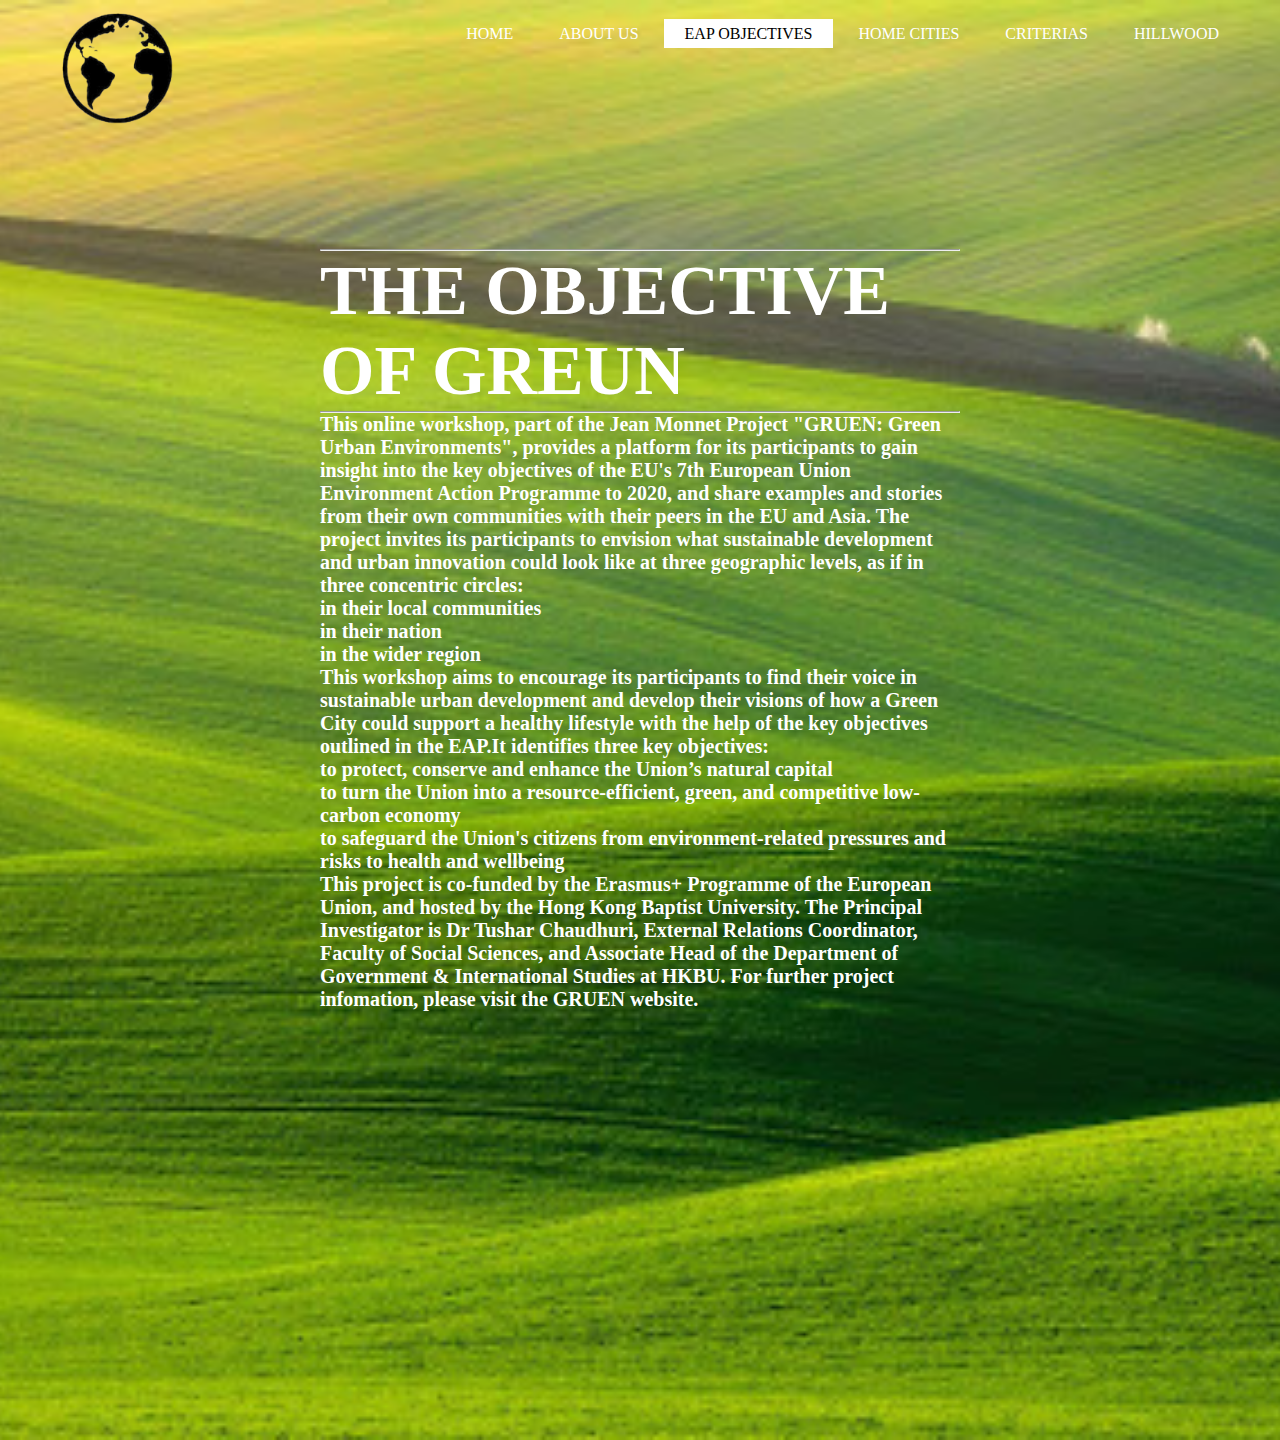
<file: webapp2/objective.html>
<!DOCTYPE html>
<html>
<head>
<title> GRUEN GROUP 20</title>
<link rel="stylesheet" type="text/css" href="css/objective.css">
</head>
<body>
<header>
<div class="main">
<div class="logo">
<img src="images/4.png">
</div>
<ul>
<li><a href="index.html">HOME</a></li>
<li><a href="team.html">ABOUT US</a></li>
<li class="active"><a href="objective.html">EAP OBJECTIVES</a></li>
<li><a href="planning.html">HOME CITIES</a></li>
<li><a href="final.html">CRITERIAS</a></li>
<li><a href="hillwood.html">HILLWOOD</a></li>
</ul>
</div>
<div class="title">
<hr><h1>THE OBJECTIVE OF GREUN</h1><hr>
<div class="main2">
<h2>This online workshop, part of the Jean Monnet Project "GRUEN: Green Urban Environments", provides a platform for its participants to gain insight into the key objectives of the EU's 7th European Union Environment Action Programme to 2020, and share examples and stories from their own communities with their peers in the EU and Asia. 
The project invites its participants to envision what sustainable development and urban innovation could look like at three geographic levels, as if in three concentric circles:<br>

in their local communities<br>
in their nation<br>
in the wider region<br>


This workshop aims to encourage its participants to find their voice in sustainable urban development and develop their visions of how a Green City could support a healthy lifestyle with the help of the key objectives outlined in the EAP.It identifies three key objectives:<br>
to protect, conserve and enhance the Union’s natural capital<br> 
to turn the Union into a resource-efficient, green, and competitive low-carbon economy<br>
to safeguard the Union's citizens from environment-related pressures and risks to health and wellbeing<br> 
This project is co-funded by the Erasmus+ Programme of the European Union, and hosted by the Hong Kong Baptist University. The Principal Investigator is Dr Tushar Chaudhuri, External Relations Coordinator, Faculty of Social Sciences, and Associate Head of the Department of Government & International Studies at HKBU.
For further project infomation, please visit the GRUEN website.</h1> 
</div>
</header>
</body>
</html>
</file>
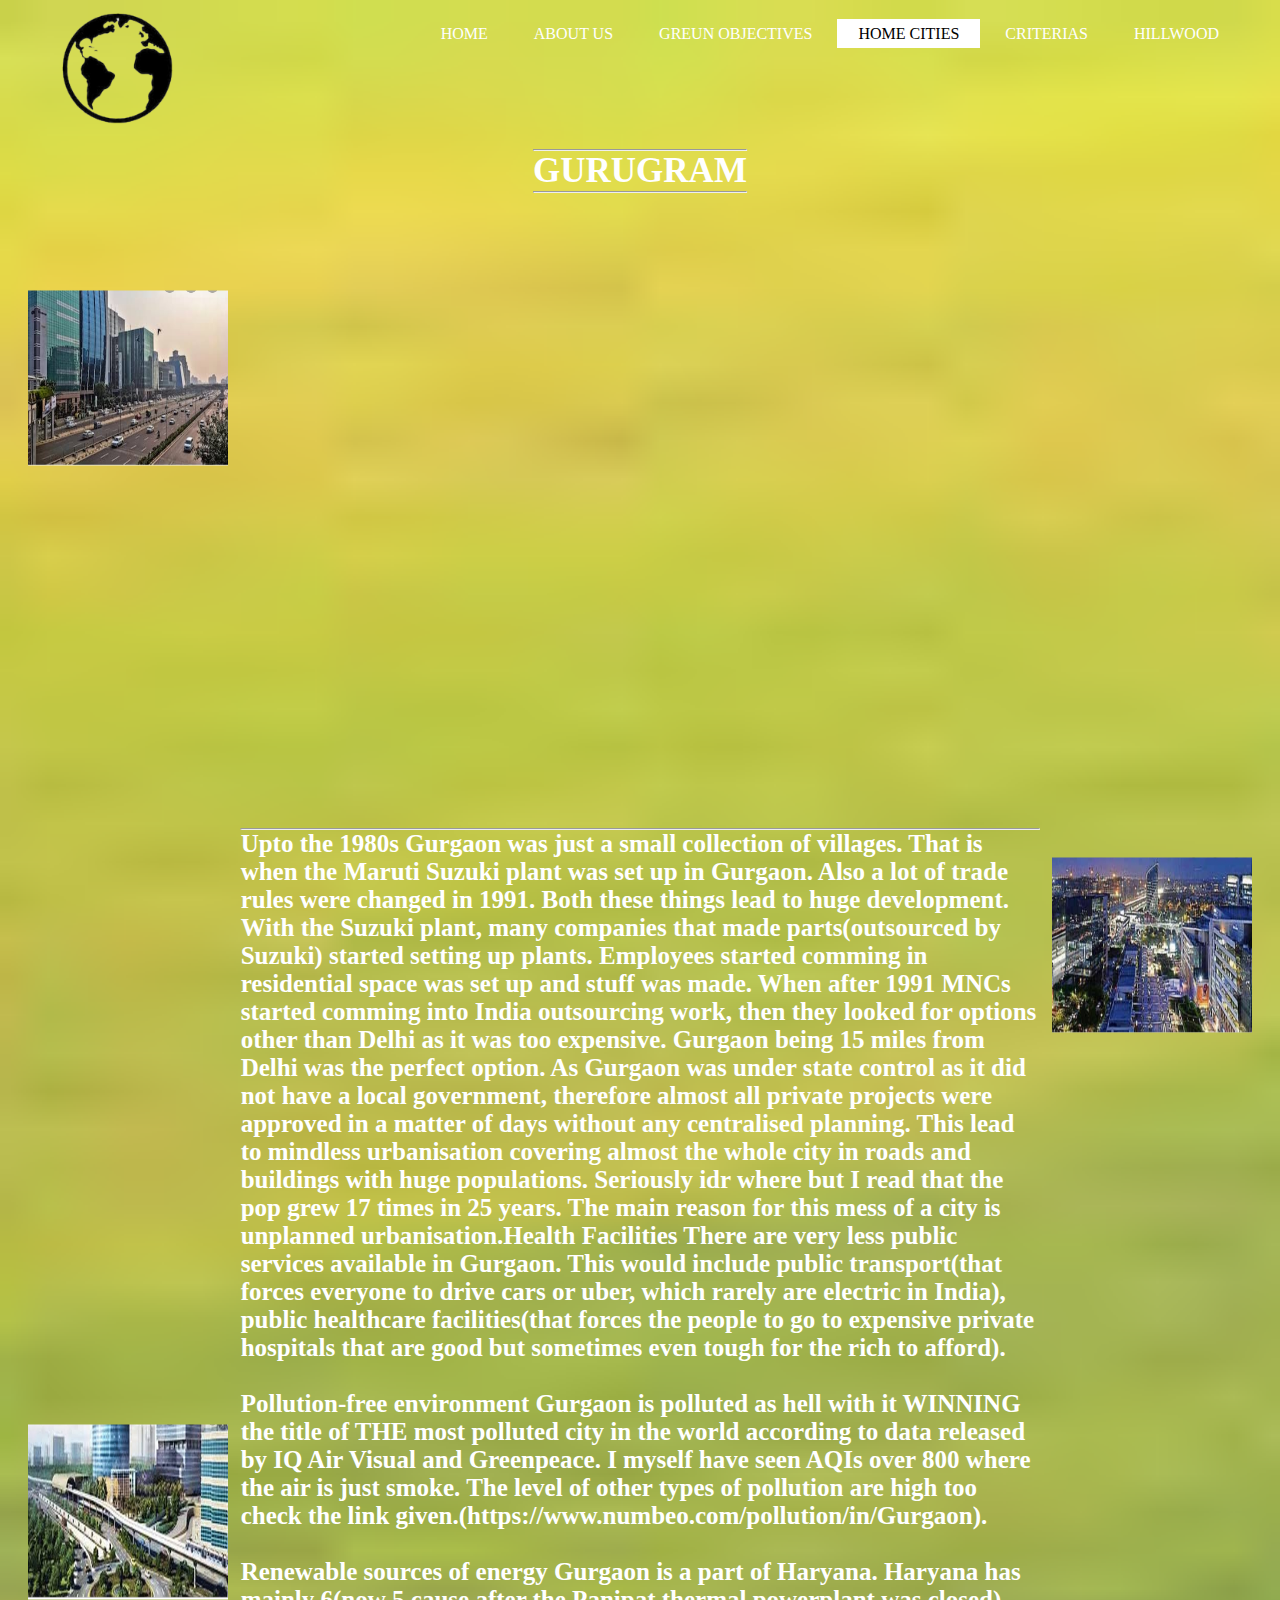
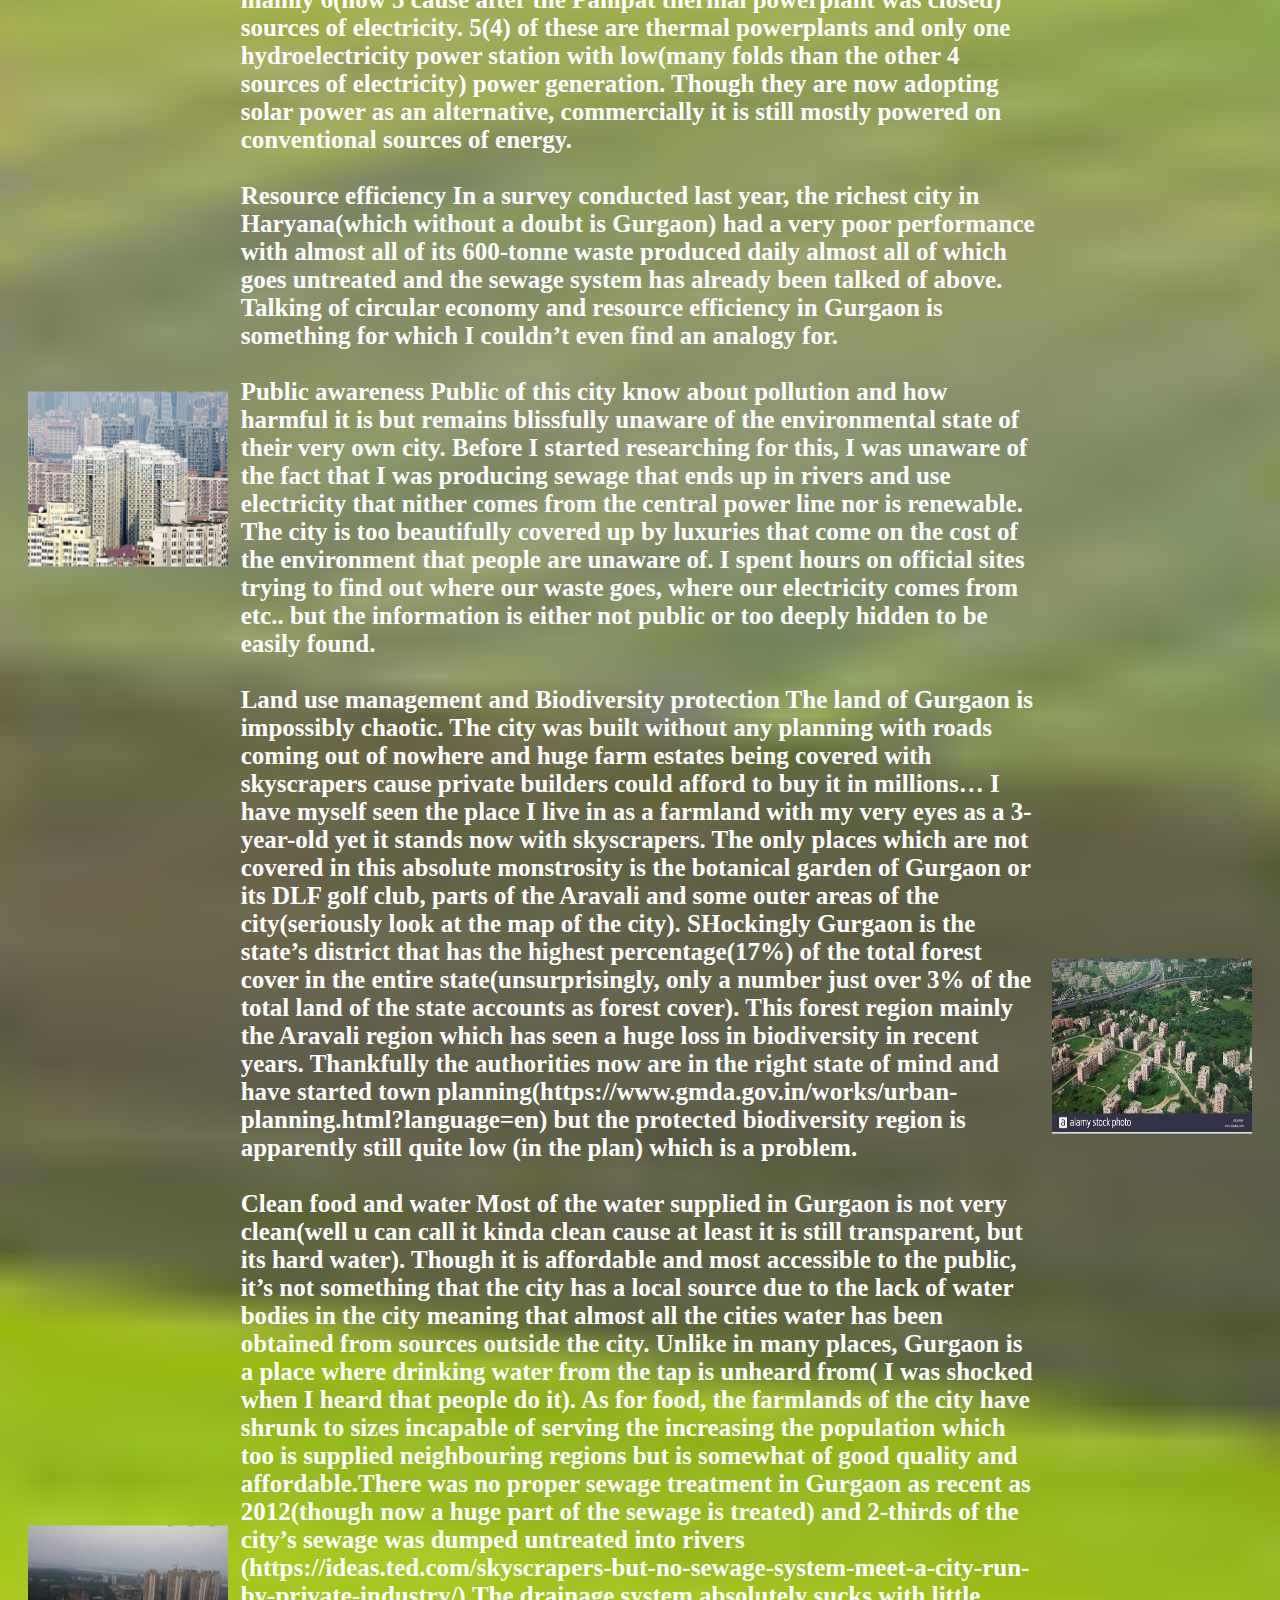
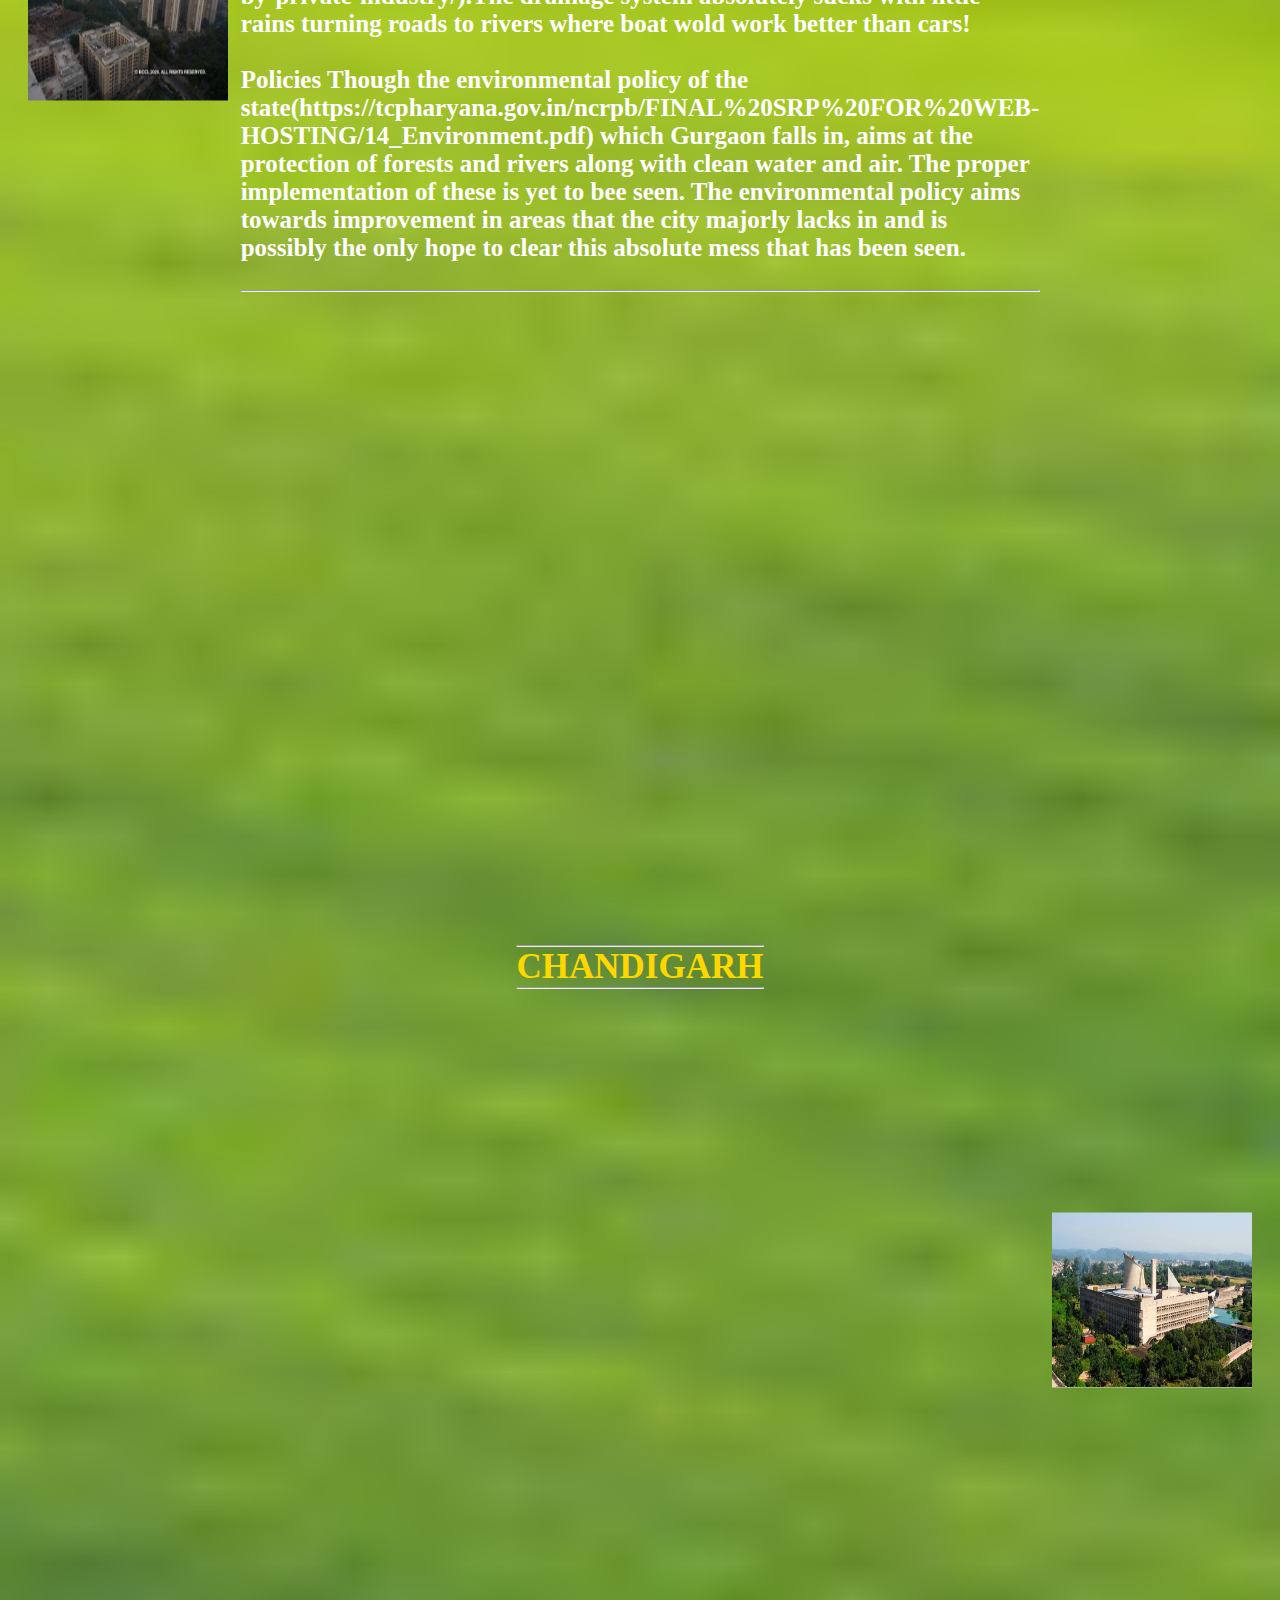
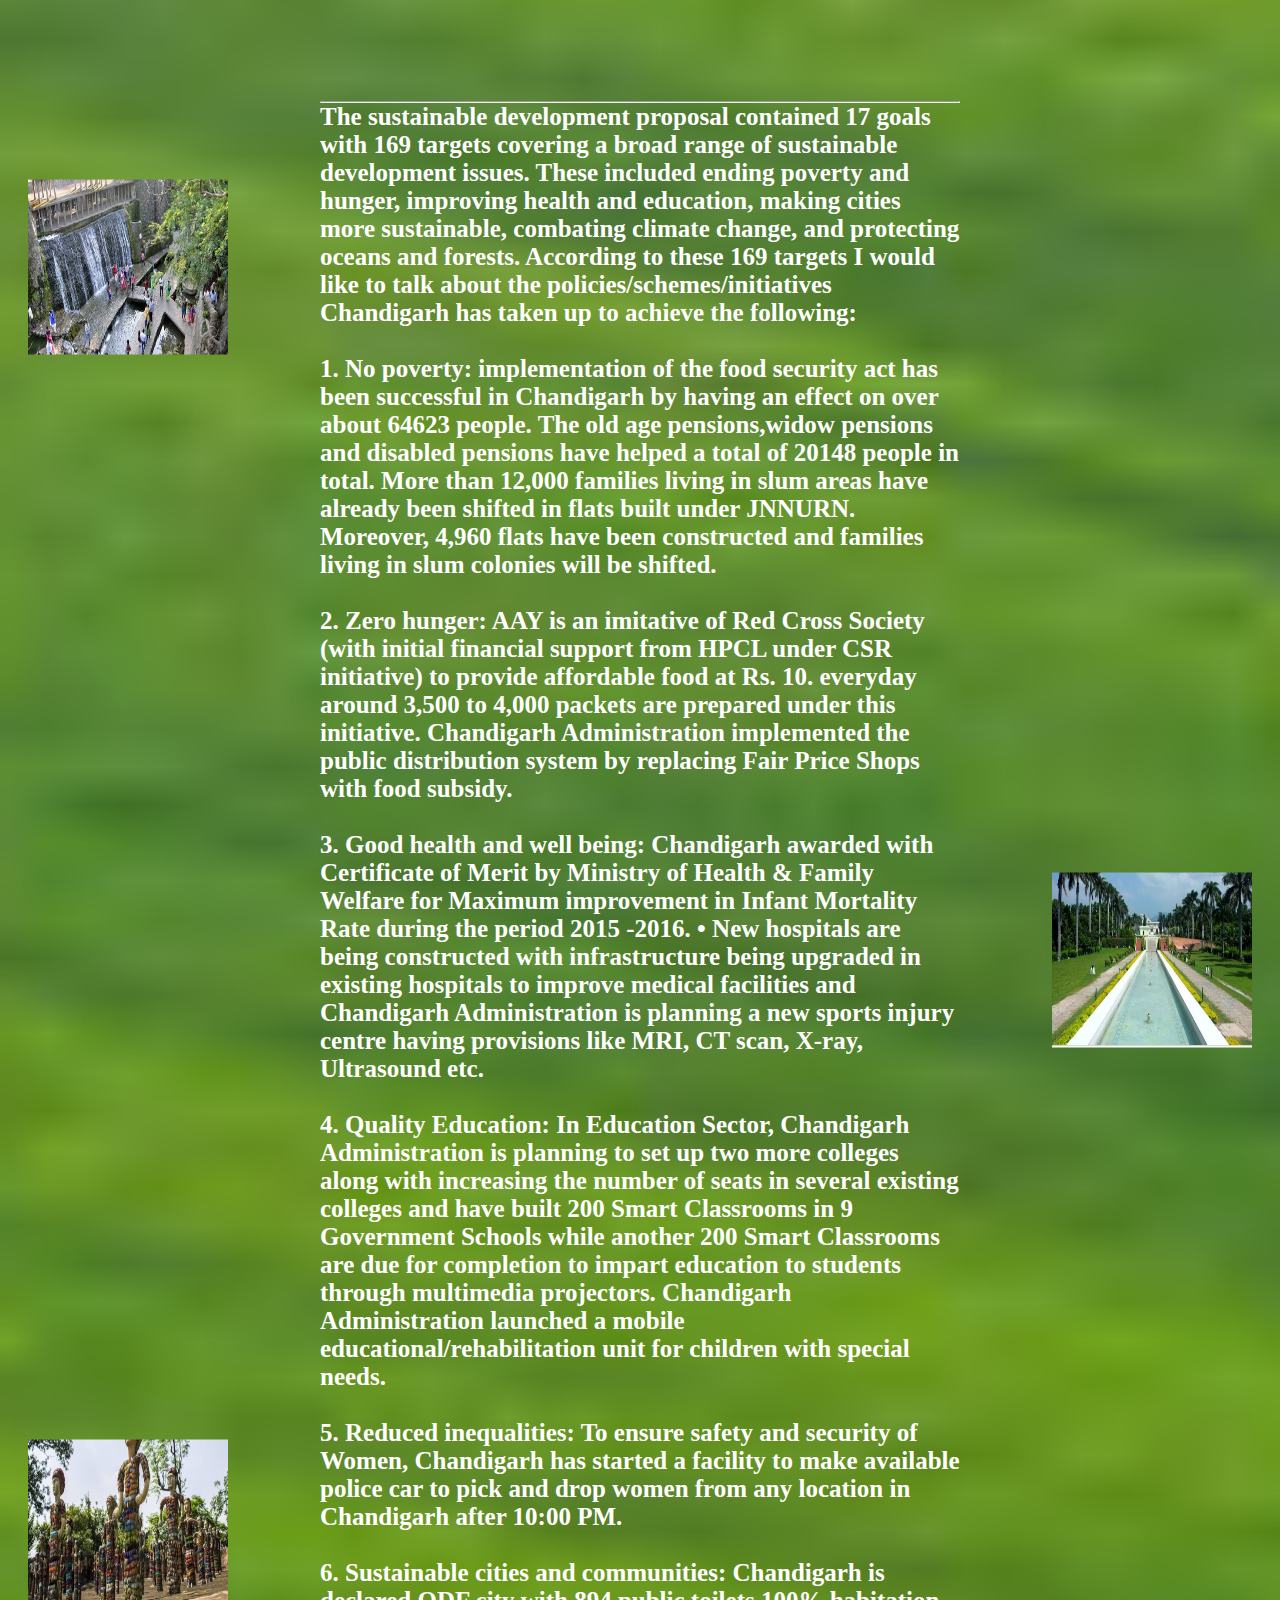
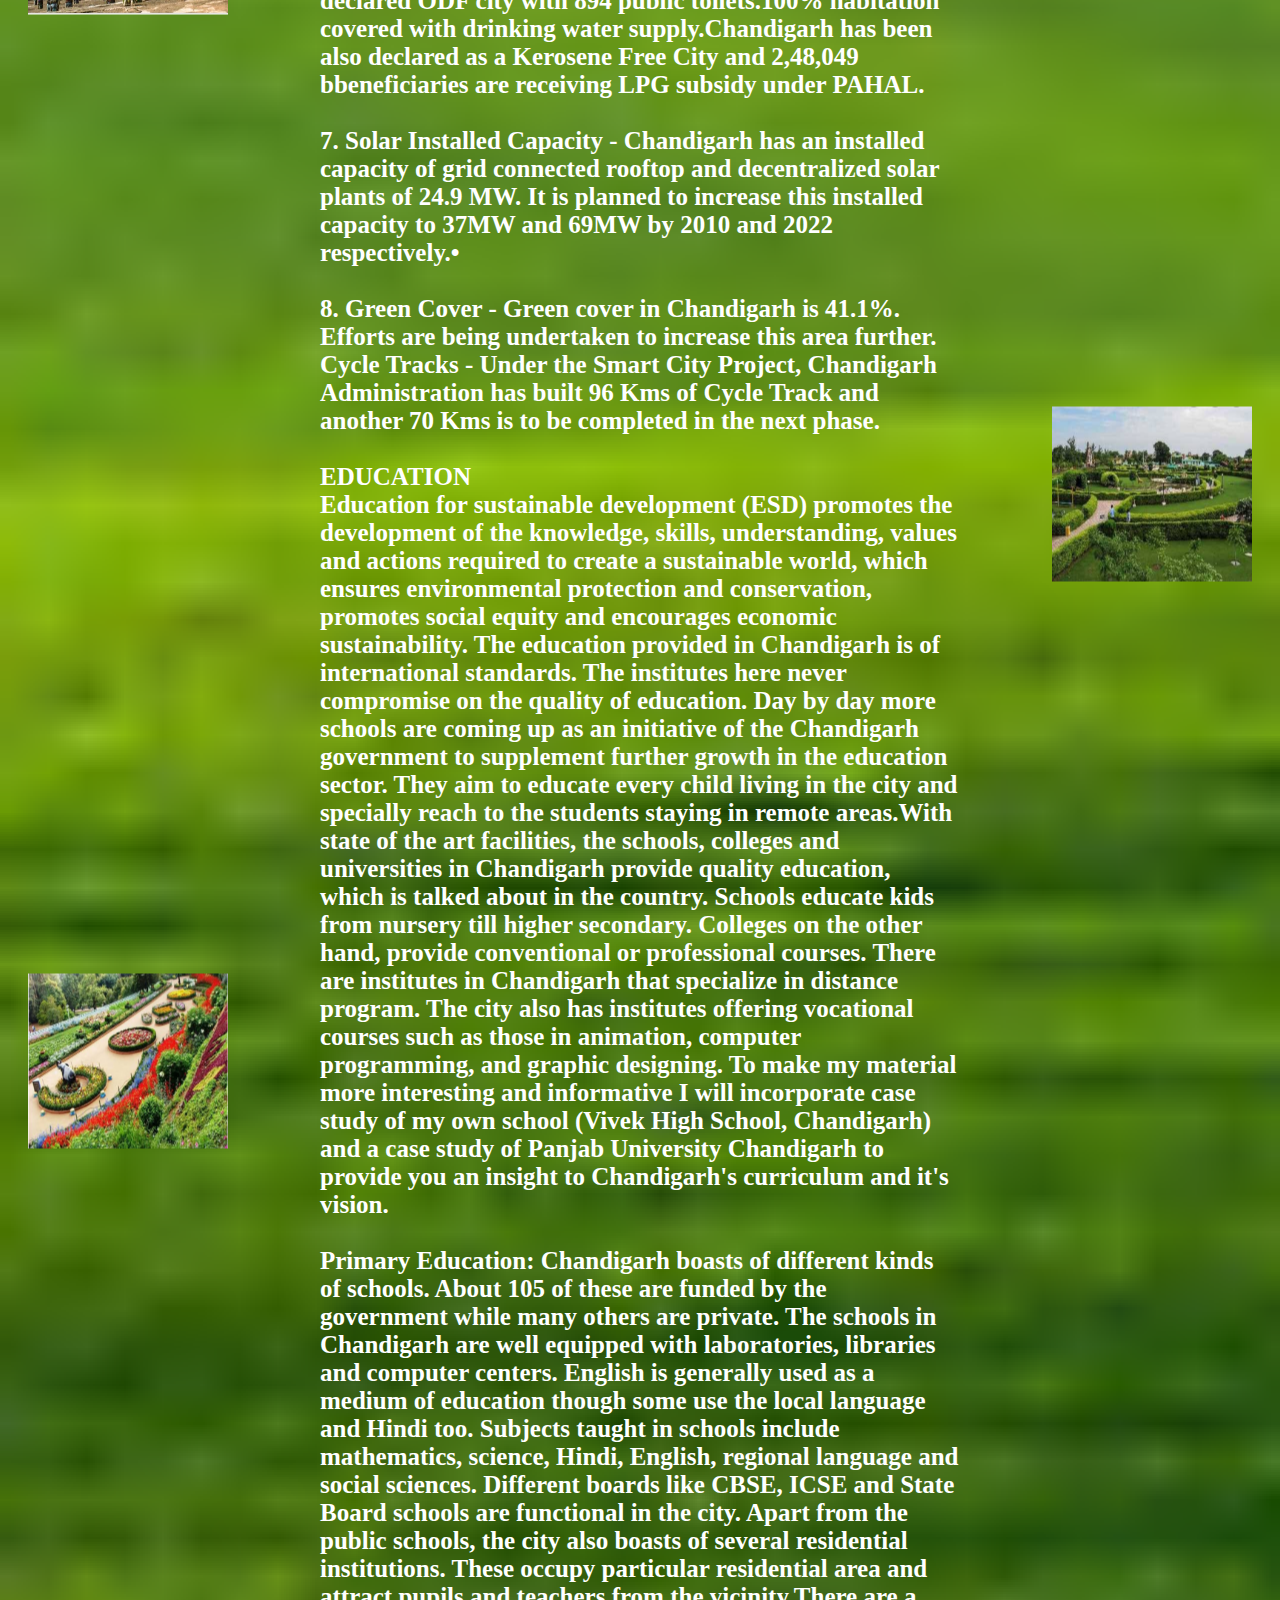
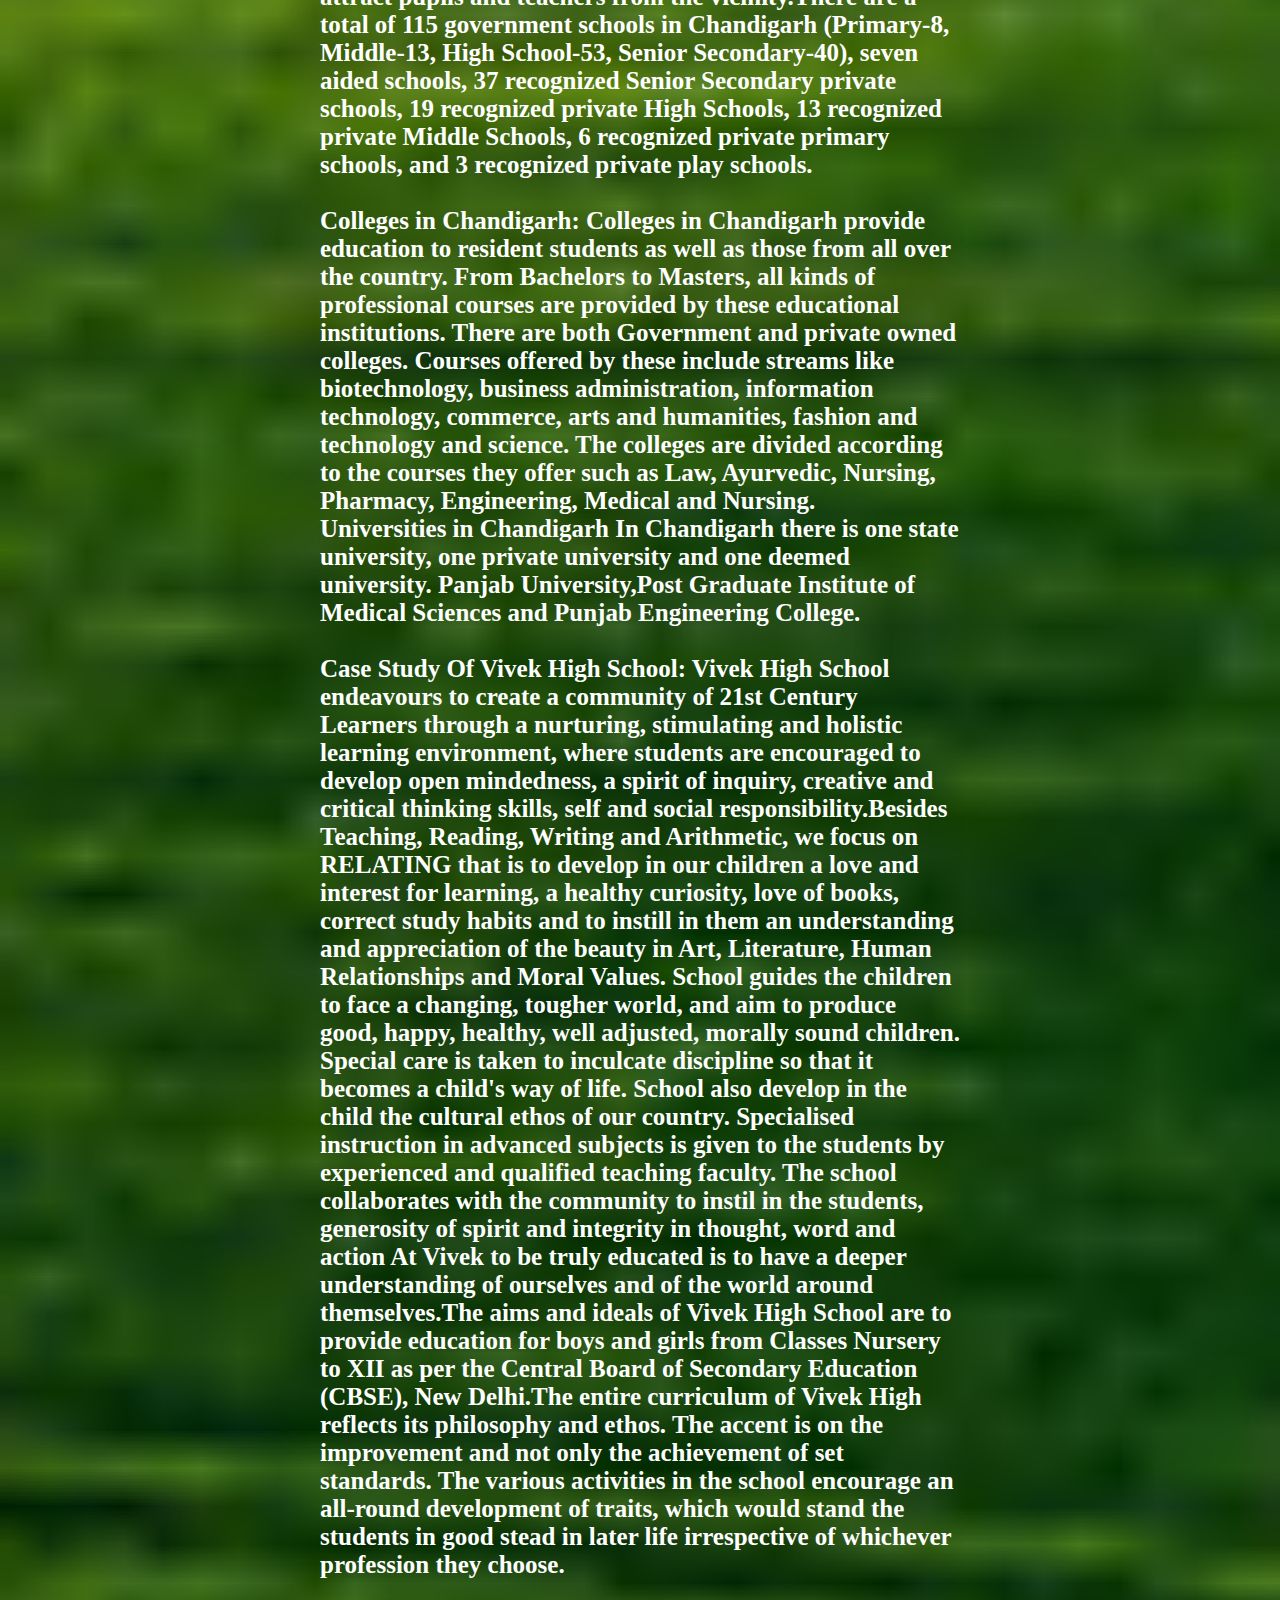
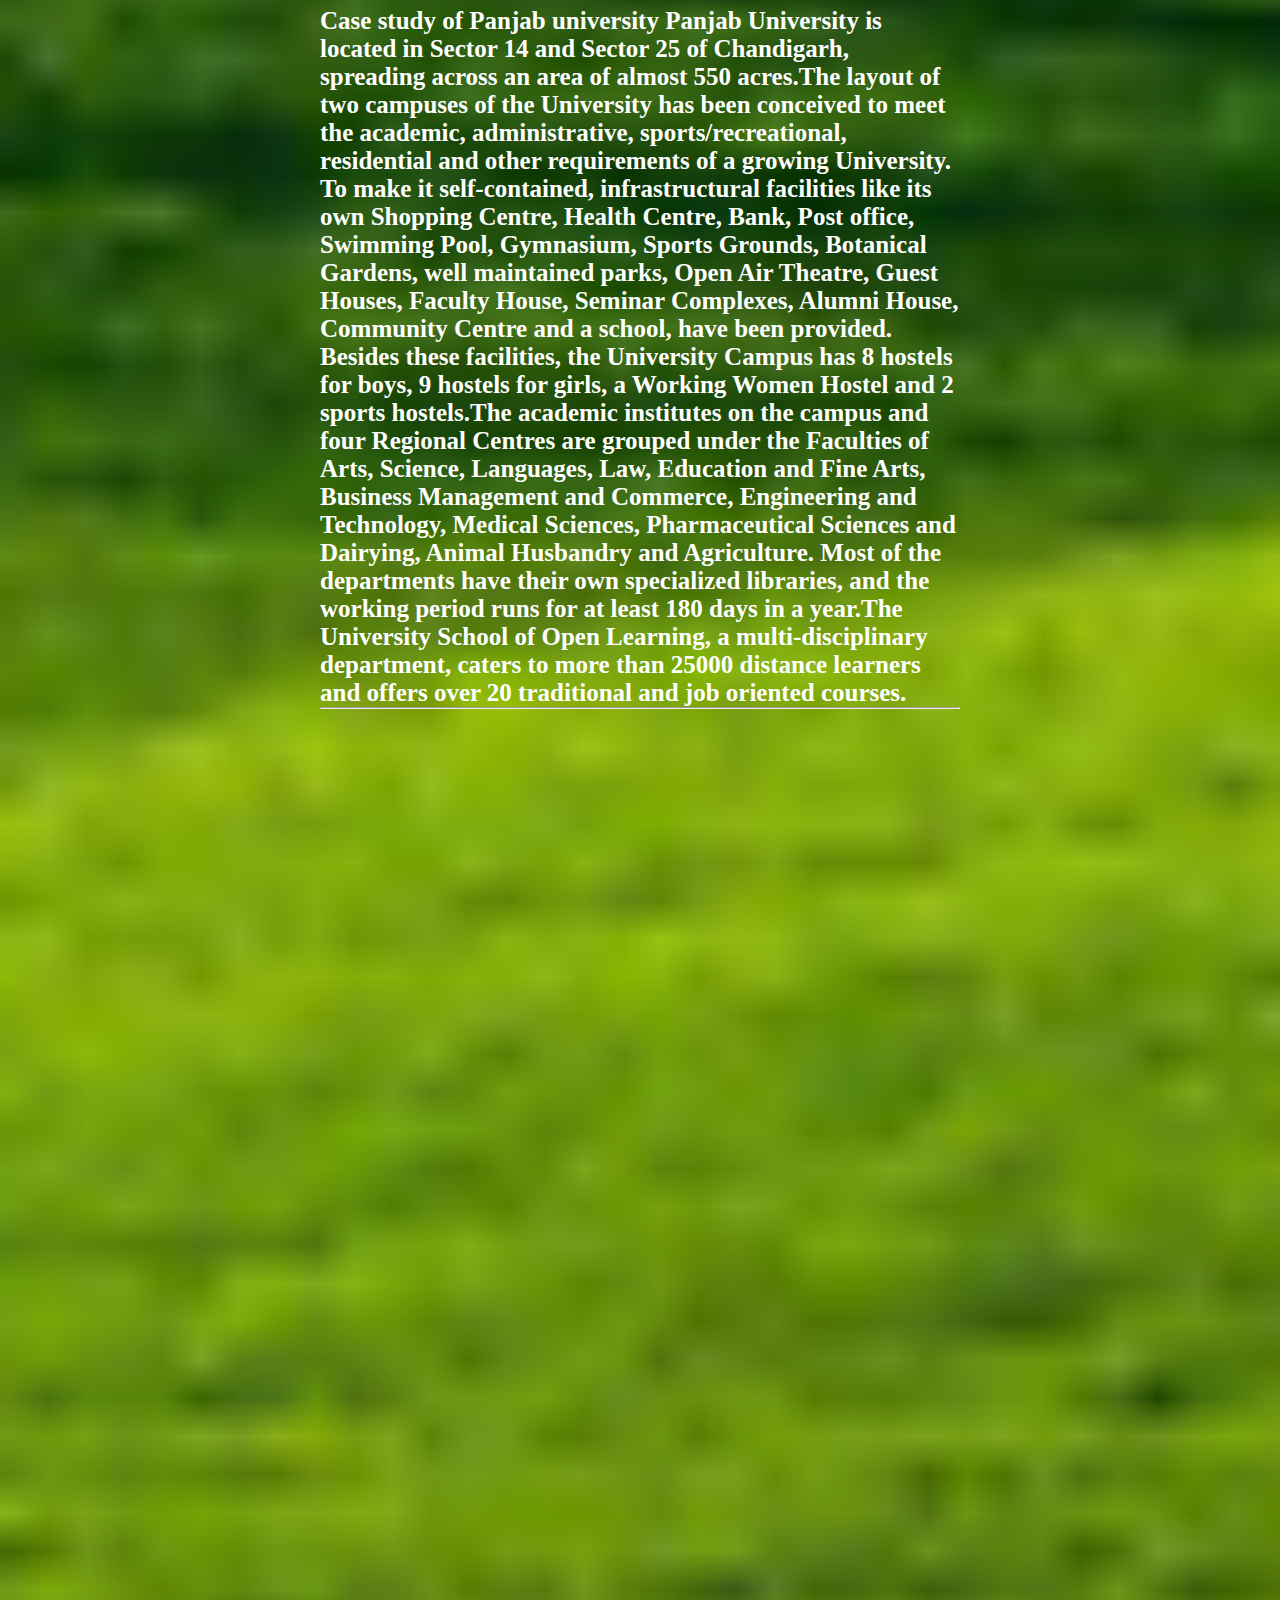
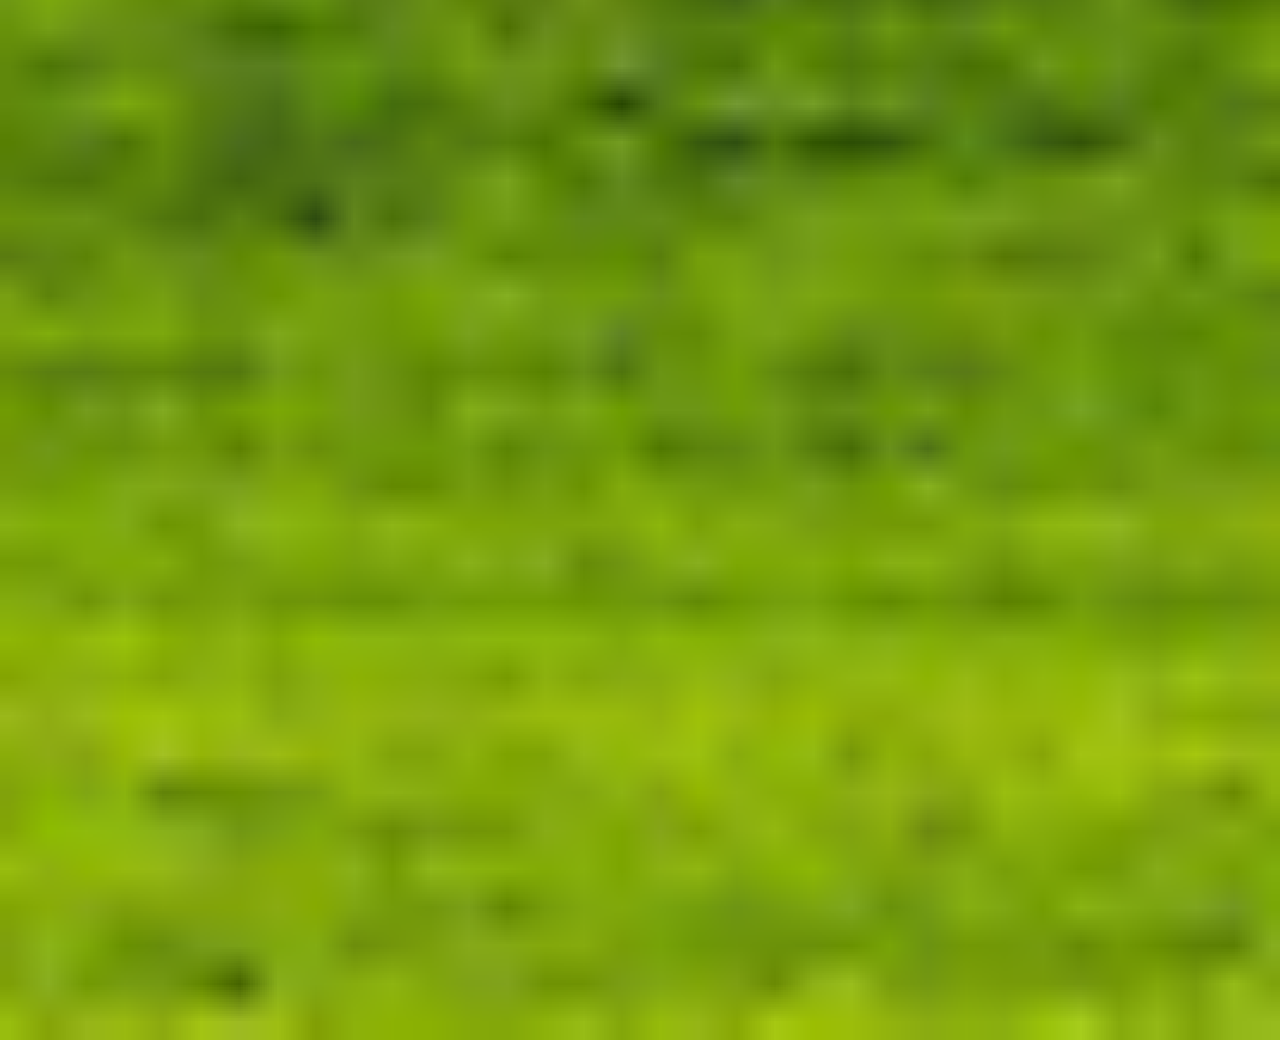
<file: webapp2/planning.html>
<!DOCTYPE html>
<html>
<head>
<title> GRUEN GROUP 20</title>
<link rel="stylesheet" type="text/css" href="css/planning.css">
</head>
<body>
<header>
<div class="main">
<div class="logo">
<img src="images/4.png">
</div>
<ul>
<li><a href="index.html">HOME</a></li>
<li><a href="team.html">ABOUT US</a></li>
<li><a href="objective.html"> GREUN OBJECTIVES</a></li>
<li class="active"><a href="planning.html">HOME CITIES</a></li>
<li><a href="final.html">CRITERIAS</a></li>
<li><a href="hillwood.html">HILLWOOD</a></li>
</ul>
</div>
<div class= "title">
<h1><hr>Upto the 1980s Gurgaon was just a small collection of villages. That is when the Maruti Suzuki plant was set up in Gurgaon. Also a lot of trade rules were changed in 1991. Both these things lead to huge development. With the Suzuki plant, many companies that made parts(outsourced by Suzuki) started setting up plants. Employees started comming in residential space was set up and stuff was made. When after 1991 MNCs started comming into India outsourcing work, then they looked for options other than Delhi as  it was too expensive. Gurgaon being 15 miles from Delhi was the perfect option. As Gurgaon was under state control as it did not have a local government, therefore almost all private projects were approved in a matter of days without any centralised planning. This lead to mindless urbanisation covering almost the whole city in roads and buildings with huge populations. Seriously idr where but I read that the pop grew 17 times in 25 years. The main reason for this mess of a city is unplanned urbanisation.Health Facilities
There are very less public services available in Gurgaon. This would include public transport(that forces everyone to drive cars or uber, which rarely are electric in India), public healthcare facilities(that forces the people to go to expensive private hospitals that are good but sometimes even tough for the rich to afford).<br><br>

 Pollution-free environment
Gurgaon is polluted as hell with it WINNING the title of THE  most polluted city in the world according to data released by IQ Air Visual and Greenpeace.  I myself have seen AQIs over 800 where the air is just smoke. The level of other types of pollution are high too check the link given.(https://www.numbeo.com/pollution/in/Gurgaon).<br><br>

Renewable sources of energy
Gurgaon is a part of Haryana. Haryana has mainly 6(now 5 cause after the Panipat thermal powerplant was closed) sources of electricity. 5(4) of these are thermal powerplants and only one hydroelectricity power station with low(many folds than the other 4 sources of electricity)  power generation. Though they are now adopting solar power as an alternative, commercially it is still mostly powered on conventional sources of energy.<br><br>

Resource efficiency
In a survey conducted last year, the richest city in Haryana(which without a doubt is Gurgaon) had a very poor performance with almost all of its 600-tonne waste produced daily almost all of which goes untreated and the sewage system has already been talked of above. Talking of circular economy and resource efficiency in Gurgaon is something for which I couldn’t even find an analogy for.<br><br> 

Public awareness
Public of this city know about pollution and how harmful it is but remains blissfully unaware of the environmental state of their very own city. Before I started researching for this, I was unaware of the fact that I was producing sewage that ends up in rivers and use electricity that nither comes from the central power line nor is renewable. The city is too beautifully covered up by luxuries that come on the cost of the environment that people are unaware of. I spent hours on official sites trying to find out where our waste goes, where our electricity comes from etc.. but the information is either not public or too deeply hidden to be easily found.<br><br>

Land use management and Biodiversity protection
The land of Gurgaon is impossibly chaotic. The city was built without any planning with roads coming out of nowhere and huge farm estates being covered with skyscrapers cause private builders could afford to buy it in millions… I have myself seen the place I live in as a farmland with my very eyes as a 3-year-old yet it stands now with skyscrapers. The only places which are not covered in this absolute monstrosity is the botanical garden of Gurgaon or its DLF golf club, parts of the Aravali and some outer areas of the city(seriously look at the map of the city). SHockingly Gurgaon is the state’s district that has the highest percentage(17%) of the total forest cover in the entire state(unsurprisingly, only a number just over 3% of the total land of the state accounts as forest cover). This forest region mainly the Aravali region which has seen a huge loss in biodiversity in recent years. Thankfully the authorities now are in the right state of mind and have started town planning(https://www.gmda.gov.in/works/urban-planning.html?language=en) but the protected biodiversity region is apparently still quite low (in the plan) which is a problem.<br><br> 

Clean food and water
Most of the water supplied in Gurgaon is not very clean(well u can call it kinda clean cause at least it is still transparent, but its hard water). Though it is affordable and most accessible to the public, it’s not something that the city has a local source due to the lack of water bodies in the city meaning that almost all the cities water has been obtained from sources outside the city. Unlike in many places, Gurgaon is a place where drinking water from the tap is unheard from( I was shocked when I heard that people do it). As for food, the farmlands of the city have shrunk to sizes incapable of serving the increasing the population which too is supplied neighbouring regions but is somewhat of good quality and affordable.There was no proper sewage treatment in Gurgaon as recent as 2012(though now a huge part of the sewage is treated) and 2-thirds of the city’s sewage was dumped untreated into rivers (https://ideas.ted.com/skyscrapers-but-no-sewage-system-meet-a-city-run-by-private-industry/).The drainage system absolutely sucks with little rains turning roads to rivers where boat wold work better than cars!<br><br> 

 

Policies
Though the environmental policy of the state(https://tcpharyana.gov.in/ncrpb/FINAL%20SRP%20FOR%20WEB-HOSTING/14_Environment.pdf) which Gurgaon falls in, aims at the protection of forests and rivers along with clean water and air. The proper implementation of these is yet to bee seen. The environmental policy aims towards improvement in areas that the city majorly lacks in and is possibly the only hope to clear this absolute mess that has been seen.<br><br> 
<hr></h1>
</div>
<div class="a">
<hr><h1>GURUGRAM</h1><hr>
</div>
<div class="b">
<hr><h1>CHANDIGARH</h1><hr>
</div>
<div class="c">
<hr><h1>The sustainable development proposal contained 17 goals with 169 targets covering a broad range of sustainable development issues. These included ending poverty and hunger, improving health and education, making cities more sustainable, combating climate change, and protecting oceans and forests. According to these 169 targets I would like to talk about the policies/schemes/initiatives Chandigarh has taken up  to achieve the following:<br><br>

1. No poverty: implementation of the food security act has been successful  in Chandigarh by having an effect on over about 64623 people. The old age pensions,widow pensions and disabled pensions have helped a total of 20148 people in total. More than 12,000 families living in slum areas have already been shifted in flats built under JNNURN. Moreover, 4,960 flats have been constructed and families living in slum colonies will be shifted.<br><br>

2. Zero hunger: AAY is an imitative of Red Cross Society (with initial financial support from HPCL under CSR initiative) to provide affordable food at Rs. 10. everyday around 3,500 to 4,000 packets are prepared under this initiative. Chandigarh Administration implemented the public distribution system by replacing Fair Price Shops with food subsidy.<br><br>

3. Good health and well being: Chandigarh awarded with Certificate of Merit by Ministry of Health & Family Welfare for Maximum improvement in Infant Mortality Rate during the period 2015 -2016. • New hospitals are being constructed with infrastructure being upgraded in existing hospitals to improve medical facilities and Chandigarh Administration is planning a new sports injury centre having provisions like MRI, CT scan, X-ray, Ultrasound etc.<br><br>

4. Quality Education: In Education Sector, Chandigarh Administration is planning to set up two more colleges along with increasing the number of seats in several existing colleges and  have built 200 Smart Classrooms in 9 Government Schools while another 200 Smart Classrooms are due for completion to impart education to students through multimedia projectors. Chandigarh Administration launched a mobile educational/rehabilitation unit for children with special needs.<br><br>

5. Reduced inequalities: To ensure safety and security of Women, Chandigarh has started a facility to make available police car to pick and drop women from any location in Chandigarh after 10:00 PM.<br><br>

6. Sustainable cities and communities: Chandigarh is declared ODF city with 894 public toilets.100% habitation covered with drinking water supply.Chandigarh has been also  declared as a Kerosene Free City and 2,48,049 bbeneficiaries are receiving LPG subsidy under PAHAL.<br><br>

7. Solar Installed Capacity - Chandigarh has an installed capacity of grid connected rooftop and decentralized solar plants of 24.9 MW. It is planned to increase this installed capacity to 37MW and 69MW by 2010 and 2022 respectively.•<br><br>

8. Green Cover - Green cover in Chandigarh is 41.1%. Efforts are being undertaken to increase this area further. Cycle Tracks - Under the Smart City Project, Chandigarh Administration has built 96 Kms of Cycle Track and another 70 Kms is to be completed in the next phase.<br><br>
EDUCATION<br>

Education for sustainable development (ESD) promotes the development of the knowledge, skills, understanding, values and actions required to create a sustainable world, which ensures environmental protection and conservation, promotes social equity and encourages economic sustainability. The education provided in Chandigarh is of international standards. The institutes here never compromise on the quality of education. Day by day more schools are coming up as an initiative of the Chandigarh government to supplement further growth in the education sector. They aim to educate every child living in the city and specially reach to the students staying in remote areas.With state of the art facilities, the schools, colleges and universities in Chandigarh provide quality education, which is talked about in the country. Schools educate kids from nursery till higher secondary. Colleges on the other hand, provide conventional or professional courses. There are institutes in Chandigarh that specialize in distance program. The city also has institutes offering vocational courses such as those in animation, computer programming, and graphic designing. To make my material more interesting and informative I will incorporate case study of my own school (Vivek High School, Chandigarh) and a case study of Panjab University Chandigarh to provide you an insight to Chandigarh's curriculum and it's vision.<br><br>



Primary Education:

Chandigarh boasts of different kinds of schools. About 105 of these are funded by the government while many others are private. The schools in Chandigarh are well equipped with laboratories, libraries and computer centers. English is generally used as a medium of education though some use the local language and Hindi too. Subjects taught in schools include mathematics, science, Hindi, English, regional language and social sciences. Different boards like CBSE, ICSE and State Board schools are functional in the city. Apart from the public schools, the city also boasts of several residential institutions. These occupy particular residential area and attract pupils and teachers from the vicinity.There are a total of 115 government schools in Chandigarh (Primary-8, Middle-13, High School-53, Senior Secondary-40), seven aided schools, 37 recognized Senior Secondary private schools, 19 recognized private High Schools, 13 recognized private Middle Schools, 6 recognized private primary schools, and 3 recognized private play schools.<br><br>



Colleges in Chandigarh:

Colleges in Chandigarh provide education to resident students as well as those from all over the country. From Bachelors to Masters, all kinds of professional courses are provided by these educational institutions. There are both Government and private owned colleges. Courses offered by these include streams like biotechnology, business administration, information technology, commerce, arts and humanities, fashion and technology and science. The colleges are divided according to the courses they offer such as Law, Ayurvedic, Nursing, Pharmacy, Engineering, Medical and Nursing.<br> 



Universities in Chandigarh

In Chandigarh there is one state university, one private university and one deemed university. Panjab University,Post Graduate Institute of Medical Sciences and Punjab Engineering College.<br><br>



Case Study Of Vivek High School:

Vivek High School endeavours to create a community of 21st Century Learners through a nurturing, stimulating and holistic learning environment, where students are encouraged to develop open mindedness, a spirit of inquiry, creative and critical thinking skills, self and social responsibility.Besides Teaching, Reading, Writing and Arithmetic, we focus on RELATING that is to develop in our children a love and interest for learning, a healthy curiosity, love of books, correct study habits and to instill in them an understanding and appreciation of the beauty in Art, Literature, Human Relationships and Moral Values. School guides the children to face a changing, tougher world, and aim to produce good, happy, healthy, well adjusted, morally sound children. Special care is taken to inculcate discipline so that it becomes a child's way of life. School also develop in the child the cultural ethos of our country. Specialised instruction in advanced subjects is given to the students by experienced and qualified teaching faculty. The school collaborates with the community to instil in the students, generosity of spirit and integrity in thought, word and action At Vivek to be truly educated is to have a deeper understanding of ourselves and of the world around themselves.The aims and ideals of Vivek High School are to provide education for boys and girls from Classes Nursery to XII as per the Central Board of Secondary Education (CBSE), New Delhi.The entire curriculum of Vivek High reflects its philosophy and ethos. The accent is on the improvement and not only the achievement of set standards. The various activities in the school encourage an all-round development of traits, which would stand the students in good stead in later life irrespective of whichever profession they choose.<br><br>

 

 


Case study of Panjab university

Panjab University is located in Sector 14 and Sector 25 of Chandigarh, spreading across an area of almost 550 acres.The layout of two campuses of the University has been conceived to meet the academic, administrative, sports/recreational, residential and other requirements of a growing University. To make it self-contained, infrastructural facilities like its own Shopping Centre, Health Centre, Bank, Post office, Swimming Pool, Gymnasium, Sports Grounds, Botanical Gardens, well maintained parks, Open Air Theatre, Guest Houses, Faculty House, Seminar Complexes, Alumni House, Community Centre and a school, have been provided. Besides these facilities, the University Campus has 8 hostels for boys, 9 hostels for girls, a Working Women Hostel and 2 sports hostels.The academic institutes on the campus and four Regional Centres are grouped under the Faculties of Arts, Science, Languages, Law, Education and Fine Arts, Business Management and Commerce, Engineering and Technology, Medical Sciences, Pharmaceutical Sciences and Dairying, Animal Husbandry and Agriculture. Most of the departments have their own specialized libraries, and the working period runs for at least 180 days in a year.The University School of Open Learning, a multi-disciplinary department, caters to more than 25000 distance learners and offers over 20 traditional and job oriented courses.
</h1><hr>
</div>
<div class="ph1">
<img src="images/gru.jpg">
</div>
<div class="ph2">
<img src="images/gru2.jpg">
</div>
<div class="ph3">
<img src="images/gru3.jpg">
</div>
<div class="ph4">
<img src="images/g1.jpg">
</div>
<div class="ph5">
<img src="images/g2.jpg">
</div>
<div class="ph6">
<img src="images/g3.jpg">
</div>
<div class="ph7">
<img src="images/ch1.jpg">
</div>
<div class="ph8">
<img src="images/ch2.jpg">
</div>
<div class="ph9">
<img src="images/ch3.jpg">
</div>
<div class="ph10">
<img src="images/ch4.jpg">
</div>
<div class="ph11">
<img src="images/ch5.jpg">
</div>
<div class="ph12">
<img src="images/ch6.jpg">
</div>
</header>
</body>
</html>
</file>
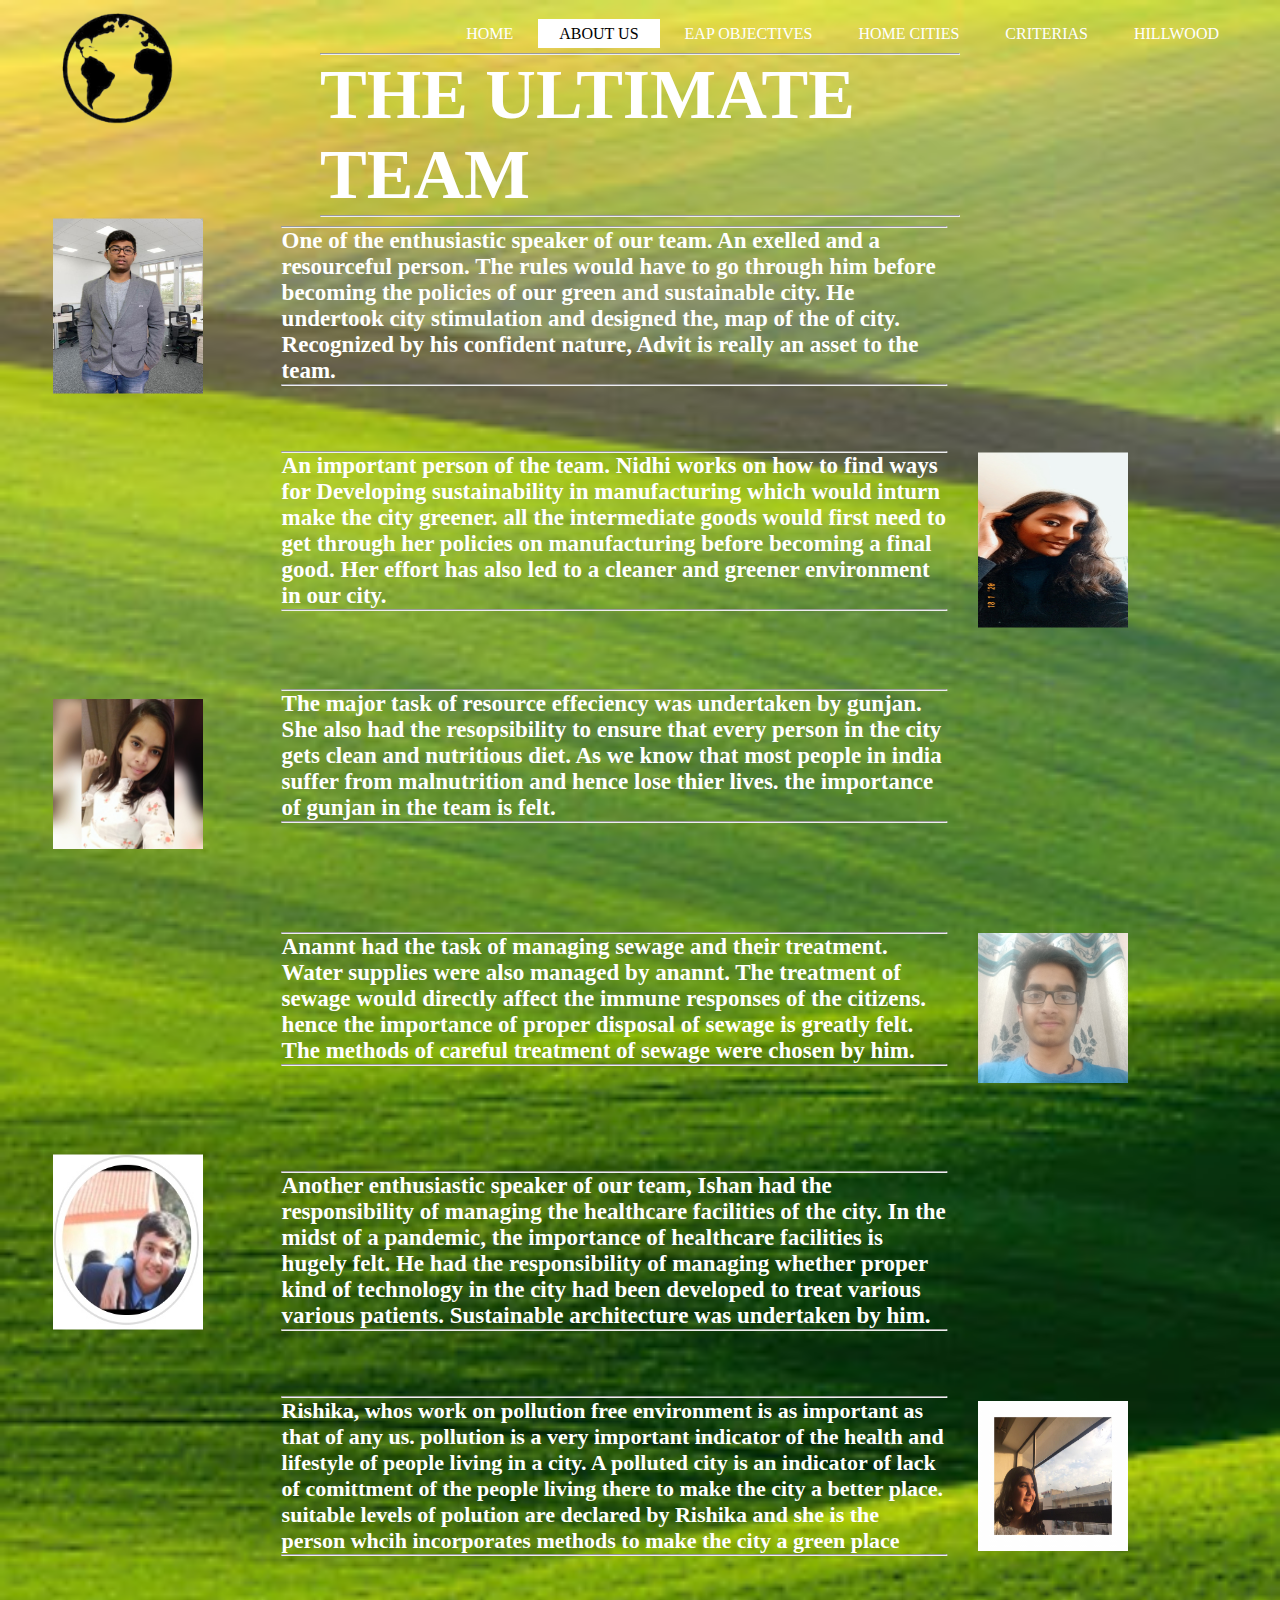
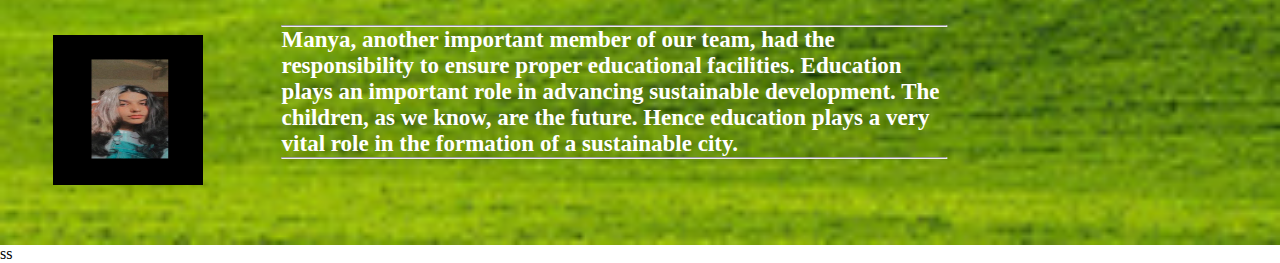
<file: webapp2/team.html>
<!DOCTYPE html>
<html>
<head>
<title> GRUEN GROUP 20</title>
<link rel="stylesheet" type="text/css" href="css/team.css">
</head>
<body>
<header>
<div class="main">
<div class="logo">
<img src="images/4.png">
</div>
<ul>
<li><a href="index.html">HOME</a></li>
<li class="active"><a href="team.html">ABOUT US</a></li>
<li><a href="objective.html">EAP OBJECTIVES</a></li>
<li><a href="planning.html">HOME CITIES</a></li>
<li><a href="final.html">CRITERIAS</a></li>
<li><a href="hillwood.html">HILLWOOD</a></li>
</ul>
</div>
<div class="ph">
<img src="images/ad.jpg">
</div>
<div class="ph2">
<img src="images/n.jpg">
</div>
<div class="ph3">
<img src="images/g.jpg">
</div>
<div class="ph4">
<img src="images/anan.jpg">
</div>
<div class="ph5">
<img src="images/i.jpg">
</div>
<div class="ph6">
<img src="images/m.jpg">
</div>
<div class="ph7">
<img src="images/r.jpg">
</div>
<div class="title">
<hr><h1>THE ULTIMATE TEAM<h1><hr>
</div>
<div class="ad">
<hr><h1>One of the enthusiastic speaker of our team. An exelled and a resourceful person. The rules would have to go 
through him before becoming the policies of our green and sustainable city. He undertook city stimulation and designed the, map of the of city.
Recognized by his confident nature, Advit is really an asset to the team.</h1><hr>
</div>
<div class="n">
<hr><h1>An important person of the team. Nidhi works on how to find ways for Developing sustainability in manufacturing which would inturn
make the city greener. all the intermediate goods would first need to get through her policies on manufacturing before becoming a final good.
Her effort has also led to a cleaner and greener environment in our city.</h1><hr>
</div>
<div class="g">
<hr><h1>The major task of resource effeciency was undertaken by gunjan. She also had the resopsibility to ensure that every person in the city gets clean and 
nutritious diet. As we know that most people in india suffer from malnutrition and hence lose thier lives. the importance of gunjan in the team is felt.</h1><hr>
</div>
<div class="an">
<hr><h1>Anannt had the task of managing sewage and their treatment. Water supplies were also managed by anannt. The treatment of sewage would directly affect the 
immune responses of the citizens. hence the importance of proper disposal of sewage is greatly felt. The methods of careful treatment of sewage were chosen by him.</h1><hr>
</div>
<div class="i">
<hr><h1>Another enthusiastic speaker of our team, Ishan had the responsibility of managing the healthcare facilities of the city. In the midst of a pandemic, the importance 
of healthcare facilities is hugely felt. He had the responsibility of managing whether proper kind of technology in the city had been developed to treat various various 
patients. Sustainable architecture was undertaken by him.</h1><hr>
</div>
<div class="r">
<hr><h1>Rishika, whos work on pollution free environment is as important as that of any us. pollution is a very important indicator of the health and lifestyle of people
living in a city. A polluted city is an indicator of lack of comittment of the people living there to make the city a better place. suitable levels of polution are declared by Rishika
 and she is the person whcih incorporates methods to make the city a green place</h1><hr>
</div>
<div class="m">
<hr><h1>Manya, another important member of our team, had the responsibility to ensure proper educational facilities. Education plays an important role in advancing sustainable development.
 The children, as we know, are the future. Hence education plays a very vital role in the formation of a sustainable city.</h1><hr>
</div>
</header>
</body>
</html>ss
</file>
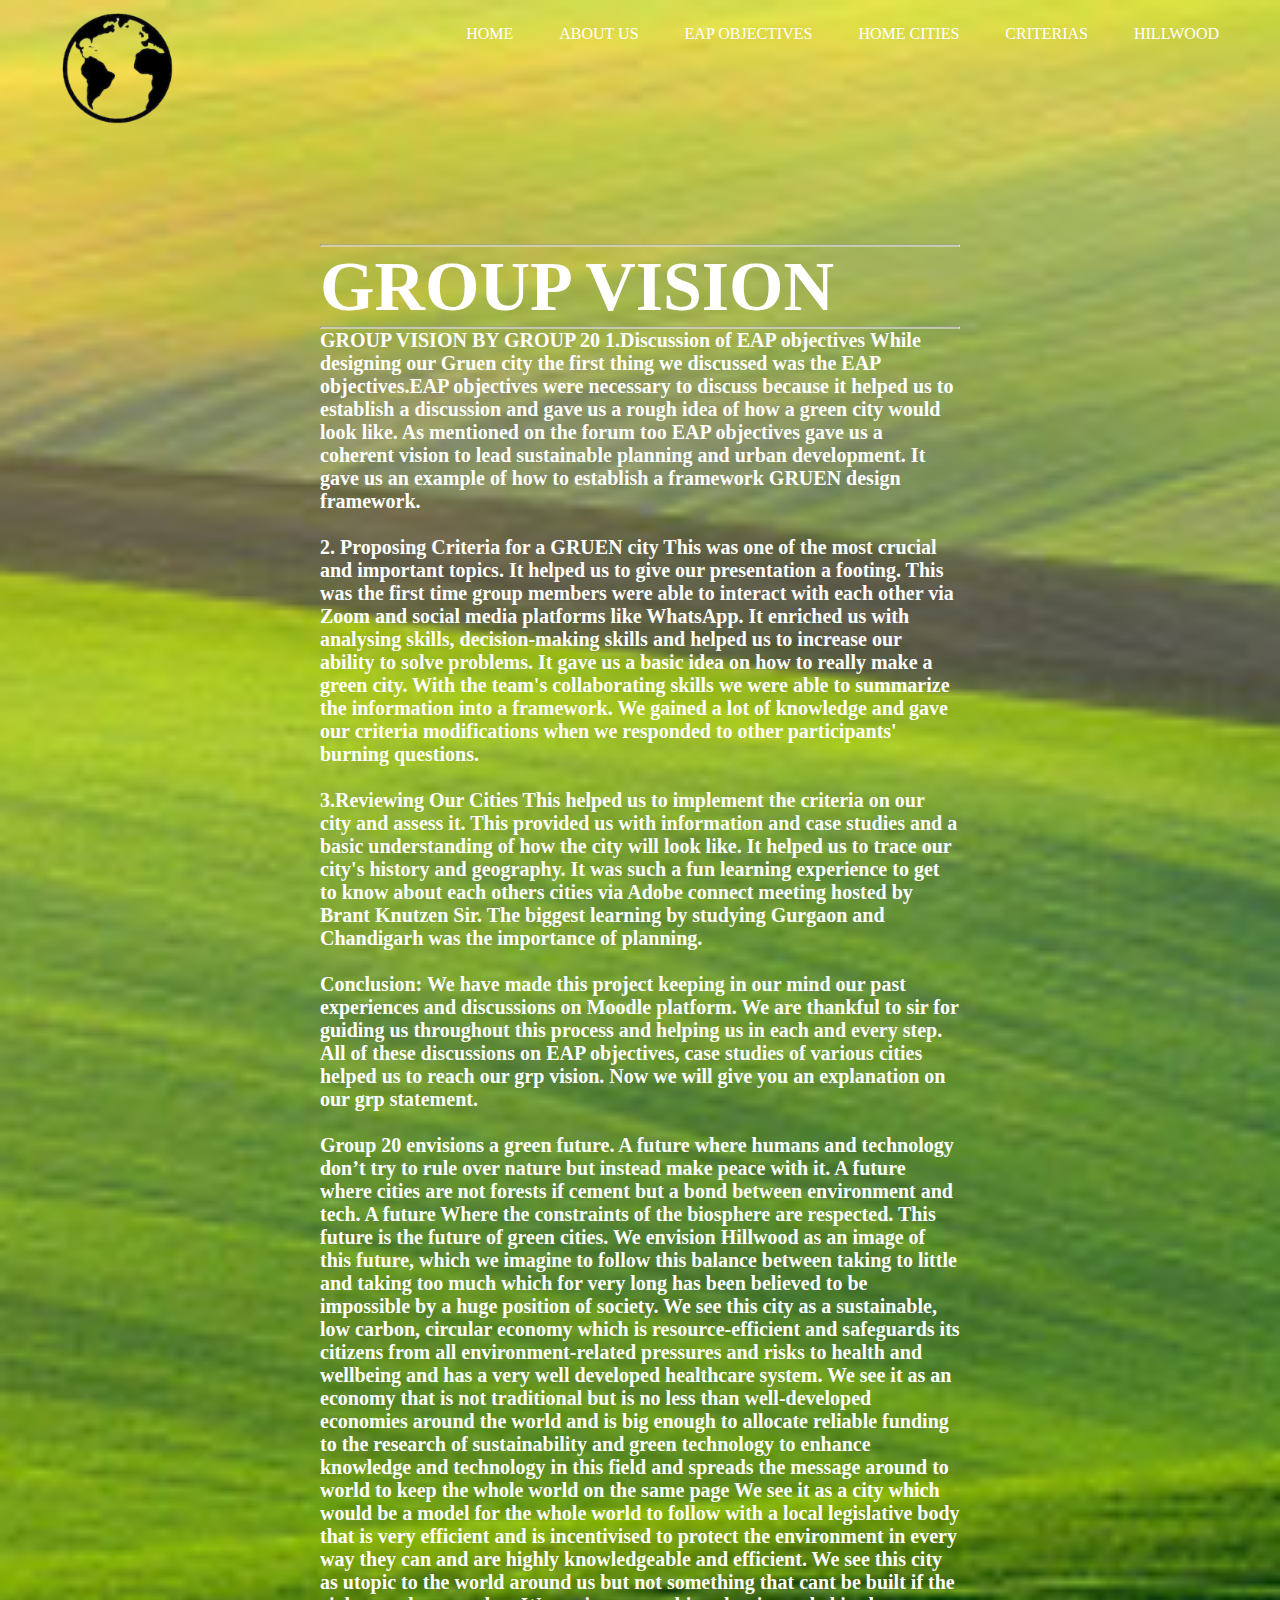
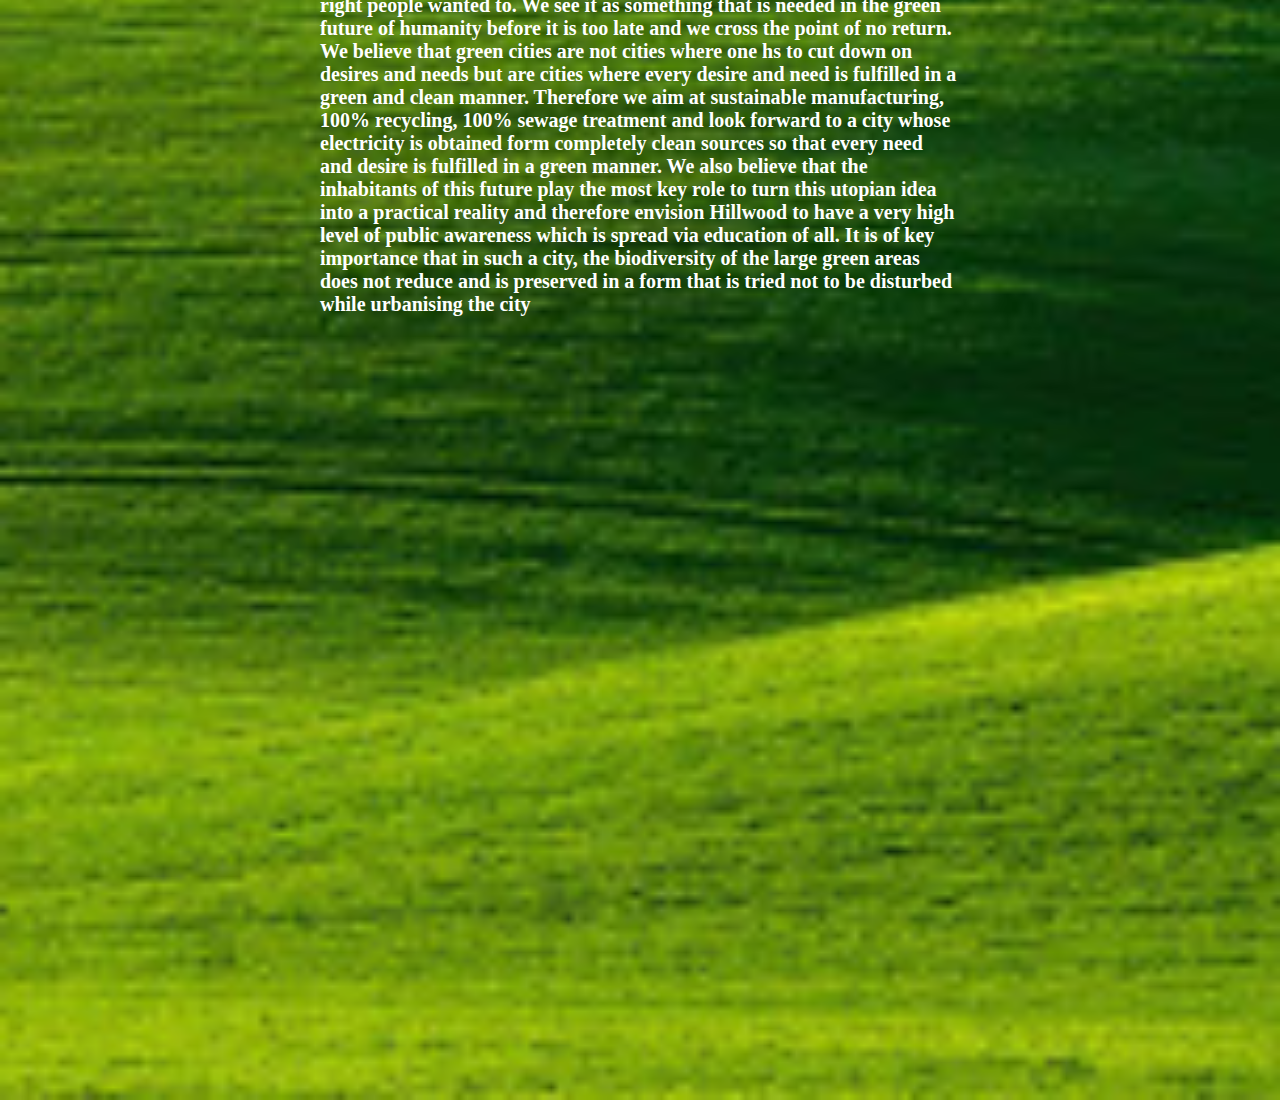
<file: webapp2/the.html>
<!DOCTYPE html>
<html>
<head>
<title> GRUEN GROUP 20</title>
<link rel="stylesheet" type="text/css" href="css/the.css">
</head>
<body>
<header>
<div class="main">
<div class="logo">
<img src="images/4.png">
</div>
<ul>
<li><a href="index.html">HOME</a></li>
<li><a href="team.html">ABOUT US</a></li>
<li><a href="objective.html">EAP OBJECTIVES</a></li>
<li><a href="planning.html">HOME CITIES</a></li>
<li><a href="final.html">CRITERIAS</a></li>
<li><a href="hillwood.html">HILLWOOD</a></li>
</ul>
</div>
<div class="title">
<hr><h1>GROUP VISION</h1><hr>
<h2>GROUP VISION BY GROUP 20
1.Discussion of EAP objectives
While designing our Gruen city the first thing we discussed was the EAP objectives.EAP objectives were necessary to discuss because it helped us to establish a discussion and gave us a rough idea of how a green city would look like. As mentioned on the forum too EAP objectives gave us a coherent vision to lead sustainable planning and urban development.  It gave us an example of how to establish a framework GRUEN design framework.<br><br>
2. Proposing Criteria for a GRUEN city
This was one of the most crucial and important topics. It helped us to give our presentation a footing. This was the first time group members were able to interact with each other via Zoom and social media platforms like WhatsApp. It enriched us with analysing skills, decision-making skills and helped us to increase our ability to solve problems. It gave us a basic idea on how to really make a green city.  With the team's collaborating skills we were able to summarize the information into a framework.  We gained a lot of knowledge and gave our criteria modifications when we responded to other participants' burning questions.<br><br>
3.Reviewing Our Cities
This helped us to implement the criteria on our city and assess it. This provided us with information and case studies and a basic understanding of how the city will look like. It helped us to trace our city's history and geography. It was such a fun learning experience to get to know about each others cities via Adobe connect meeting hosted by Brant Knutzen Sir. The biggest learning by studying Gurgaon and Chandigarh was the importance of planning.<br><br> 
Conclusion: 
We have made this project keeping in our mind our past experiences and discussions on Moodle platform. We are thankful to sir for guiding us throughout this process and helping us in each and every step. All of these discussions on EAP objectives, case studies of various cities helped us to reach our grp vision.
Now we will give you an explanation on our grp statement.<br><br> 
Group 20 envisions a green future. A future where humans and technology don’t try to rule over nature but instead make peace with it. A future where cities are not forests if cement but a bond between environment and tech. A future Where the constraints of the biosphere are respected. This future is the future of green cities. 
We envision Hillwood as an image of this future, which we imagine to follow this balance between taking to little and taking too much which for very long has been believed to be impossible by a huge position of society. We see this city as a sustainable, low carbon, circular economy which is resource-efficient and safeguards its citizens from all environment-related pressures and risks to health and wellbeing and has a very well developed healthcare system.
 We see it as an economy that is not traditional but is no less than well-developed economies around the world and is big enough to allocate reliable funding to the research of sustainability and green technology to enhance knowledge and technology in this field and spreads the message around to world to keep the whole world on the same page      
We see it as a city which would be a model for the whole world to follow with a local legislative body that is very efficient and is incentivised to protect the environment in every way they can and are highly knowledgeable and efficient.   We see this city as utopic to the world around us but not something that cant be built if the right people wanted to. We see it as something that is needed in the green future of humanity before it is too late and we cross the point of no return. 
We believe that green cities are not cities where one hs to cut down on desires and needs but are cities where every desire and need is fulfilled in a green and clean manner. Therefore we aim at sustainable manufacturing, 100% recycling, 100% sewage treatment and look forward to a city whose electricity is obtained form completely clean sources so that every need and desire is fulfilled in a green manner.
We also believe that the inhabitants of this future play the most key role to turn this utopian idea into a practical reality and therefore envision Hillwood to have a very high level of public awareness which is spread via education of all. 
It is of key importance that in such a city, the biodiversity of the large green areas does not reduce and is preserved in a form that is tried not to be disturbed while urbanising the city</h2>
</div>
</header>
</body>
</html>
</file>
<file: webapp2/css/style.css>
*{
margin: 0;
padding: 0;
font-family: Century Gothic;
}

header{
background-image: url(../images/3.jpg);
height: 100vh;
background-size: cover;
background-position: center;
}

ul{
float: right;
list-style-type: none;
margin-top: 25px;
}

ul li{
display: inline-block;
}

ul li a{
text-decoration: none;
color: #fff;
padding: 5px 20px;
border: 1px solid transparent;
transition: 0.6s ease;
}

ul li a:hover{
background-color: #fff;
color: #000;
}

ul li.active a{
background-color: #fff;
color: #000;
}
.logo img{
float: left;
width: 150px;
height: auto;
}

.main{
max-width: 1200px;
margin: auto;
}

.title{
position: absolute;
top: 45%;
left: 50%;
transform: translate(-50%,-50%);
}

.title h1{
color: #fff;
font-size: 70px;
}

.button{
position: absolute;
top: 54%;
left: 42%;
transform: translate(-50%,-50%);
}

.button2{
position: absolute;
top: 54%;
left: 58%;
transform: translate(-50%,-50%);
}

.btn{
border: 1px solid transparent;
padding: 20px 30 px;
color: #fff;
text-decoration: none;
transition: 0.6s ease;
}

.btn:hover{
background-color: #fff;
color: #000;
}

.yes{
position: absolute;
top: 85%;
left: 50%;
transform: translate(-50%,-50%);
}

.yes h1{
color: #fff;
font-size: 15px;
}
</file>
<file: webapp2/css/final.css>
*{
margin: 0;
padding: 0;
font-family: Century Gothic;
}

header{
background-image: url(../images/3.jpg);
height: 760vh;
background-size: cover;
background-position: center;
}

ul{
float: right;
list-style-type: none;
margin-top: 25px;
}

ul li{
display: inline-block;
}

ul li a{
text-decoration: none;
color: #fff;
padding: 5px 20px;
border: 1px solid transparent;
transition: 0.6s ease;
}

ul li a:hover{
background-color: #fff;
color: #000;
}

ul li.active a{
background-color: #fff;
color: #000;
}
.logo img{
float: left;
width: 150px;
height: auto;
}

.main{
max-width: 1200px;
margin: auto;
}

.button{
position: absolute;
top: 54%;
left: 50%;
transform: translate(-50%,-50%);
}

.btn{
border: 1px solid #fff;
padding: 20px 30 px;
color: #fff;
text-decoration: none;
transition: 0.6s ease;
}

.btn:hover{
background-color: #fff;
color: #000;
}

.title{
position: absolute;
top: 27%;
left: 50%;
transform: translate(-50%,-50%);
}

.title h1{
color: #fff;
font-size: 70px;
}

.a{
position: absolute;
top: 50%;
left: 50%;
transform: translate(-50%,-50%);
}

.a h1{
color: #fff;
font-size: 60px;
}

.b{
position: absolute;
top: 91%;
left: 50%;
transform: translate(-50%,-50%);
}

.b h1{
color: #fff;
font-size: 25px;
}

.c{
position: absolute;
top: 135%;
left: 50%;
transform: translate(-50%,-50%);
}

.c h1{
color: #fff;
font-size: 60px;
}

.d{
position: absolute;
top: 170%;
left: 50%;
transform: translate(-50%,-50%);
}

.d h1{
color: #fff;
font-size: 25px;
}

.e{
position: absolute;
top: 210%;
left: 50%;
transform: translate(-50%,-50%);
}

.e h1{
color: #fff;
font-size: 60px;
}

.f{
position: absolute;
top: 249%;
left: 50%;
transform: translate(-50%,-50%);
}

.f h1{
color: #fff;
font-size: 25px;
}

.g{
position: absolute;
top: 283%;
left: 50%;
transform: translate(-50%,-50%);
}

.g h1{
color: #fff;
font-size: 60px;
}

.h{
position: absolute;
top: 315%;
left: 50%;
transform: translate(-50%,-50%);
}

.h h1{
color: #fff;
font-size: 25px;
}

.i{
position: absolute;
top: 346%;
left: 50%;
transform: translate(-50%,-50%);
}

.i h1{
color: #fff;
font-size: 60px;
}

.j{
position: absolute;
top: 387%;
left: 50%;
transform: translate(-50%,-50%);
}

.j h1{
color: #fff;
font-size: 25px;
}

.k{
position: absolute;
top: 429%;
left: 50%;
transform: translate(-50%,-50%);
}

.k h1{
color: #fff;
font-size: 60px;
}

.m{
position: absolute;
top: 473%;
left: 50%;
transform: translate(-50%,-50%);
}

.m h1{
color: #fff;
font-size: 25px;
}

.n{
position: absolute;
top: 513%;
left: 50%;
transform: translate(-50%,-50%);
}

.n h1{
color: #fff;
font-size: 60px;
}

.o{
position: absolute;
top: 548%;
left: 50%;
transform: translate(-50%,-50%);
}

.o h1{
color: #fff;
font-size: 25px;
}

.p{
position: absolute;
top: 584%;
left: 50%;
transform: translate(-50%,-50%);
}

.p h1{
color: #fff;
font-size: 60px;
}

.q{
position: absolute;
top: 628%;
left: 50%;
transform: translate(-50%,-50%);
}

.q h1{
color: #fff;
font-size: 25px;
}

.r{
position: absolute;
top: 672%;
left: 50%;
transform: translate(-50%,-50%);
}

.r h1{
color: #fff;
font-size: 60px;
}

.s{
position: absolute;
top: 700%;
left: 50%;
transform: translate(-50%,-50%);
}

.s h1{
color: #fff;
font-size: 25px;
}

.ph img{
float: left;
width: 200px;
height: 200px;
position: absolute;
top: 84%;
left: 10%;
transform: translate(-50%,-50%);
}

.ph2 img{
float: left;
width: 210px;
height: 210px;
position: absolute;
top: 387%;
left: 88%;
transform: translate(-50%,-50%);
}

.ph3 img{
float: left;
width: 210px;
height: 210px;
position: absolute;
top: 473%;
left: 12%;
transform: translate(-50%,-50%);
}
</file>
<file: webapp2/css/h.css>
*{
margin: 0;
padding: 0;
font-family: Century Gothic;
}

header{
background-image: url(../images/3.jpg);
height: 5800vh;
background-size: cover;
background-position: center;
}

ul{
float: right;
list-style-type: none;
margin-top: 25px;
}

ul li{
display: inline-block;
}

ul li a{
text-decoration: none;
color: #fff;
padding: 5px 20px;
border: 1px solid transparent;
transition: 0.6s ease;
}

ul li a:hover{
background-color: #fff;
color: #000;
}

ul li.active a{
background-color: #fff;
color: #000;
}
.logo img{
float: left;
width: 150px;
height: auto;
}

.main{
max-width: 1200px;
margin: auto;
}

.title{
position: absolute;
top: 18%;
left: 50%;
transform: translate(-50%,-50%);
}

.title h1{
color: #fff;
font-size: 70px;
}

.button{
position: absolute;
top: 54%;
left: 50%;
transform: translate(-50%,-50%);
}

.btn{
border: 1px solid #fff;
padding: 20px 30 px;
color: #fff;
text-decoration: none;
transition: 0.6s ease;
}

.btn:hover{
background-color: #fff;
color: #000;
}

.title h2{
color: #fff;
font-size: 20px;
}

.a{
position: absolute;
top: 45%;
left: 50%;
transform: translate(-50%,-50%);
}

.a h1{
color: #fff;
font-size: 60px;
}

.b{
position: absolute;
top: 500%;
left: 50%;
transform: translate(-50%,-50%);
}

.b h1{
color: #fff;
font-size: 25px;
}

.c{
position: absolute;
top: 960%;
left: 50%;
transform: translate(-50%,-50%);
}

.c h1{
color: #fff;
font-size: 60px;
}

.d{
position: absolute;
top: 1400%;
left: 50%;
transform: translate(-50%,-50%);
}

.d h1{
color: #fff;
font-size: 25px;
}

.e{
position: absolute;
top: 1832%;
left: 50%;
transform: translate(-50%,-50%);
}

.e h1{
color: #fff;
font-size: 60px;
}

.f{
position: absolute;
top: 2537%;
left: 50%;
transform: translate(-50%,-50%);
}

.f h1{
color: #fff;
font-size: 25px;
}

.g{
position: absolute;
top: 3242%;
left: 50%;
transform: translate(-50%,-50%);
}

.g h1{
color: #fff;
font-size: 60px;
}

.h{
position: absolute;
top: 3670%;
left: 50%;
transform: translate(-50%,-50%);
}

.h h1{
color: #fff;
font-size: 25px;
}

.i{
position: absolute;
top: 4099%;
left: 50%;
transform: translate(-50%,-50%);
}

.i h1{
color: #fff;
font-size: 60px;
}

.j{
position: absolute;
top: 4310%;
left: 50%;
transform: translate(-50%,-50%);
}

.j h1{
color: #fff;
font-size: 25px;
}

.k{
position: absolute;
top: 4514%;
left: 50%;
transform: translate(-50%,-50%);
}

.k h1{
color: #fff;
font-size: 60px;
}

.l{
position: absolute;
top: 4710%;
left: 50%;
transform: translate(-50%,-50%);
}

.l h1{
color: #fff;
font-size: 25px;
}

.m{
position: absolute;
top: 4914%;
left: 50%;
transform: translate(-50%,-50%);
}

.m h1{
color: #fff;
font-size: 60px;
}

.n{
position: absolute;
top: 5075%;
left: 50%;
transform: translate(-50%,-50%);
}


.n h1{
color: #fff;
font-size: 25px;
}

.o{
position: absolute;
top: 28%;
left: 50%;
transform: translate(-50%,-50%);
}

.o h1{
color: #fff;
font-size: 15px;
}

.p{
position: absolute;
top: 5220%;
left: 50%;
transform: translate(-50%,-50%);
}

.p h1{
color: #fff;
font-size: 60px;
}

.q{
position: absolute;
top: 5329%;
left: 50%;
transform: translate(-50%,-50%);
}


.q h1{
color: #fff;
font-size: 25px;
}
</file>
<file: webapp2/css/objective.css>
*{
margin: 0;
padding: 0;
font-family: Century Gothic;
}

header{
background-image: url(../images/3.jpg);
height: 160vh;
background-size: cover;
background-position: center;
}

ul{
float: right;
list-style-type: none;
margin-top: 25px;
}

ul li{
display: inline-block;
}

ul li a{
text-decoration: none;
color: #fff;
padding: 5px 20px;
border: 1px solid transparent;
transition: 0.6s ease;
}

ul li a:hover{
background-color: #fff;
color: #000;
}

ul li.active a{
background-color: #fff;
color: #000;
}
.logo img{
float: left;
width: 150px;
height: auto;
}

.main{
max-width: 1200px;
margin: auto;
}

.title{
position: absolute;
top: 70%;
left: 50%;
transform: translate(-50%,-50%);
color: #fff;
}

.title h1{
color: #fff;
font-size: 70px;
}

.button{
position: absolute;
top: 54%;
left: 50%;
transform: translate(-50%,-50%);
}

.btn{
border: 1px solid #fff;
padding: 20px 30 px;
color: #fff;
text-decoration: none;
transition: 0.6s ease;
}

.btn:hover{
background-color: #fff;
color: #000;
}

.title h2{
font-size: 20px;
}
</file>
<file: webapp2/css/planning.css>
*{
margin: 0;
padding: 0;
font-family: Century Gothic;
}

header{
background-image: url(../images/3.jpg);
height: 1360vh;
background-size: cover;
background-position: center;
}

ul{
float: right;
list-style-type: none;
margin-top: 25px;
}

ul li{
display: inline-block;
}

ul li a{
text-decoration: none;
color: #fff;
padding: 5px 20px;
border: 1px solid transparent;
transition: 0.6s ease;
}

ul li a:hover{
background-color: #fff;
color: #000;
}

ul li.active a{
background-color: #fff;
color: #000;
}
.logo img{
float: left;
width: 150px;
height: auto;
}

.main{
max-width: 1200px;
margin: auto;
}

.title{
position: absolute;
top: 240%;
left: 50%;
transform: translate(-50%,-50%);
}

.title h1{
color: #fff;
font-size: 25px;
}

.button{
position: absolute;
top: 54%;
left: 50%;
transform: translate(-50%,-50%);
}

.btn{
border: 1px solid #fff;
padding: 20px 30 px;
color: #fff;
text-decoration: none;
transition: 0.6s ease;
}

.btn:hover{
background-color: #fff;
color: #000;
}

.a{
position: absolute;
top: 19%;
left: 50%;
transform: translate(-50%,-50%);
}

.a h1{
color: #fff;
font-size: 35px;
}

.b{
position: absolute;
top:  463%;
left: 50%;
transform: translate(-50%,-50%);
}

.b h1{
color: #ffd700;
font-size: 35px;
}

.c{
position: absolute;
top: 845%;
left: 50%;
transform: translate(-50%,-50%);
}

.c h1{
color: #fff;
font-size: 25px;
}

.ph1 img{
float: left;
width: 200px;
height: 175px;
position: absolute;
top: 42%;
left: 10%;
transform: translate(-50%,-50%);
}

.ph2 img{
float: left;
width: 200px;
height: 175px;
position: absolute;
top: 105%;
left: 90%;
transform: translate(-50%,-50%);
}

.ph3 img{
float: left;
width: 200px;
height: 175px;
position: absolute;
top: 168%;
left: 10%;
transform: translate(-50%,-50%);
}

.ph4 img{
float: left;
width: 200px;
height: 175px;
position: absolute;
top: 231%;
left: 10%;
transform: translate(-50%,-50%);
}

.ph5 img{
float: left;
width: 200px;
height: 175px;
position: absolute;
top: 294%;
left: 90%;
transform: translate(-50%,-50%);
}

.ph6 img{
float: left;
width: 200px;
height: 175px;
position: absolute;
top: 357%;
left: 10%;
transform: translate(-50%,-50%);
}

.ph7 img{
float: left;
width: 200px;
height: 175px;
position: absolute;
top: 500%;
left: 90%;
transform: translate(-50%,-50%);
}

.ph8 img{
float: left;
width: 200px;
height: 175px;
position: absolute;
top: 563%;
left: 10%;
transform: translate(-50%,-50%);
}

.ph9 img{
float: left;
width: 200px;
height: 175px;
position: absolute;
top: 640%;
left: 90%;
transform: translate(-50%,-50%);
}

.ph10 img{
float: left;
width: 200px;
height: 175px;
position: absolute;
top: 703%;
left: 10%;
transform: translate(-50%,-50%);
}

.ph11 img{
float: left;
width: 200px;
height: 175px;
position: absolute;
top: 766%;
left: 90%;
transform: translate(-50%,-50%);
}

.ph12 img{
float: left;
width: 200px;
height: 175px;
position: absolute;
top: 829%;
left: 10%;
transform: translate(-50%,-50%);
}
</file>
<file: webapp2/css/team.css>
*{
margin: 0;
padding: 0;
font-family: Century Gothic;
}

header{
background-image: url(../images/3.jpg);
height: 205vh;
background-size: cover;
background-position: center;
}

ul{
float: right;
list-style-type: none;
margin-top: 25px;
}

ul li{
display: inline-block;
}

ul li a{
text-decoration: none;
color: #fff;
padding: 5px 20px;
border: 1px solid transparent;
transition: 0.6s ease;
}

ul li a:hover{
background-color: #fff;
color: #000;
}

ul li.active a{
background-color: #fff;
color: #000;
}
.logo img{
float: left;
width: 150px;
height: auto;
}

.main{
max-width: 1200px;
margin: auto;
}

.title{
position: absolute;
top: 15%;
left: 50%;
transform: translate(-50%,-50%);
}

.title h1{
color: #fff;
font-size: 70px;
}

.button{
position: absolute;
top: 54%;
left: 50%;
transform: translate(-50%,-50%);
}

.btn{
border: 1px solid #fff;
padding: 20px 30 px;
color: #fff;
text-decoration: none;
transition: 0.6s ease;
}

.btn:hover{
background-color: #fff;
color: #000;
}

.ph img{
float: left;
width: 150px;
height: 175px;
position: absolute;
top: 34%;
left: 10%;
transform: translate(-50%,-50%);
}

.ph2 img{
float: left;
width: 150px;
height: 175px;
position: absolute;
top: 60%;
right: 6%;
transform: translate(-50%,-50%);
}

.ph3 img{
float: left;
width: 150px;
height: 150px;
position: absolute;
top: 86%;
left: 10%;
transform: translate(-50%,-50%);
}

.ph4 img{
float: left;
width: 150px;
height: 150px;
position: absolute;
top: 112%;
right: 6%;
transform: translate(-50%,-50%);
rotate: left;
}

.ph5 img{
float: left;
width: 150px;
height: 175px;
position: absolute;
top: 138%;
left: 10%;
transform: translate(-50%,-50%);
rotate: left;
}

.ph6 img{
float: left;
width: 150px;
height: 150px;
position: absolute;
top: 164%;
right: 6%;
transform: translate(-50%,-50%);
rotate: left;
}

.ph7 img{
float: left;
width: 150px;
height: 150px;
position: absolute;
top: 190%;
left: 10%;
transform: translate(-50%,-50%);
rotate: left;
}

.ad{
position: absolute;
top: 34%;
left: 48%;
transform: translate(-50%,-50%);
}

.ad h1{
color: #fff;
font-size: 23px;
}

.n{
position: absolute;
top: 59%;
left: 48%;
transform: translate(-50%,-50%);
}

.n h1{
color: #fff;
font-size: 23px;
}

.g{
position: absolute;
top: 84%;
left: 48%;
transform: translate(-50%,-50%);
}

.g h1{
color: #fff;
font-size: 23px;
}

.an{
position: absolute;
top: 111%;
left: 48%;
transform: translate(-50%,-50%);
}

.an h1{
color: #fff;
font-size: 23px;
}

.i{
position: absolute;
top: 139%;
left: 48%;
transform: translate(-50%,-50%);
}

.i h1{
color: #fff;
font-size: 23px;
}

.r{
position: absolute;
top: 164%;
left: 48%;
transform: translate(-50%,-50%);
}

.r h1{
color: #fff;
font-size: 22px;
}

.m{
position: absolute;
top: 188%;
left: 48%;
transform: translate(-50%,-50%);
}

.m h1{
color: #fff;
font-size: 23px;
}

.a img{
float: right;
width: 180px;
height: 180px;
position: absolute;
top: 42%;
right: 6%;
transform: translate(-50%,-50%);
}

.b img{
float: right;
width: 180px;
height: 180px;
position: absolute;
top: 114%;
right: 6%;
transform: translate(-50%,-50%);
}

.c img{
float: right;
width: 180px;
height: 180px;
position: absolute;
top: 170%;
right: 6%;
transform: translate(-50%,-50%);
}
</file>
<file: webapp2/css/the.css>
*{
margin: 0;
padding: 0;
font-family: Century Gothic;
}

header{
background-image: url(../images/3.jpg);
height: 300vh;
background-size: cover;
background-position: center;
}

ul{
float: right;
list-style-type: none;
margin-top: 25px;
}

ul li{
display: inline-block;
}

ul li a{
text-decoration: none;
color: #fff;
padding: 5px 20px;
border: 1px solid transparent;
transition: 0.6s ease;
}

ul li a:hover{
background-color: #fff;
color: #000;
}

ul li.active a{
background-color: #fff;
color: #000;
}
.logo img{
float: left;
width: 150px;
height: auto;
}

.main{
max-width: 1200px;
margin: auto;
}

.title{
position: absolute;
top: 120%;
left: 50%;
transform: translate(-50%,-50%);
}

.title h1{
color: #fff;
font-size: 70px;
}

.button{
position: absolute;
top: 54%;
left: 50%;
transform: translate(-50%,-50%);
}

.btn{
border: 1px solid #fff;
padding: 20px 30 px;
color: #fff;
text-decoration: none;
transition: 0.6s ease;
}

.btn:hover{
background-color: #fff;
color: #000;
}

.title h2{
color: #fff;
font-size: 20px;
}
</file>
